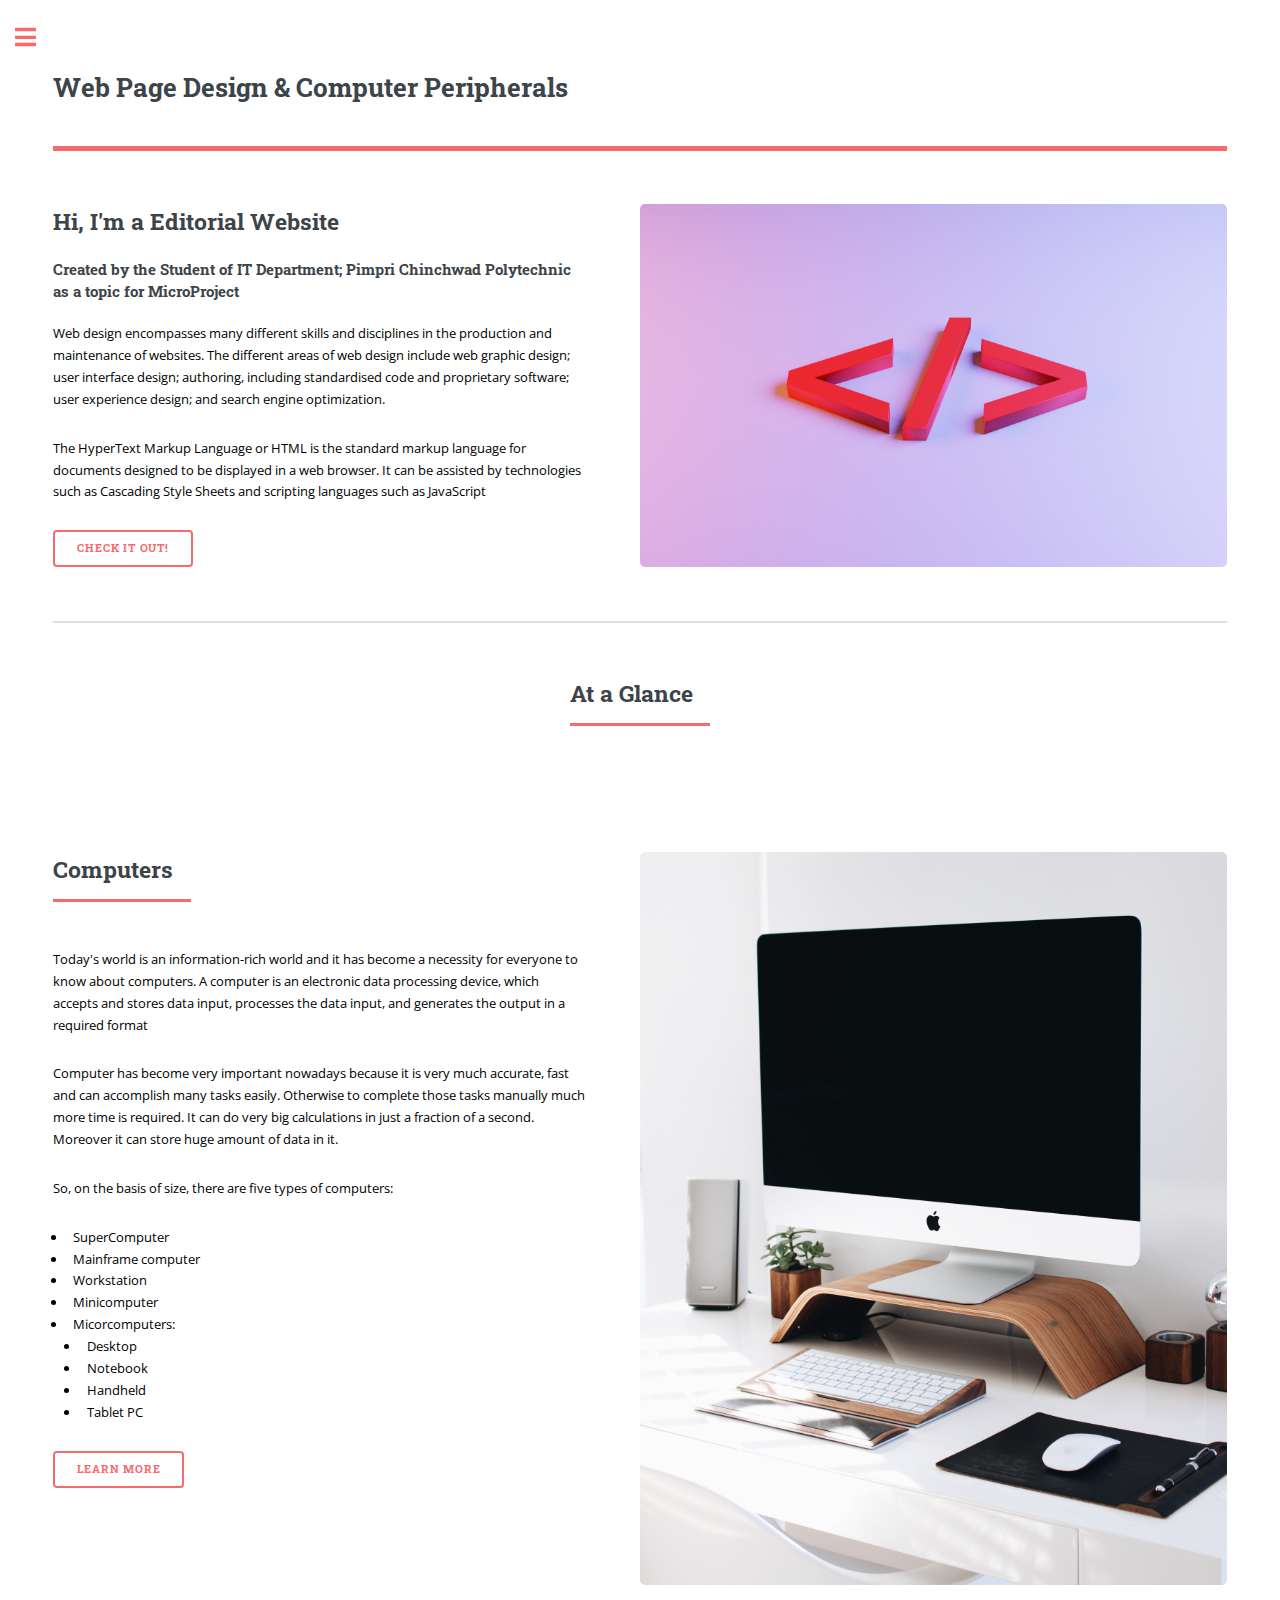
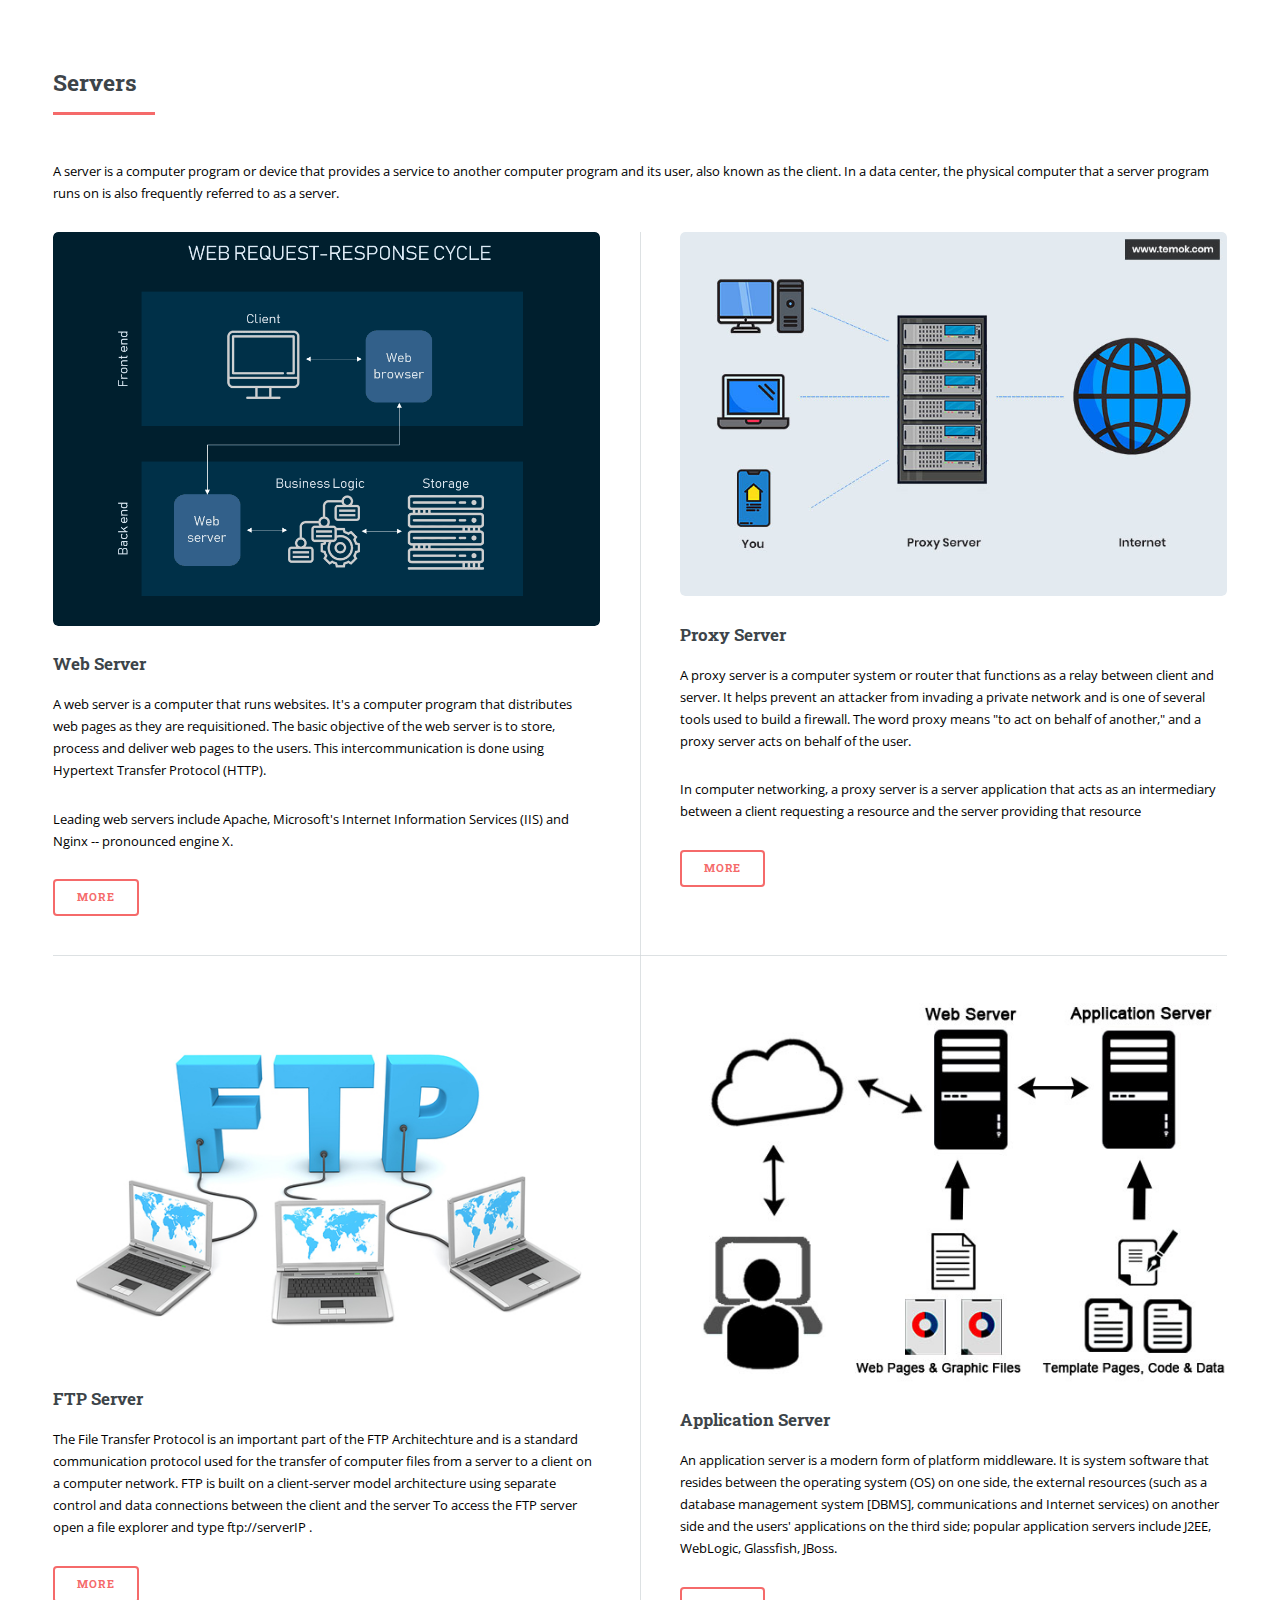
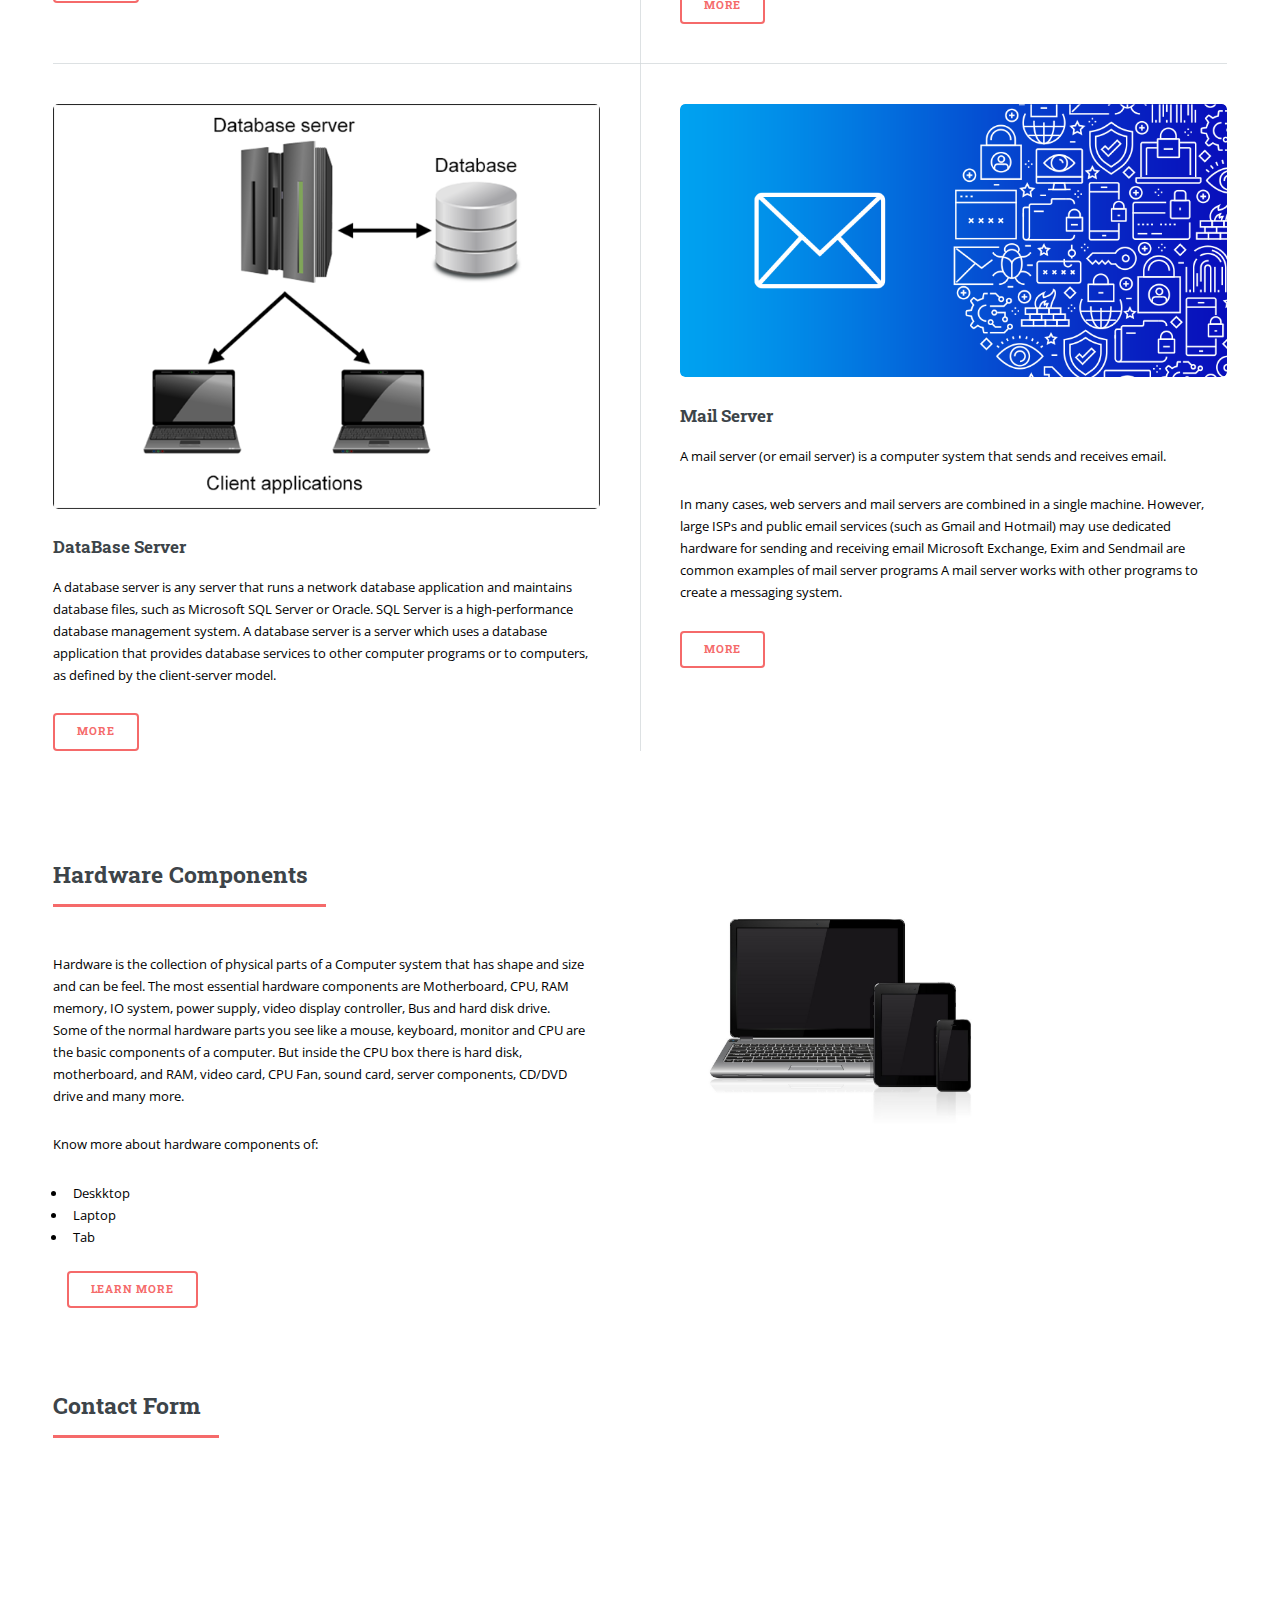
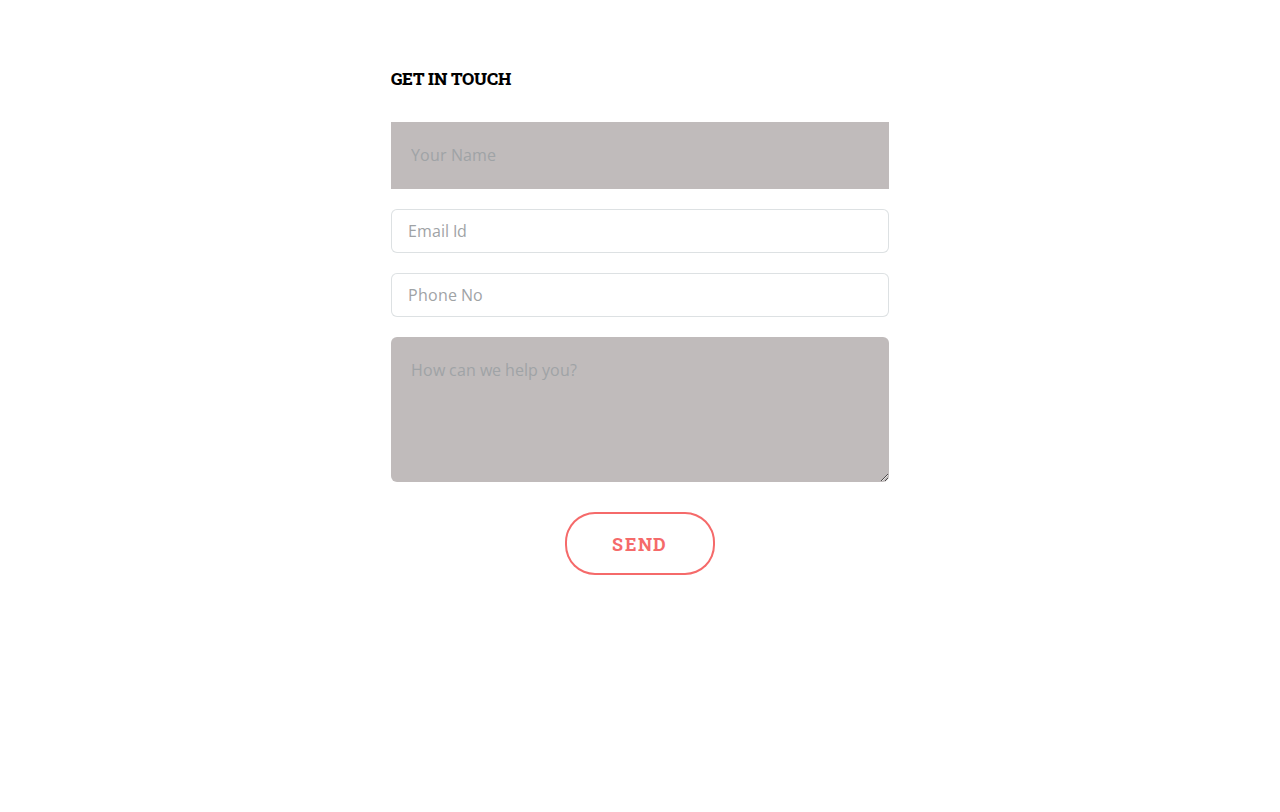
<file: index.html>
<!DOCTYPE HTML>
<html>
	<head>
		<title>Web Page Design</title>
		<meta charset="utf-8" />
		<meta name="viewport" content="width=device-width, initial-scale=1, user-scalable=no" />
		<link rel="stylesheet" href="assets/css/main.css" />
		<link rel="icon" type="image/x-icon" href="images/favicon.ico">
	</head>
	<body class="is-preload">

		<!-- Wrapper -->
			<div id="wrapper">

				<!-- Main -->
					<div id="main">
						<div class="inner">

							<!-- Header -->
								<header id="header">
									<a href="index.html" class="logo" ><strong ><h2> Web Page Design & Computer Peripherals</h2></strong> </a>
									<!---->
									
								</header>

							<!-- Banner -->
								<section id="banner">
									<div class="content">
										<header>
											<h2>Hi, I'm a Editorial Website</h2>
											<p><h4>Created by the Student of IT Department; Pimpri Chinchwad Polytechnic as a topic for MicroProject</h4></p>
										</header>
										<p style="color: black;">Web design encompasses many different skills and disciplines in the production and maintenance of websites. The different areas of web design include web graphic design; user interface design; authoring, including standardised code and proprietary software; user experience design; and search engine optimization.</p>
										<p style="color: black;">The HyperText Markup Language or HTML is the standard markup language for documents designed to be displayed in a web browser. It can be assisted by technologies such as Cascading Style Sheets and scripting languages such as JavaScript</p>
										<ul class="actions">
											<li><a href="index.html" class="button big">Check it out!</a></li>
										</ul>
									</div>
									<span class="image object">
										<img src="images/html.jpg" alt="" height="50%" width="50%">
									</span>
								</section>
								<!--Section-->
								<section class="centre">
										<header class="major" style="text-align: center;" id="ataglance">
										<h2>At a Glance</h2>
									</header>
							<!-- Section -->
								<section id="banner">
									<div class="content">
										<header class="major">
										<h2>Computers</h2>
									</header>
									
									<p style="color: black;">Today's world is an information-rich world and it has become a necessity for everyone to know about computers. A computer is an electronic data processing device, which accepts and stores data input, processes the data input, and generates the output in a required format</p>
									<p style="color: black;">Computer has become very important nowadays because it is very much accurate, fast and can accomplish many tasks easily. Otherwise to complete those tasks manually much more time is required. It can do very big calculations in just a fraction of a second. Moreover it can store huge amount of data in it.</p>
									<p style="color: black;">So, on the basis of size, there are five types of computers:</p>
									<ul style="color: black;">
										<li>SuperComputer</li>
										<li> Mainframe computer</li>
										<li>Workstation</li>
										<li>Minicomputer</li>	
										<li>Micorcomputers:</li>	
										<ul>
											<li>Desktop</li>
											<li>Notebook</li>
											<li>Handheld</li>
											<li>Tablet PC</li>
										</ul>
									</ul>
									<ul class="actions">
										<li><a href="index.html" class="button big">Learn More</a></li>
									</ul>
									</div>
									<span class="image object">
										<img src="images/pc.jpg" alt="" height="25%" width="25%">
									</span>
									
								</section>
								
							<!-- Section -->
								<section>
									<header class="major">
										<h2>Servers</h2>
									</header>
									<p style="color: black;">A server is a computer program or device that provides a service to another computer program and its user, also known as the client. In a data center, the physical computer that a server program runs on is also frequently referred to as a server.</p>
									<div class="posts">
										<article>
											<a href="servers.html" class="image"><img src="images/web_server.png" alt="" /></a>
											<h3>Web Server</h3>
											<p style="color: black;">A web server is a computer that runs websites. It's a computer program that distributes web pages as they are requisitioned. The basic objective of the web server is to store, process and deliver web pages to the users. This intercommunication is done using Hypertext Transfer Protocol (HTTP).</p>
											<p style="color: black;">Leading web servers include Apache, Microsoft's Internet Information Services (IIS) and Nginx -- pronounced engine X.</p>
											<ul class="actions">
												<li><a href="servers.html" class="button">More</a></li>
											</ul>
										</article>
										<article>
											<a href="servers.html" class="image"><img src="images/proxy_server.jpg" alt="" /></a>
											<h3>Proxy Server</h3>
											<p style="color: black;">A proxy server is a computer system or router that functions as a relay between client and server. It helps prevent an attacker from invading a private network and is one of several tools used to build a firewall. The word proxy means "to act on behalf of another," and a proxy server acts on behalf of the user. </p>
											<p style="color: black;">In computer networking, a proxy server is a server application that acts as an intermediary between a client requesting a resource and the server providing that resource</p>
											<ul class="actions">
												<li><a href="servers.html" class="button">More</a></li>
											</ul>
										</article>
										<article>
											<a href="servers.html" class="image"><img src="images/ftp-servers.jpg" alt="" /></a>
											<h3>FTP Server </h3>
											<p style="color: black;">The File Transfer Protocol is an important part of the FTP Architechture and is a standard communication protocol used for the transfer of computer files from a server to a client on a computer network. FTP is built on a client-server model architecture using separate control and data connections between the client and the server To access the FTP server open a file explorer and type ftp://serverIP .</p>
											<ul class="actions">
												<li><a href="servers.html" class="button">More</a></li>
											</ul>
										</article>
										<article>
											<a href="servers.html" class="image"><img src="images/Application-Server.jpg" alt="" /></a>
											<h3>Application Server</h3>
											<p style="color: black;">An application server is a modern form of platform middleware. It is system software that resides between the operating system (OS) on one side, the external resources (such as a database management system [DBMS], communications and Internet services) on another side and the users' applications on the third side; popular application servers include J2EE, WebLogic, Glassfish, JBoss.</p>
											<ul class="actions">
												<li><a href="servers.html" class="button">More</a></li>
											</ul>
										</article>
										<article>
											<a href="servers.html" class="image"><img src="images/database_server.png" alt="" /></a>
											<h3>DataBase Server</h3>
											<p style="color: black;">A database server is any server that runs a network database application and maintains database files, such as Microsoft SQL Server or Oracle. SQL Server is a high-performance database management system. A database server is a server which uses a database application that provides database services to other computer programs or to computers, as defined by the client-server model.</p>
											<ul class="actions">
												<li><a href="servers.html" class="button">More</a></li>
											</ul>
										</article>
										<article>
											<a href="servers.html" class="image"><img src="images/mail=server.png" alt="" /></a>
											<h3>Mail Server</h3>
											<p style="color: black;">A mail server (or email server) is a computer system that sends and receives email.</p> 
												<p style="color: black;">In many cases, web servers and mail servers are combined in a single machine. However, large ISPs and public email services (such as Gmail and Hotmail) may use dedicated hardware for sending and receiving email Microsoft Exchange, Exim and Sendmail are common examples of mail server programs A mail server works with other programs to create a messaging system.</p>
											<ul class="actions">
												<li><a href="servers.html" class="button">More</a></li>
											</ul>
										</article>
									</div>
								</section>
								<section id="banner">
									<div class="content">
									<header class="major">
										<h2>Hardware Components</h2>
									</header>
									
									<p style="color: black;">Hardware is the collection of physical parts of a Computer system that has shape and size and can be feel. The most essential hardware components are Motherboard, CPU, RAM memory, IO system, power supply, video display controller, Bus and hard disk drive. Some of the normal hardware parts you see like a mouse, keyboard, monitor and CPU are the basic components of a computer. But inside the CPU box there is hard disk, motherboard, and RAM, video card, CPU Fan, sound card, server components, CD/DVD drive and many more.</p>
									<p style="color: black;">Know more about hardware components of:</p>
									<ul style="color: black;">
										<li>Deskktop</li>
										<li>Laptop</li>
										<li>Tab</li>
										<br>
									<ul class="actions">
										<li><a href="hardware.html" class="button big">Learn More</a></li>
									</ul>
									</div>
									<span class="image object">
										<a href="hardware.html" class="image"><img src="images/dlt.jpg" alt="" /></a>
									</span>
									
								</section>
								<header class="major" id="contact">
									<h2>Contact Form</h2>
								</header>
								<div class="container">
									<form action="https://formsubmit.co/956a7c562989b9075f13302d968098ea" method="POST"><!--onsubmit="sendEmail(); reset(); return false;"-->
										<h3>GET IN TOUCH</h3>
										<input type="name" name="name"  id="name" placeholder="Your Name" required>
										<input type="email"  name="email"  id="email" placeholder="Email Id" required>
										<input type="text" name="text"   id="phone" placeholder="Phone No" required>
										<textarea id="message" name="message"   rows="4" placeholder="How can we help you?"></textarea>
										<button type="submit">Send</button>
									</form>
									
								</div>
								<!--javascript enabled to receive data on email
								<script src="https://smtpjs.com/v3/smtp.js"></script>
								<script>
									function sendEmail(){
										Email.send({
								Host : "smtp.gmail.com",
								Username : "chiragferwani@gmail.com",
								Password : "nmyfzsdswmitpjik",
								To : 'chiragferwani@gmail.com',
								From : document.getElementById("email").value,
								Subject : "New Contact Form Enquiery",
								Body : "Name: " + document.getElementById("name").value
								+ "<br> Email: " + document.getElementById("email").value
								+ "<br> Phone no: " + document.getElementById("phone").value
								+ "<br> Message: " + document.getElementById("message").value
								}).then(
								message => alert("Message Sent Successfully")
								);
									}
								</script>-->
						</div>
					</div>

				<!-- Sidebar -->
					<div id="sidebar">
						<div class="inner">

							

							<!-- Menu -->
								<nav id="menu">
									<header class="major">
										<h2>Menu</h2>
									</header>
									<ul>
										<li><a href="index.html">Home</a></li>
										<li><a href="computers.html">Computers</a></li>
										<li><a href="servers.html">Servers</a></li>
										<li>
											<span class="opener"><a href="hardware.html"> Hardware Components</a></span>
											<ul>
												<li><a href="hardware.html#desk and lap">Desktop</a></li>
											<li><a href="hardware.html#desk and lap">Laptop</a></li>
											<li><a href="hardware.html#tab">Tab</a></li>
											</ul>
										</li>
										<li><a href="#ataglance">At a glance</a></li>
										<li><a href="#contact">Contact Form</a></li>
									</ul>
								</nav>

							<!-- Section -->
								<section>
									<header class="major">
										<h2>Know More</h2>
									</header>
									<div class="mini-posts">
										<article>
											<a href="computers.html" class="image"><img src="images/computers.jpg" alt="" /></a>
											<header class="major">
												<h4>Computers</h4>
											</header>
											<p>Today's world is an information-rich world and it has become a necessity for everyone to know about computers. A computer is an electronic data processing device, which accepts and stores data input, processes the data input, and generates the output in a required format. To knoow more : </p>
											<p><a href="computers.html" > Click here</a></p>
										</article>
										<article>
											<a href="servers.html" class="image"><img src="images/servers.jpg" alt="" /></a>
											<header class="major">
												<h4>Servers</h4>
											</header>
											<p>A server is a computer program or device that provides a service to another computer program and its user, also known as the client. In a data center, the physical computer that a server program runs on is also frequently referred to as a server, To know more : .</p>
											<p><a href="servers.html">Click Here</a></p> 
										</article>
										<article>
											<a href="hardware.html" class="image"><img src="images/hardware.jpg" alt="" /></a>
											<p>Hardware is the most visible part of any information system: the equipment such as computers, scanners and printers that is used to capture data, transform it and present it to the user as output. Although we will focus mainly on the personal computer (PC) and the peripheral devices that are commonly used with it, the same principles apply to the complete range of computers To know more:</p>
											<p><a href="hardware.html">Click here</a></p>
										</article>
									</div>
									<ul class="actions">
										<li><a href="https://en.wikipedia.org/wiki/Computer_network" class="button">Computer Networking</a></li>
									</ul>
								</section>

							

							<!-- Footer -->
								<footer id="footer">
									<b><p class="copyright" style="color: black;">&copy; FYIFGroup1. All rights reserved. </p></b>
									<b><p style="color: black;"> Design: <a href="https://www.google.com/search?client=opera&q=chirag+ferwani&sourceid=opera&ie=UTF-8&oe=UTF-8" style="color: black;">Chirag Ferwani</a>.</p></b>
								</footer>

						</div>
					</div>

			</div>

		<!-- Scripts -->
			<script src="assets/js/jquery.min.js"></script>
			<script src="assets/js/browser.min.js"></script>
			<script src="assets/js/breakpoints.min.js"></script>
			<script src="assets/js/util.js"></script>
			<script src="assets/js/main.js"></script>

	</body>
</html>
</file>
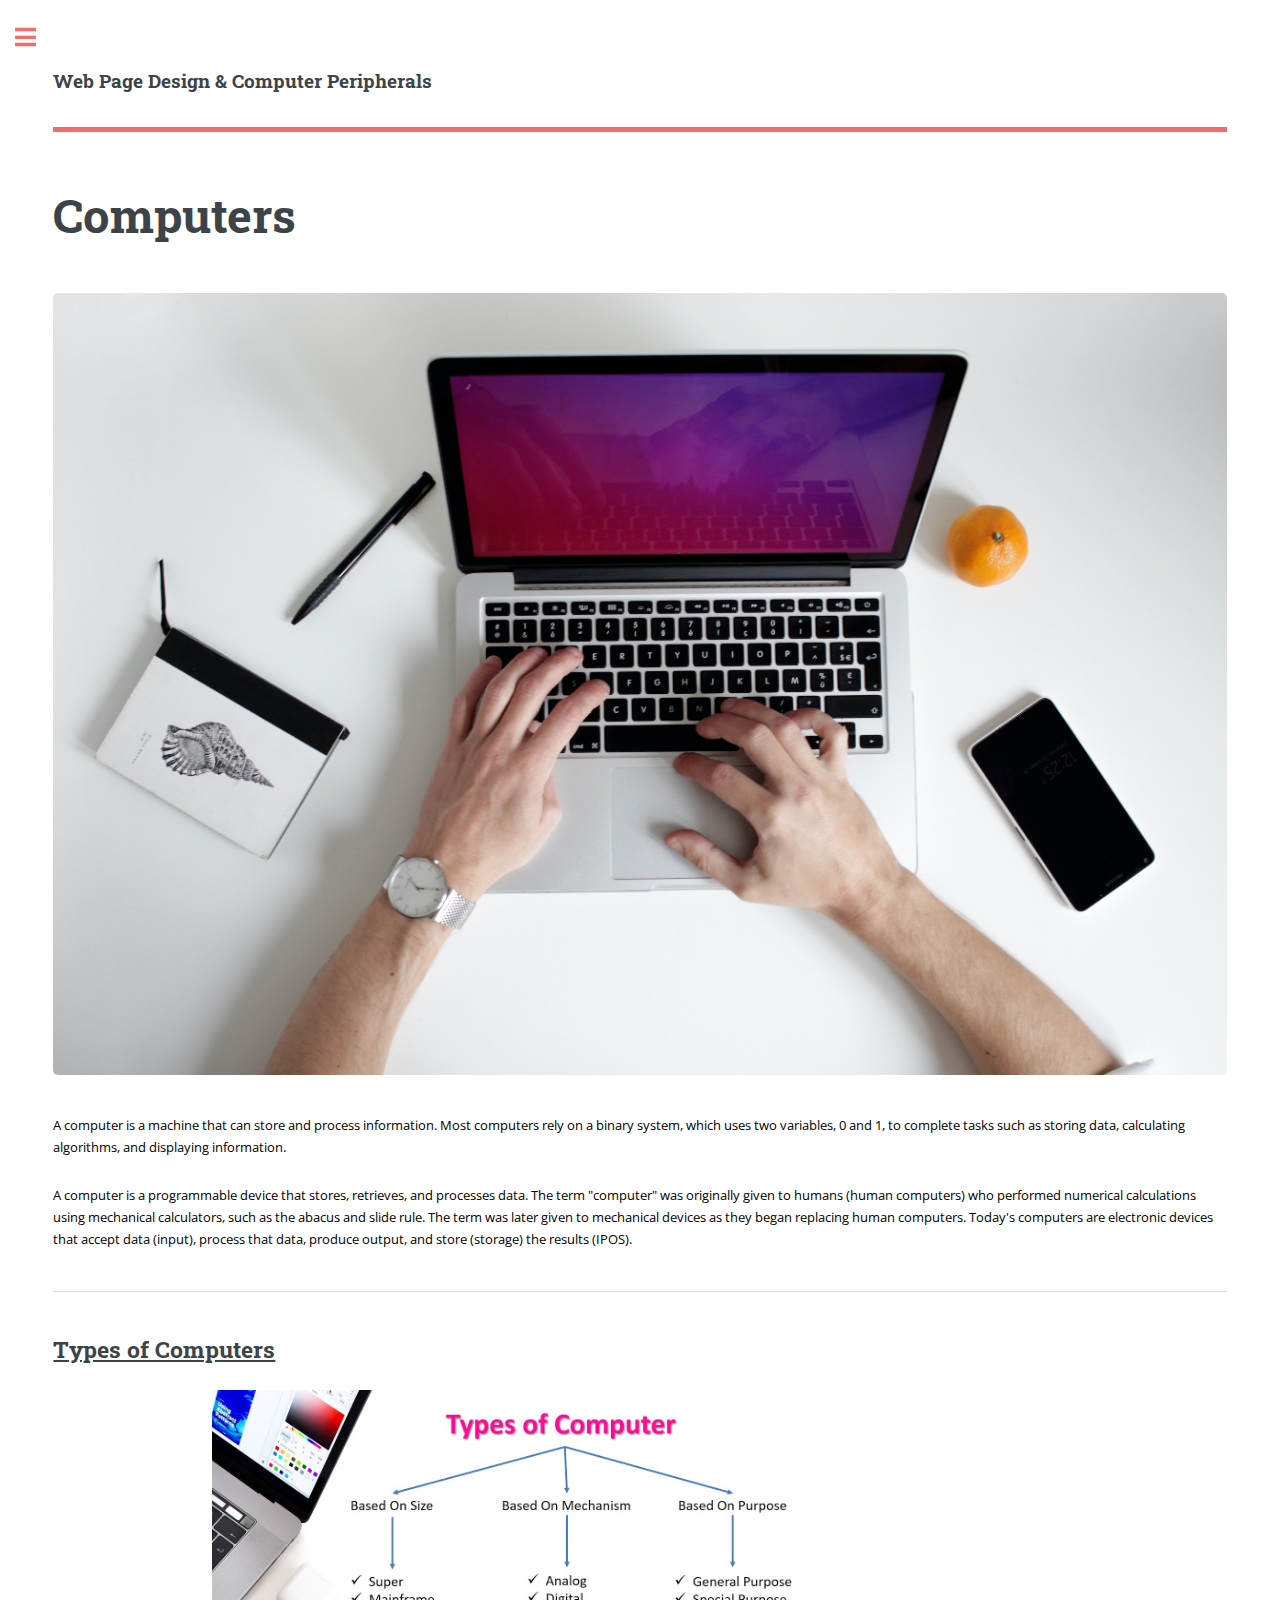
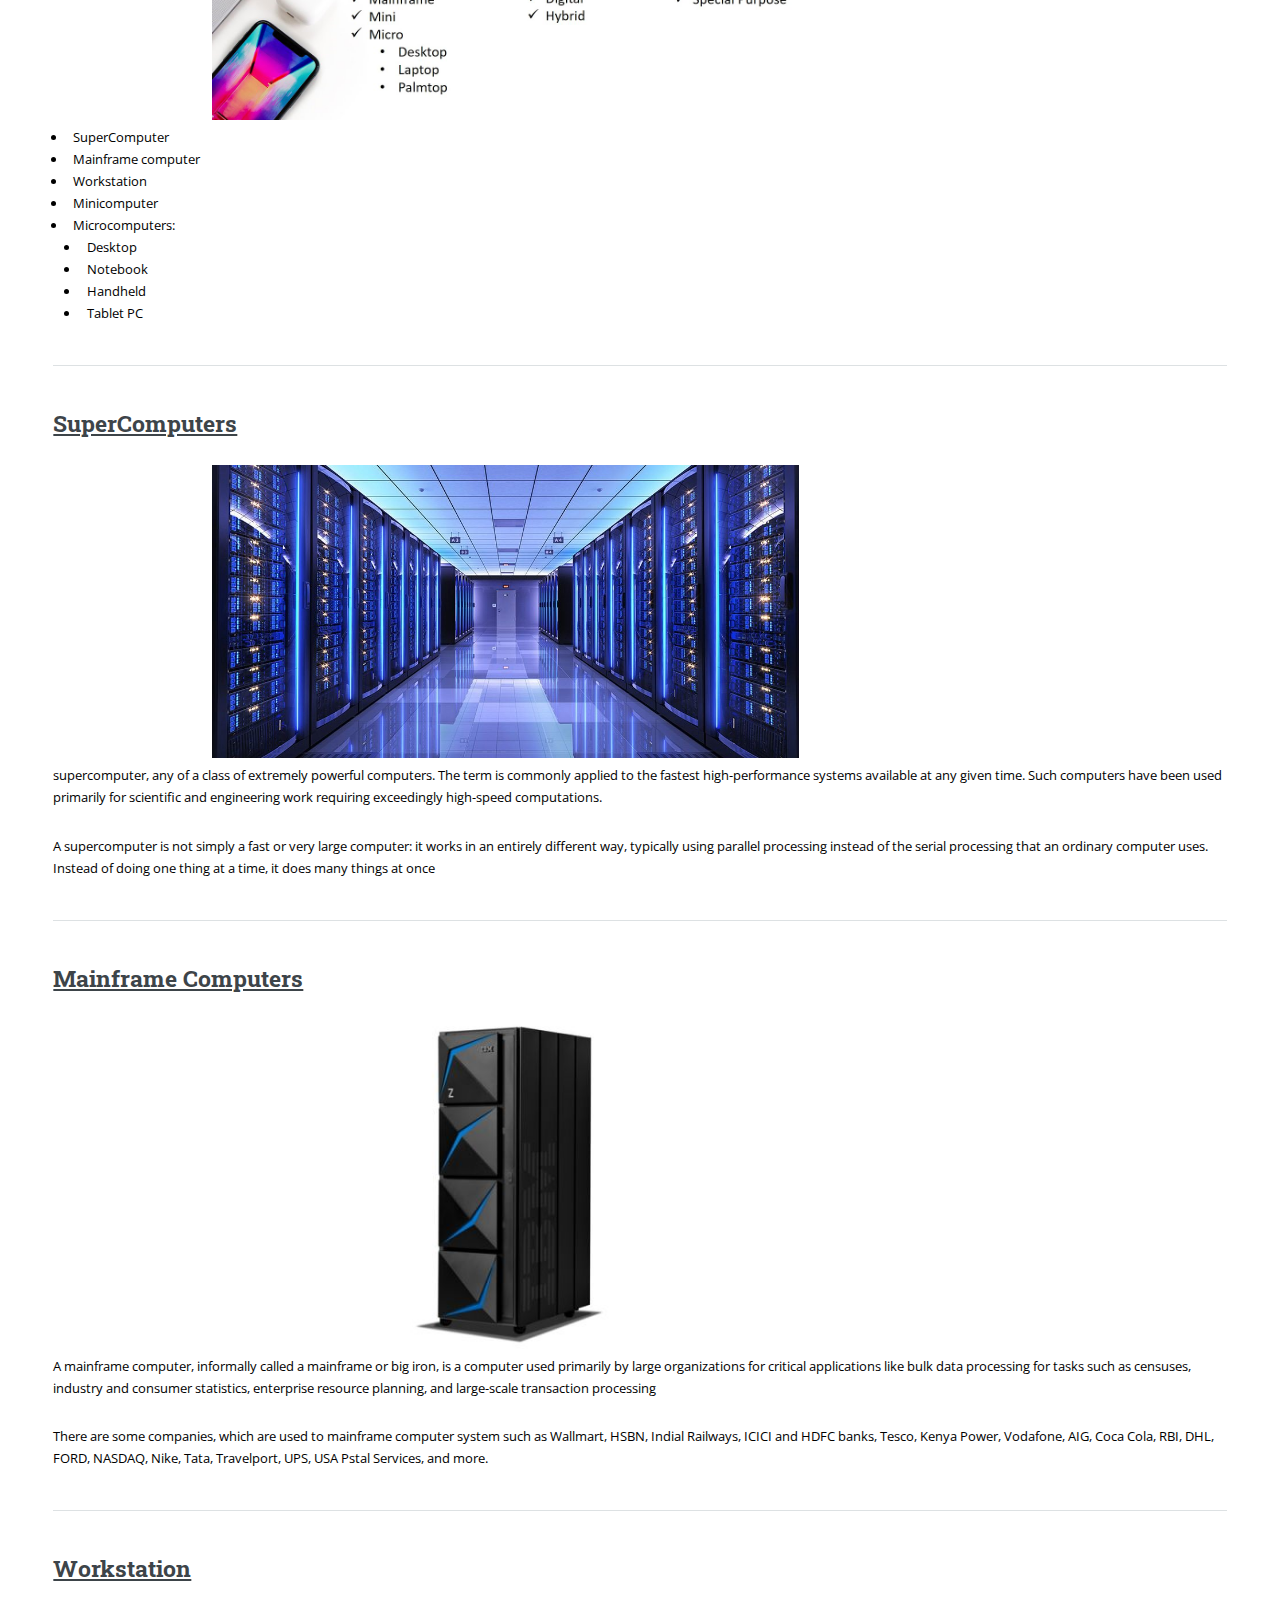
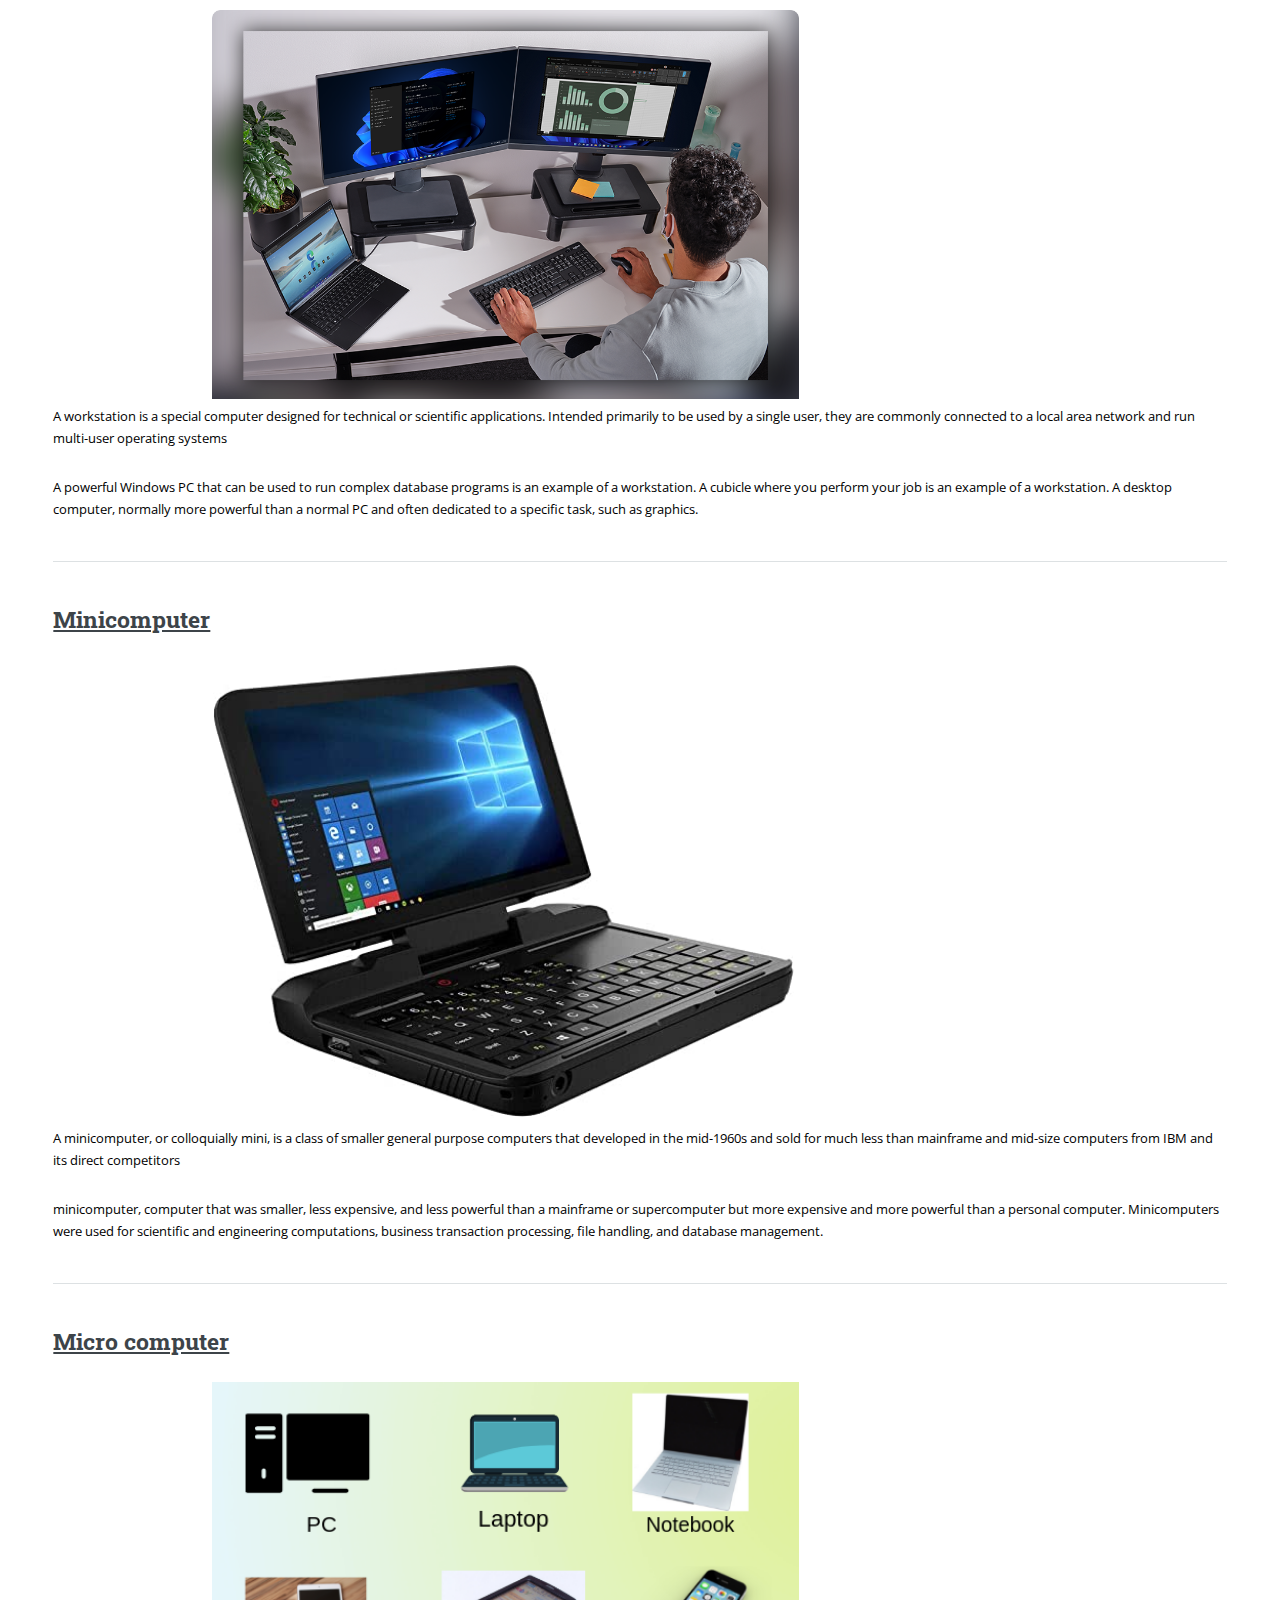
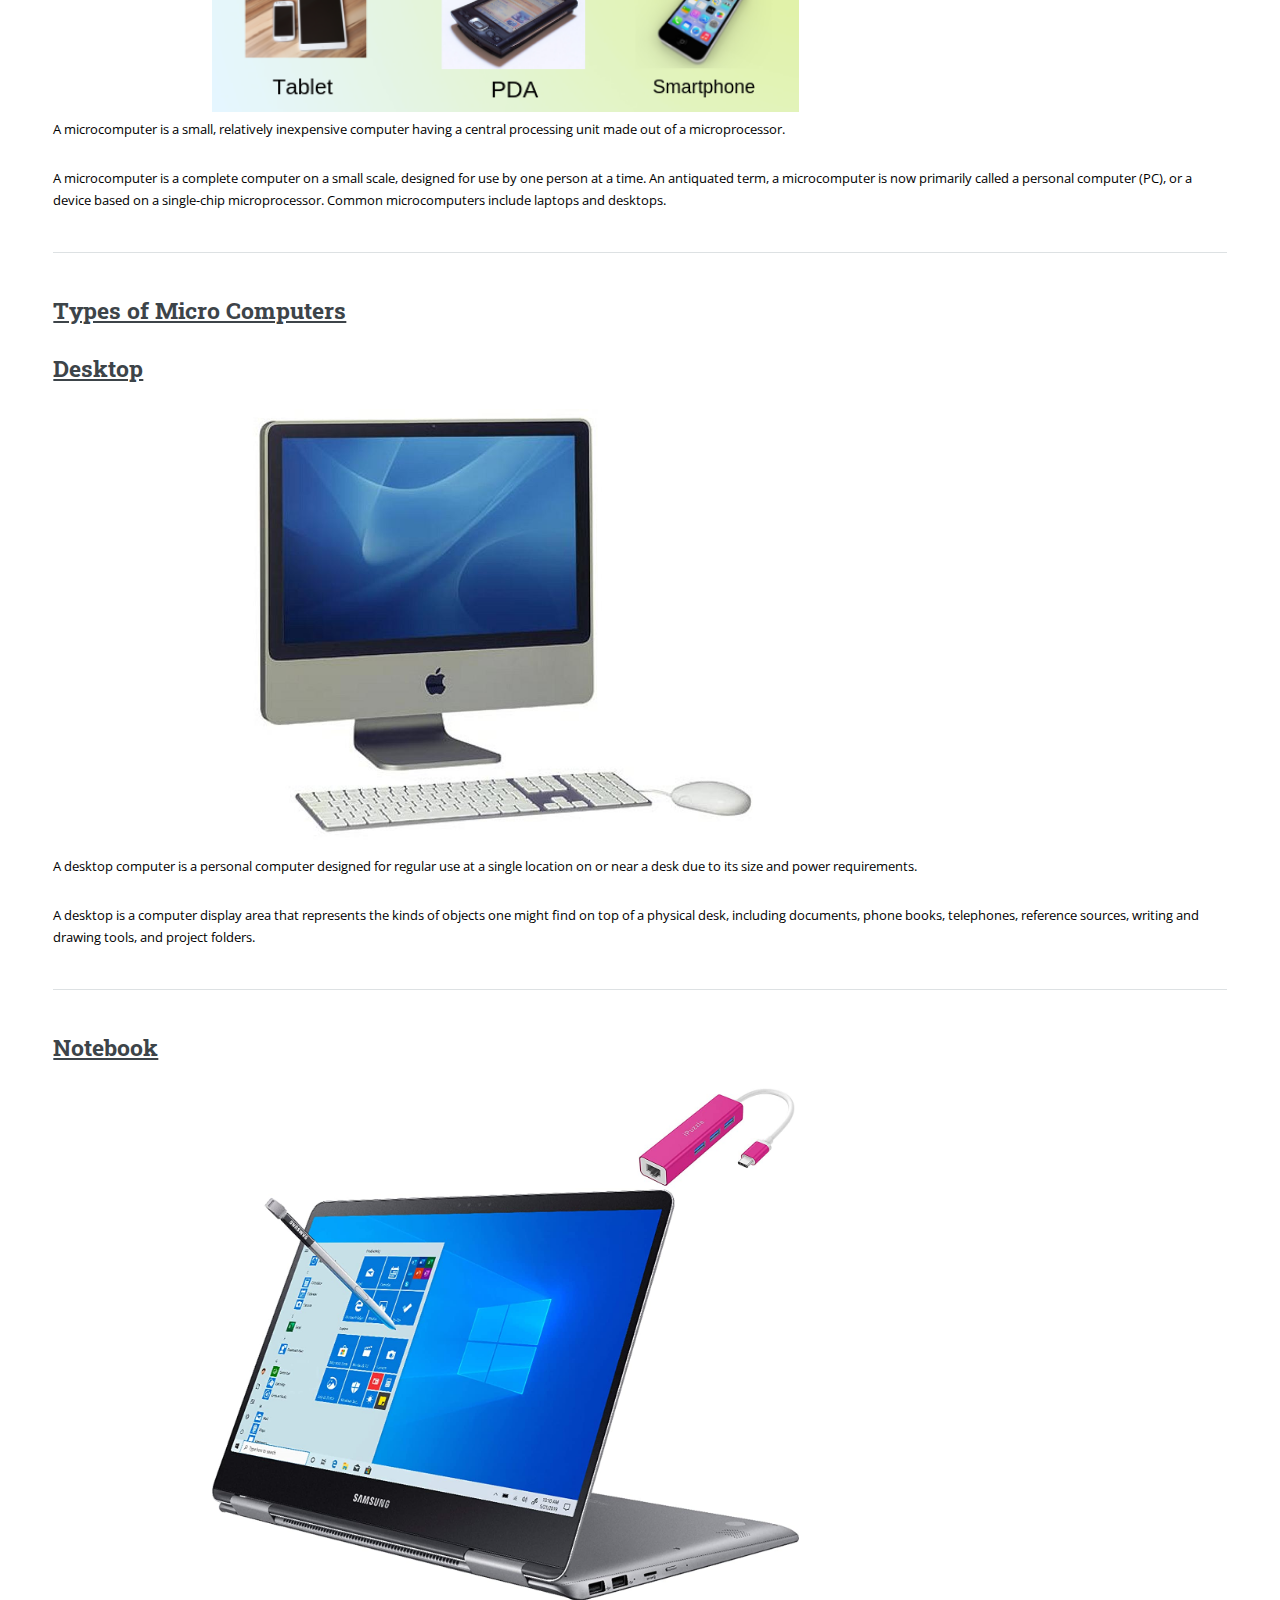
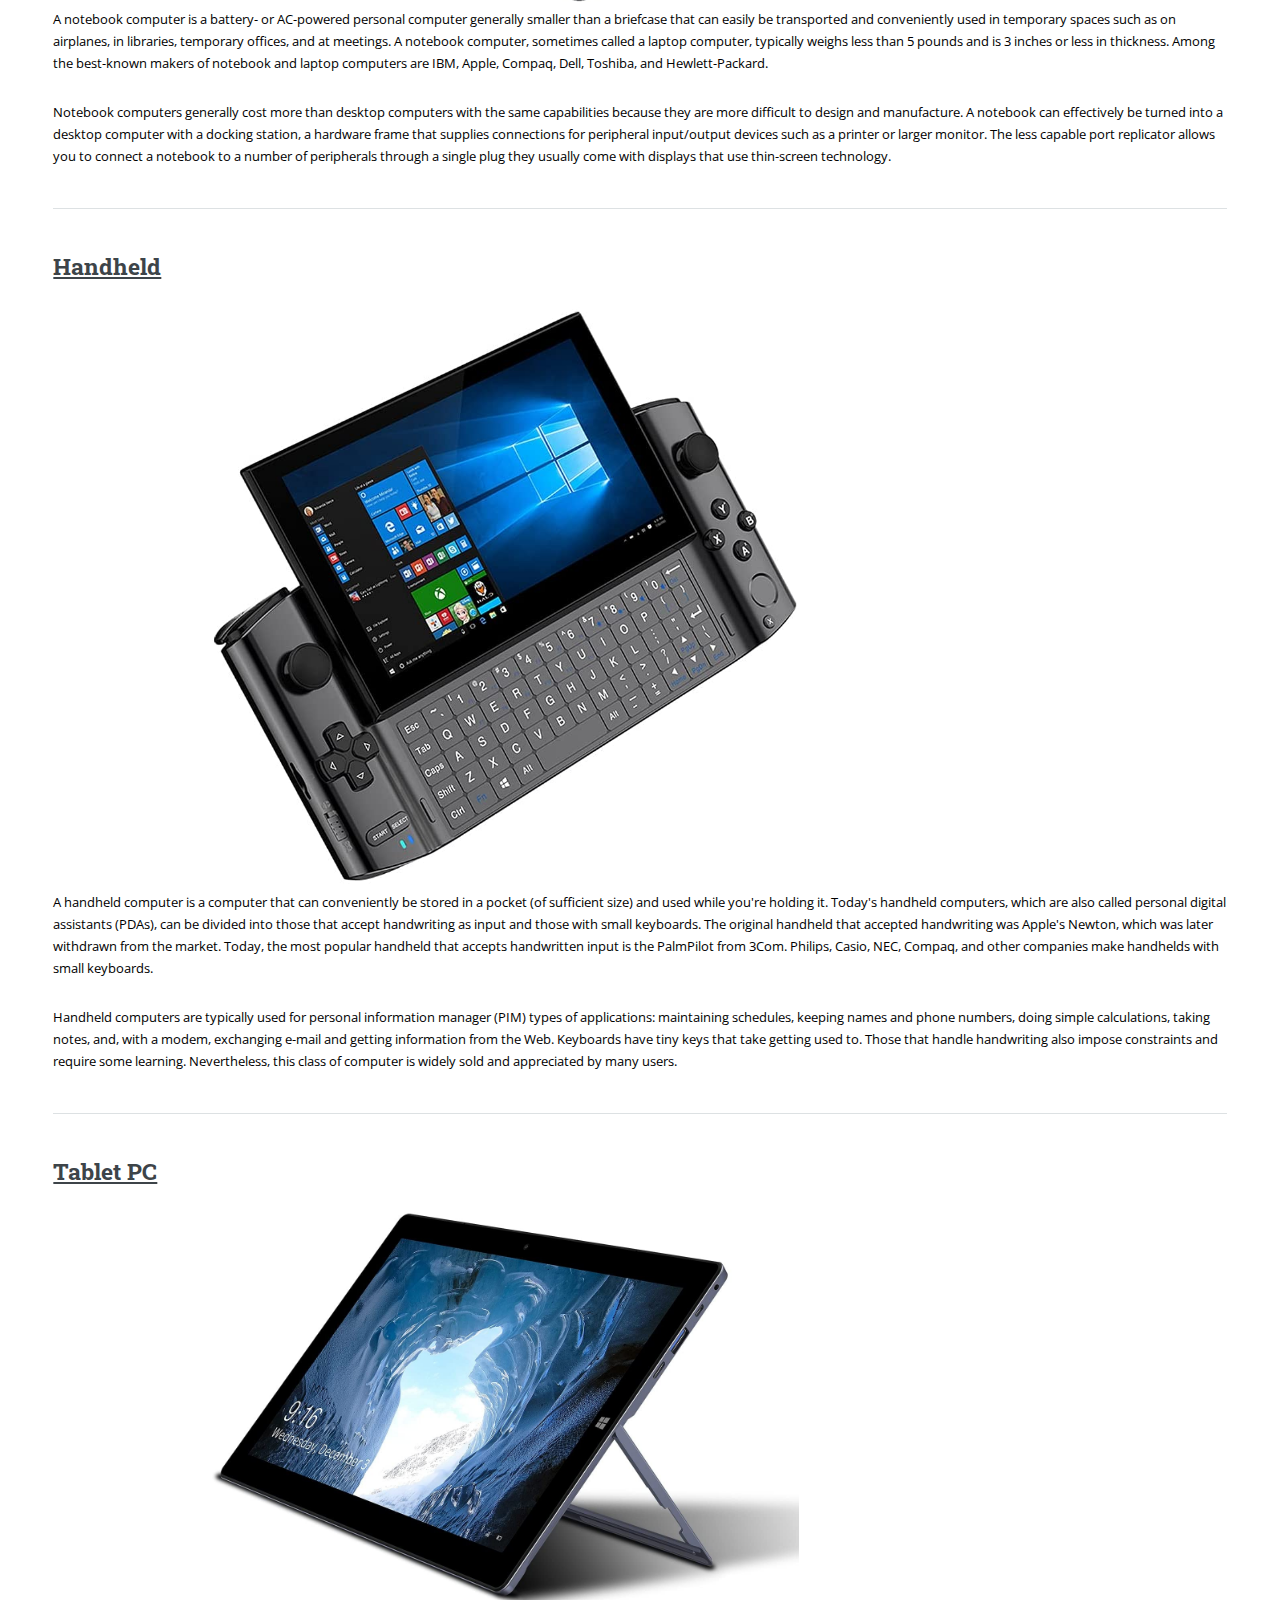
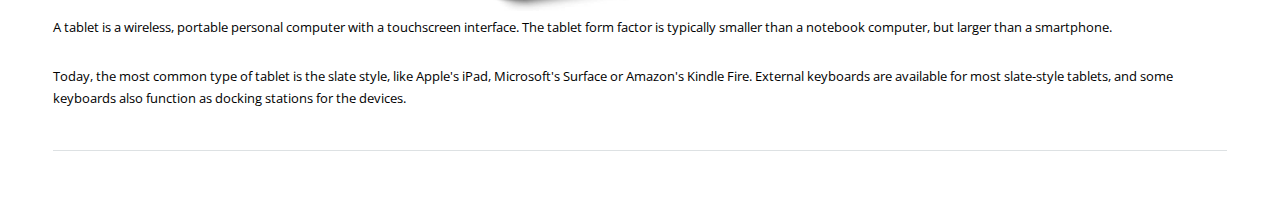
<file: computers.html>
<!DOCTYPE HTML>
<html>
	<head>
		<title>Web Page Design</title>
		<meta charset="utf-8" />
		<meta name="viewport" content="width=device-width, initial-scale=1, user-scalable=no" />
		<link rel="stylesheet" href="assets/css/main.css" />
	</head>
	<body class="is-preload">

		<!-- Wrapper -->
			<div id="wrapper">

				<!-- Main -->
					<div id="main">
						<div class="inner">

							<!-- Header -->
								<header id="header">
									<a href="index.html" class="logo" ><strong ><h3> Web Page Design & Computer Peripherals</h3></strong> </a>
									
								</header>

							<!-- Content -->
								<section>
									<header class="main">
										<h1>Computers</h1>
									</header>

									<span class="image main"><img src="images/computers.jpg" alt="" ></span>

									<p style="color: black;">A computer is a machine that can store and process information. Most computers rely on a binary system, which uses two variables, 0 and 1, to complete tasks such as storing data, calculating algorithms, and displaying information.</p>
									<p style="color: black;">A computer is a programmable device that stores, retrieves, and processes data. The term "computer" was originally given to humans (human computers) who performed numerical calculations using mechanical calculators, such as the abacus and slide rule. The term was later given to mechanical devices as they began replacing human computers. Today's computers are electronic devices that accept data (input), process that data, produce output, and store (storage) the results (IPOS).</p>

									<hr class="major" />

									<h2><u>Types of Computers</u></h2>
									&nbsp; &nbsp; &nbsp; &nbsp; &nbsp; &nbsp; &nbsp; &nbsp; &nbsp; &nbsp; &nbsp;  &nbsp; &nbsp; &nbsp; &nbsp; &nbsp; &nbsp; &nbsp; &nbsp; &nbsp; &nbsp; &nbsp; &nbsp; &nbsp; &nbsp; &nbsp; &nbsp;<img src="images/types_of_comp.jpg" class="centre" height="50%" width="50%">
									<ul style="color: black;">
										<li>SuperComputer</li>
										<li>Mainframe computer</li>
										<li>Workstation</li>
										<li>Minicomputer</li>	
										<li>Microcomputers:</li>	
										<ul style="color: black;">
											<li>Desktop</li>
											<li>Notebook</li>
											<li>Handheld</li>
											<li>Tablet PC</li>
										</ul>
									</ul>

									<hr class="major" />

									<h2><u>SuperComputers</u></h2>
									&nbsp; &nbsp; &nbsp; &nbsp; &nbsp; &nbsp; &nbsp; &nbsp; &nbsp; &nbsp; &nbsp;  &nbsp; &nbsp; &nbsp; &nbsp; &nbsp; &nbsp; &nbsp; &nbsp; &nbsp; &nbsp; &nbsp; &nbsp; &nbsp; &nbsp; &nbsp; &nbsp;<img src="images/supercomputers.jpeg" height="50%" width="50%">
									<p style="color: black;">supercomputer, any of a class of extremely powerful computers. The term is commonly applied to the fastest high-performance systems available at any given time. Such computers have been used primarily for scientific and engineering work requiring exceedingly high-speed computations.</p>
									<p style="color: black;">A supercomputer is not simply a fast or very large computer: it works in an entirely different way, typically using parallel processing instead of the serial processing that an ordinary computer uses. Instead of doing one thing at a time, it does many things at once</p>

									<hr class="major" />

									<h2><u>Mainframe Computers</u></h2>
									&nbsp; &nbsp; &nbsp; &nbsp; &nbsp; &nbsp; &nbsp; &nbsp; &nbsp; &nbsp; &nbsp;  &nbsp; &nbsp; &nbsp; &nbsp; &nbsp; &nbsp; &nbsp; &nbsp; &nbsp; &nbsp; &nbsp; &nbsp; &nbsp; &nbsp; &nbsp; &nbsp;<img src="images/mainframe.jpg" height="50%" width="50%">
									<p style="color: black;">A mainframe computer, informally called a mainframe or big iron, is a computer used primarily by large organizations for critical applications like bulk data processing for tasks such as censuses, industry and consumer statistics, enterprise resource planning, and large-scale transaction processing</p>
									<p style="color: black;">There are some companies, which are used to mainframe computer system such as Wallmart, HSBN, Indial Railways, ICICI and HDFC banks, Tesco, Kenya Power, Vodafone, AIG, Coca Cola, RBI, DHL, FORD, NASDAQ, Nike, Tata, Travelport, UPS, USA Pstal Services, and more.</p>
									
									<hr class="major" />

									<h2><u>Workstation</u></h2>
									&nbsp; &nbsp; &nbsp; &nbsp; &nbsp; &nbsp; &nbsp; &nbsp; &nbsp; &nbsp; &nbsp;  &nbsp; &nbsp; &nbsp; &nbsp; &nbsp; &nbsp; &nbsp; &nbsp; &nbsp; &nbsp; &nbsp; &nbsp; &nbsp; &nbsp; &nbsp; &nbsp;<img src="images/workstation.png" height="50%" width="50%">
									<p style="color: black;">A workstation is a special computer designed for technical or scientific applications. Intended primarily to be used by a single user, they are commonly connected to a local area network and run multi-user operating systems</p>
									<p style="color: black;">A powerful Windows PC that can be used to run complex database programs is an example of a workstation. A cubicle where you perform your job is an example of a workstation. A desktop computer, normally more powerful than a normal PC and often dedicated to a specific task, such as graphics.</p>

									<hr class="major" />
									
									<h2><u>Minicomputer</u></h2>
									&nbsp; &nbsp; &nbsp; &nbsp; &nbsp; &nbsp; &nbsp; &nbsp; &nbsp; &nbsp; &nbsp;  &nbsp; &nbsp; &nbsp; &nbsp; &nbsp; &nbsp; &nbsp; &nbsp; &nbsp; &nbsp; &nbsp; &nbsp; &nbsp; &nbsp; &nbsp; &nbsp;<img src="images/minicomputer.jpg" height="50%" width="50%">
									<p style="color: black;">A minicomputer, or colloquially mini, is a class of smaller general purpose computers that developed in the mid-1960s and sold for much less than mainframe and mid-size computers from IBM and its direct competitors</p>
									<p style="color: black;">minicomputer, computer that was smaller, less expensive, and less powerful than a mainframe or supercomputer but more expensive and more powerful than a personal computer. Minicomputers were used for scientific and engineering computations, business transaction processing, file handling, and database management.</p>

									<hr class="major" />
									
									<h2><u>Micro computer</u></h2>
									&nbsp; &nbsp; &nbsp; &nbsp; &nbsp; &nbsp; &nbsp; &nbsp; &nbsp; &nbsp; &nbsp;  &nbsp; &nbsp; &nbsp; &nbsp; &nbsp; &nbsp; &nbsp; &nbsp; &nbsp; &nbsp; &nbsp; &nbsp; &nbsp; &nbsp; &nbsp; &nbsp;<img src="images/microcomputer.png" height="50%" width="50%">
									<p style="color: black;">A microcomputer is a small, relatively inexpensive computer having a central processing unit made out of a microprocessor.</p>
									<p style="color: black;">A microcomputer is a complete computer on a small scale, designed for use by one person at a time. An antiquated term, a microcomputer is now primarily called a personal computer (PC), or a device based on a single-chip microprocessor. Common microcomputers include laptops and desktops.</p>
									
									<hr class="major" />
									
									<h2><u>Types of Micro Computers</u></h2>
									<h2><u>Desktop</u></h2>
									&nbsp; &nbsp; &nbsp; &nbsp; &nbsp; &nbsp; &nbsp; &nbsp; &nbsp; &nbsp; &nbsp;  &nbsp; &nbsp; &nbsp; &nbsp; &nbsp; &nbsp; &nbsp; &nbsp; &nbsp; &nbsp; &nbsp; &nbsp; &nbsp; &nbsp; &nbsp; &nbsp;<img src="images/desktop.jpg" height="50%" width="50%">
									<p style="color: black;">A desktop computer is a personal computer designed for regular use at a single location on or near a desk due to its size and power requirements.</p>
									<p style="color: black;">A desktop is a computer display area that represents the kinds of objects one might find on top of a physical desk, including documents, phone books, telephones, reference sources, writing and drawing tools, and project folders.</p>

									<hr class="major" />
									
									<h2><u>Notebook</u></h2>
									&nbsp; &nbsp; &nbsp; &nbsp; &nbsp; &nbsp; &nbsp; &nbsp; &nbsp; &nbsp; &nbsp;  &nbsp; &nbsp; &nbsp; &nbsp; &nbsp; &nbsp; &nbsp; &nbsp; &nbsp; &nbsp; &nbsp; &nbsp; &nbsp; &nbsp; &nbsp; &nbsp;<img src="images/notebook.jpg" height="50%" width="50%">
									<p style="color: black;">A notebook computer is a battery- or AC-powered personal computer generally smaller than a briefcase that can easily be transported and conveniently used in temporary spaces such as on airplanes, in libraries, temporary offices, and at meetings. A notebook computer, sometimes called a laptop computer, typically weighs less than 5 pounds and is 3 inches or less in thickness. Among the best-known makers of notebook and laptop computers are IBM, Apple, Compaq, Dell, Toshiba, and Hewlett-Packard.</p>
									<p style="color: black;">Notebook computers generally cost more than desktop computers with the same capabilities because they are more difficult to design and manufacture. A notebook can effectively be turned into a desktop computer with a docking station, a hardware frame that supplies connections for peripheral input/output devices such as a printer or larger monitor. The less capable port replicator allows you to connect a notebook to a number of peripherals through a single plug they usually come with displays that use thin-screen technology.</p>

									<hr class="major" />
									
									<h2><u>Handheld</u></h2>
									&nbsp; &nbsp; &nbsp; &nbsp; &nbsp; &nbsp; &nbsp; &nbsp; &nbsp; &nbsp; &nbsp;  &nbsp; &nbsp; &nbsp; &nbsp; &nbsp; &nbsp; &nbsp; &nbsp; &nbsp; &nbsp; &nbsp; &nbsp; &nbsp; &nbsp; &nbsp; &nbsp;<img src="images/handheld.jpg" height="50%" width="50%">
									<p style="color: black;">A handheld computer is a computer that can conveniently be stored in a pocket (of sufficient size) and used while you're holding it. Today's handheld computers, which are also called personal digital assistants (PDAs), can be divided into those that accept handwriting as input and those with small keyboards. The original handheld that accepted handwriting was Apple's Newton, which was later withdrawn from the market. Today, the most popular handheld that accepts handwritten input is the PalmPilot from 3Com. Philips, Casio, NEC, Compaq, and other companies make handhelds with small keyboards.</p>
									<p style="color: black;">Handheld computers are typically used for personal information manager (PIM) types of applications: maintaining schedules, keeping names and phone numbers, doing simple calculations, taking notes, and, with a modem, exchanging e-mail and getting information from the Web. Keyboards have tiny keys that take getting used to. Those that handle handwriting also impose constraints and require some learning. Nevertheless, this class of computer is widely sold and appreciated by many users.</p>

									<hr class="major" />
									
									<h2><u>Tablet PC</u></h2>
									&nbsp; &nbsp; &nbsp; &nbsp; &nbsp; &nbsp; &nbsp; &nbsp; &nbsp; &nbsp; &nbsp;  &nbsp; &nbsp; &nbsp; &nbsp; &nbsp; &nbsp; &nbsp; &nbsp; &nbsp; &nbsp; &nbsp; &nbsp; &nbsp; &nbsp; &nbsp; &nbsp;<img src="images/tablet_pc.jpg" height="50%" width="50%">
									<p style="color: black;">A tablet is a wireless, portable personal computer with a touchscreen interface. The tablet form factor is typically smaller than a notebook computer, but larger than a smartphone.</p>
									<p style="color: black">Today, the most common type of tablet is the slate style, like Apple's iPad, Microsoft's Surface or Amazon's Kindle Fire. External keyboards are available for most slate-style tablets, and some keyboards also function as docking stations for the devices.</p>

									<hr class="major" />
								
								</section>

						</div>
					</div>

				<!-- Sidebar -->
				<div id="sidebar">
					<div class="inner">

						

						<!-- Menu -->
							<nav id="menu">
								<header class="major">
									<h2>Menu</h2>
								</header>
								<ul>
									<li><a href="index.html">Home</a></li>
									<li><a href="computers.html">Computers</a></li>
									<li><a href="servers.html">Servers</a></li>
									<li>
										<span class="opener">Hardware Components</span>
										<ul>
											<li><a href="hardware.html#desk and lap">Desktop</a></li>
											<li><a href="hardware.html#desk and lap">Laptop</a></li>
											<li><a href="hardware.html#tab">Tab</a></li>
										</ul>
									</li>
									<li><a href="index.html#ataglance">At a glance</a></li>
									<li><a href="index.html#contact">Contact Form</a></li>
								</ul>
							</nav>

						<!-- Section -->
							<section>
								<header class="major">
									<h2>Know More</h2>
								</header>
								<div class="mini-posts">
									<article>
										<a href="computers.html" class="image"><img src="images/computers.jpg" alt="" /></a>
										<header class="major">
											<h4>Computers</h4>
										</header>
										<p>Today's world is an information-rich world and it has become a necessity for everyone to know about computers. A computer is an electronic data processing device, which accepts and stores data input, processes the data input, and generates the output in a required format. To knoow more : </p>
										<p><a href="computers.html" > Click here</a></p>
									</article>
									<article>
										<a href="servers.html" class="image"><img src="images/servers.jpg" alt="" /></a>
										<header class="major">
											<h4>Servers</h4>
										</header>
										<p>A server is a computer program or device that provides a service to another computer program and its user, also known as the client. In a data center, the physical computer that a server program runs on is also frequently referred to as a server, To know more : .</p>
										<p><a href="servers.html">Click Here</a></p> 
									</article>
									<article>
										<a href="hardware.html" class="image"><img src="images/hardware.jpg" alt="" /></a>
										<p>Hardware is the most visible part of any information system: the equipment such as computers, scanners and printers that is used to capture data, transform it and present it to the user as output. Although we will focus mainly on the personal computer (PC) and the peripheral devices that are commonly used with it, the same principles apply to the complete range of computers To know more:</p>
										<p><a href="hardware.html">Click here</a></p>
									</article>
								</div>
								<ul class="actions">
									<li><a href="https://en.wikipedia.org/wiki/Computer_network" class="button">Computer Networking</a></li>
								</ul>
							</section>

						

							<!-- Footer -->
							<footer id="footer">
								<b><p class="copyright" style="color: black;">&copy; FYIFGroup1. All rights reserved. </p></b>
								<b><p style="color: black;"> Design: <a href="https://www.google.com/search?client=opera&q=chirag+ferwani&sourceid=opera&ie=UTF-8&oe=UTF-8" style="color: black;">Chirag Ferwani</a>.</p></b>
							</footer>

					</div>
				</div>

		</div>

		<!-- Scripts -->
			<script src="assets/js/jquery.min.js"></script>
			<script src="assets/js/browser.min.js"></script>
			<script src="assets/js/breakpoints.min.js"></script>
			<script src="assets/js/util.js"></script>
			<script src="assets/js/main.js"></script>

	</body>
</html>
</file>
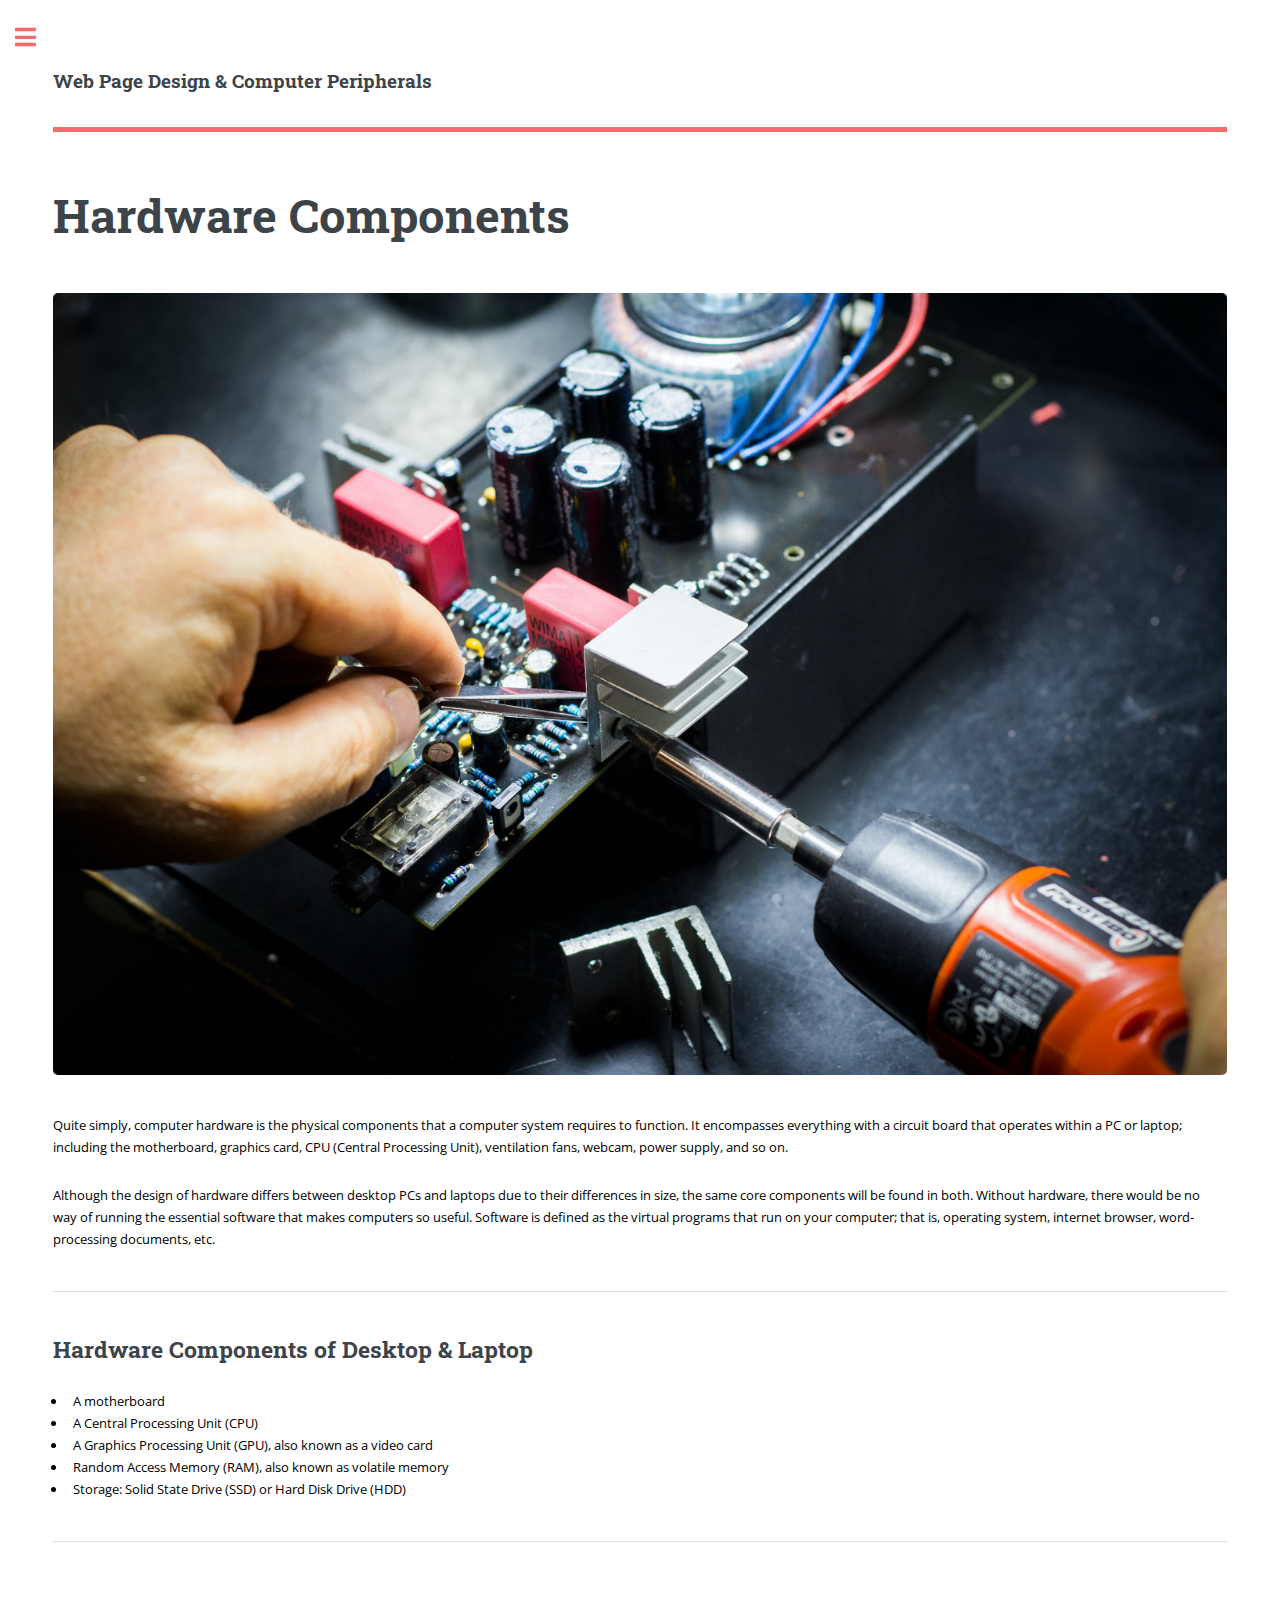
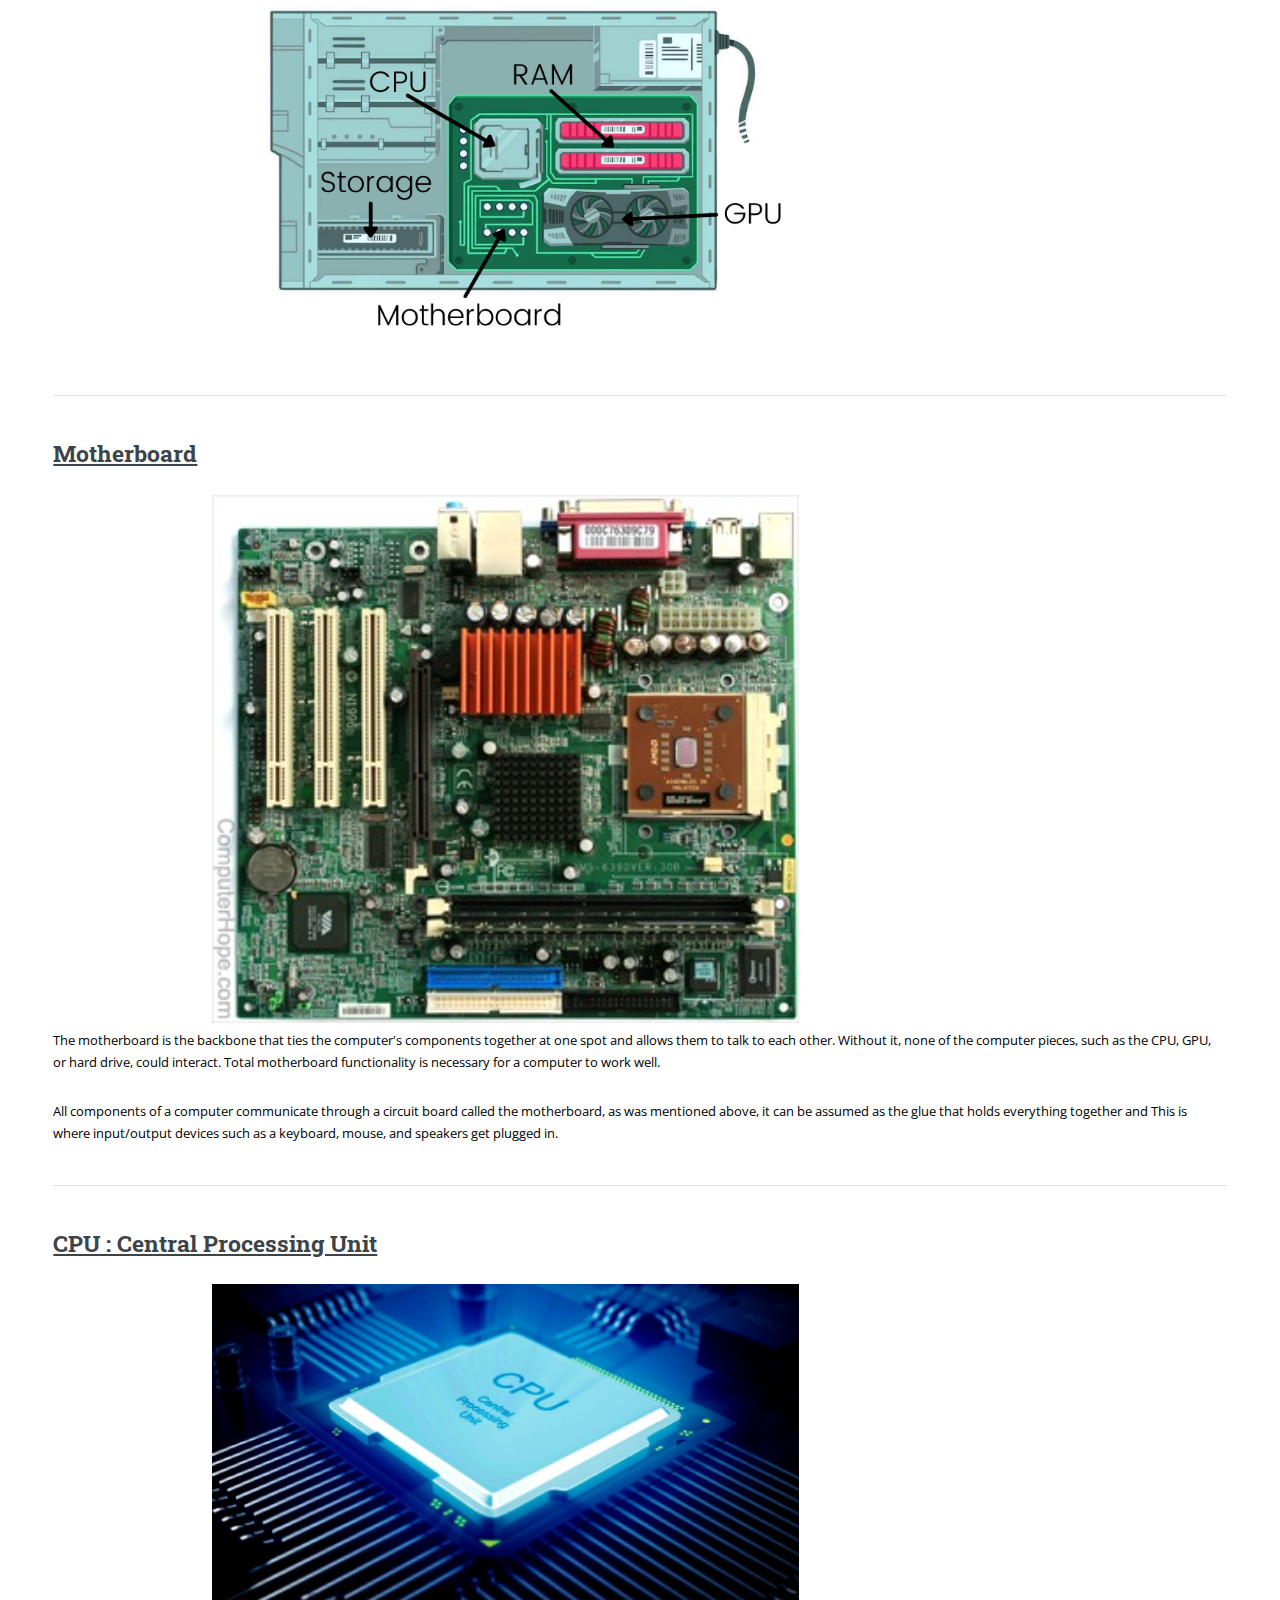
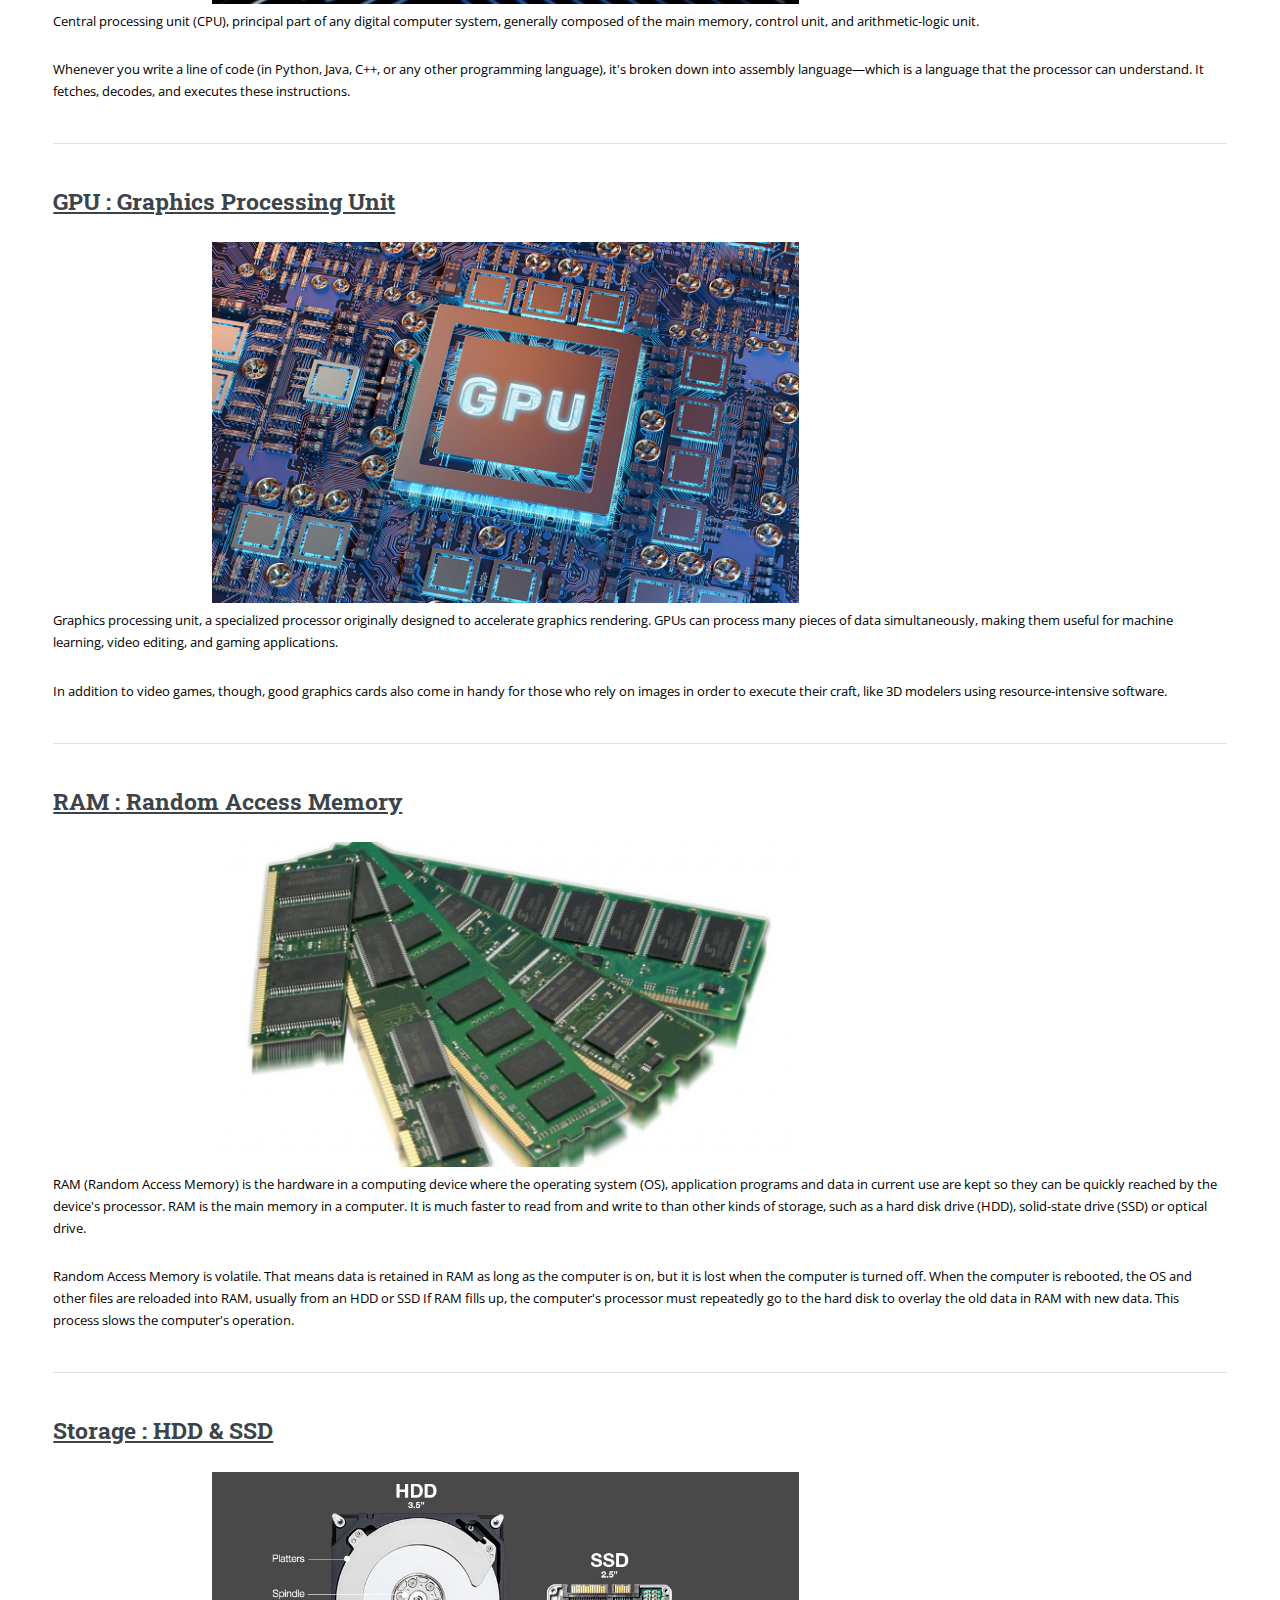
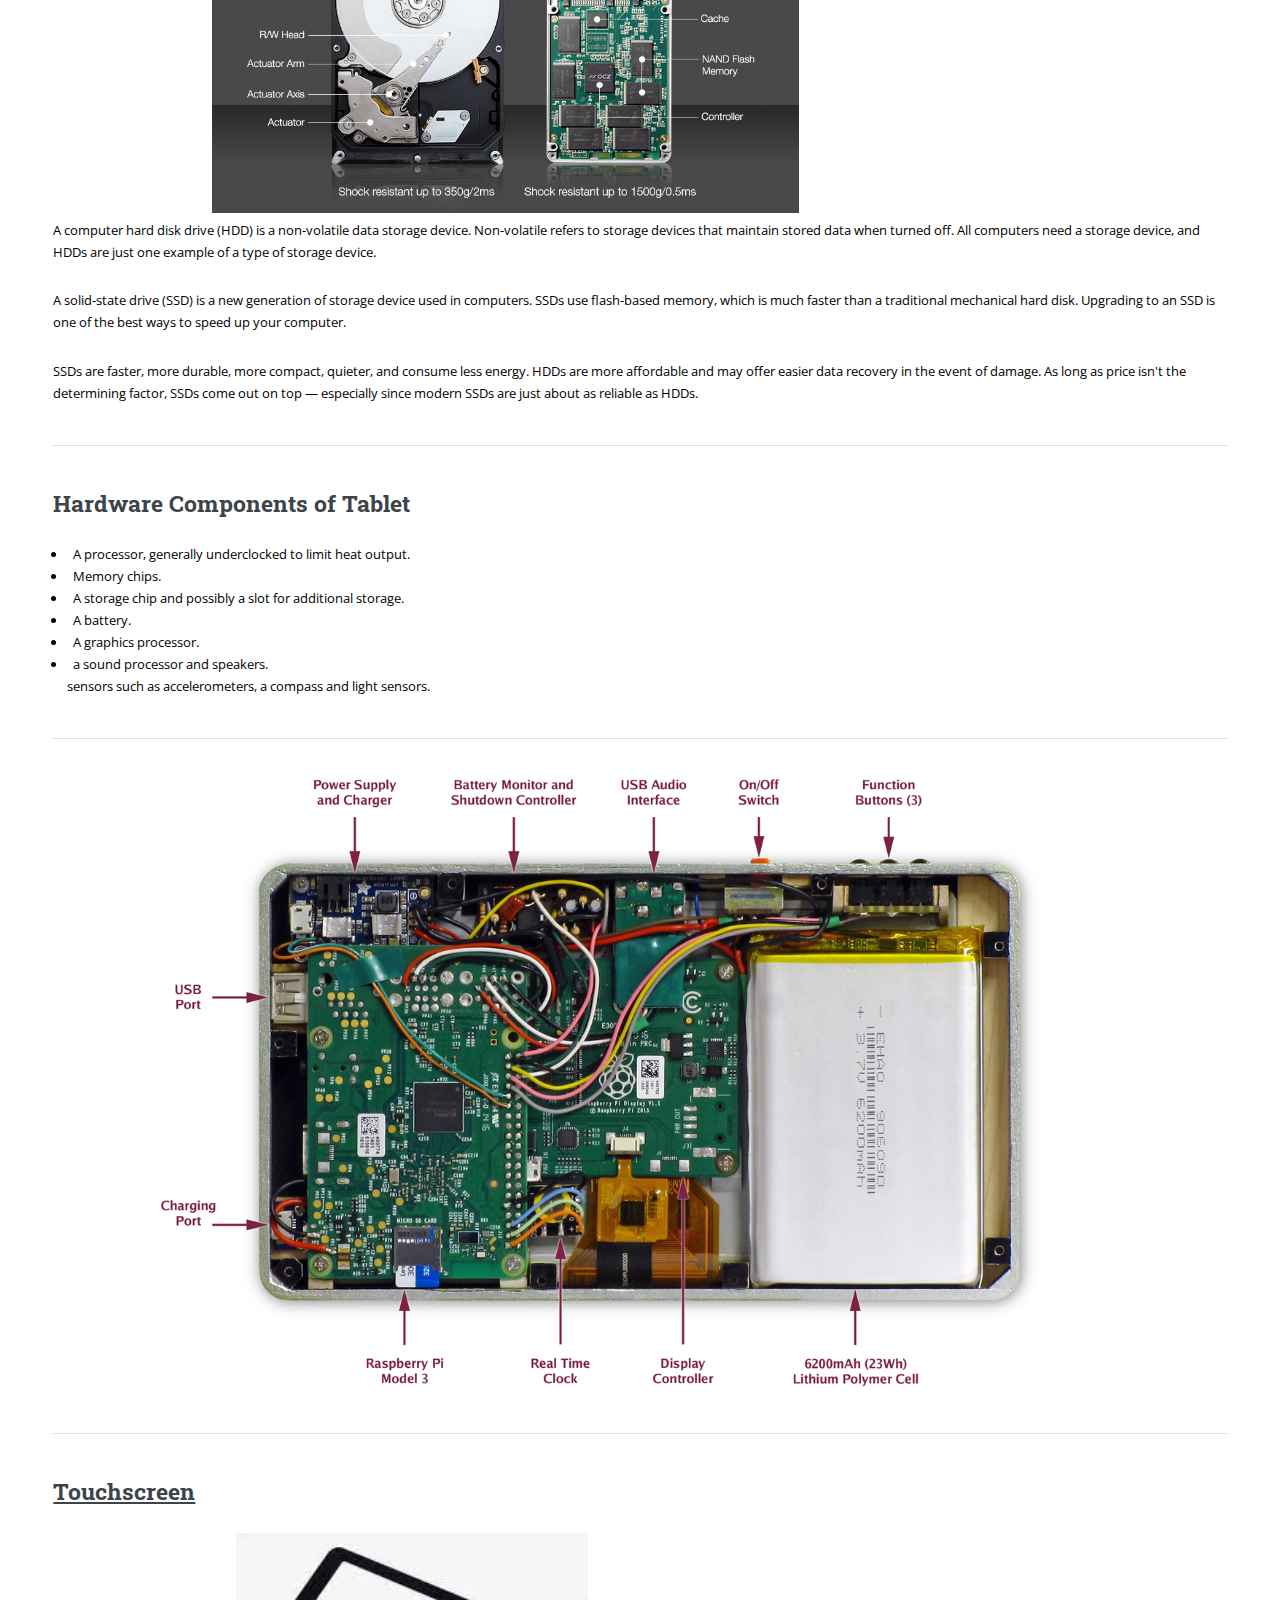
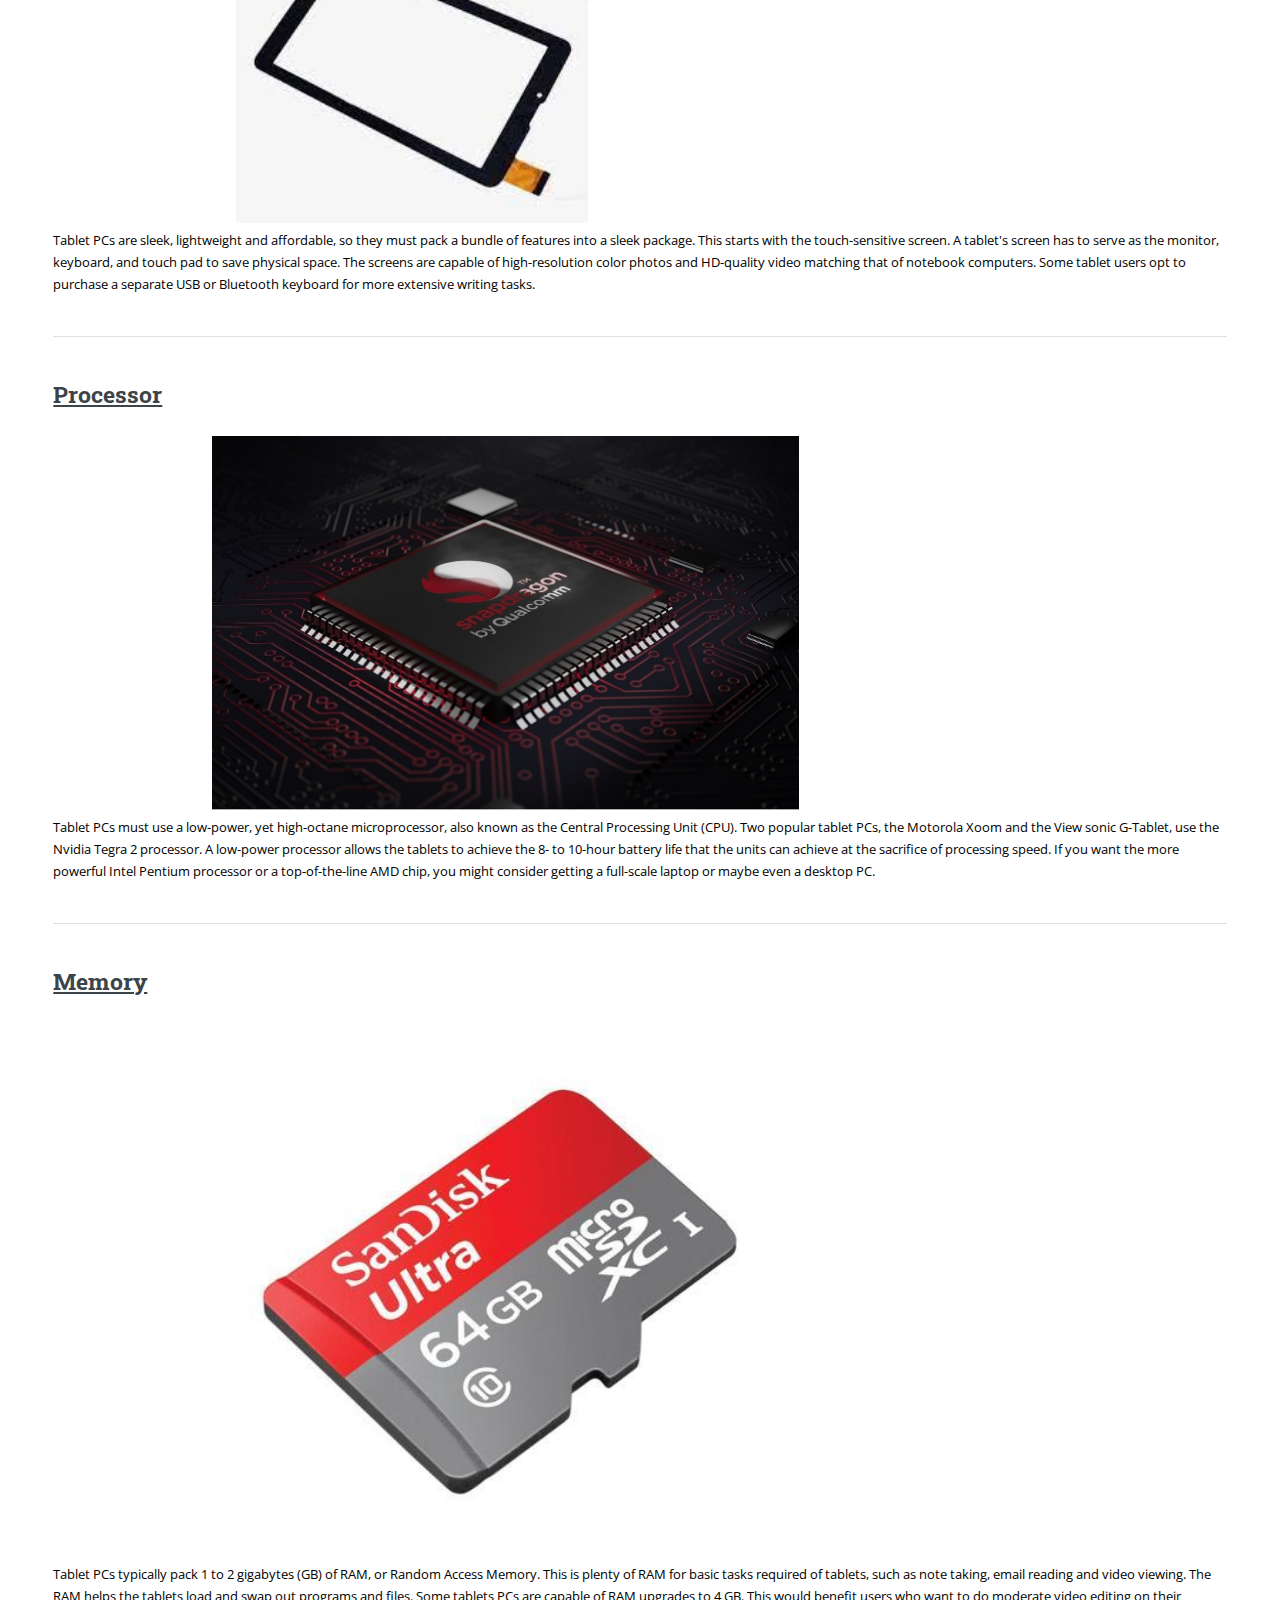
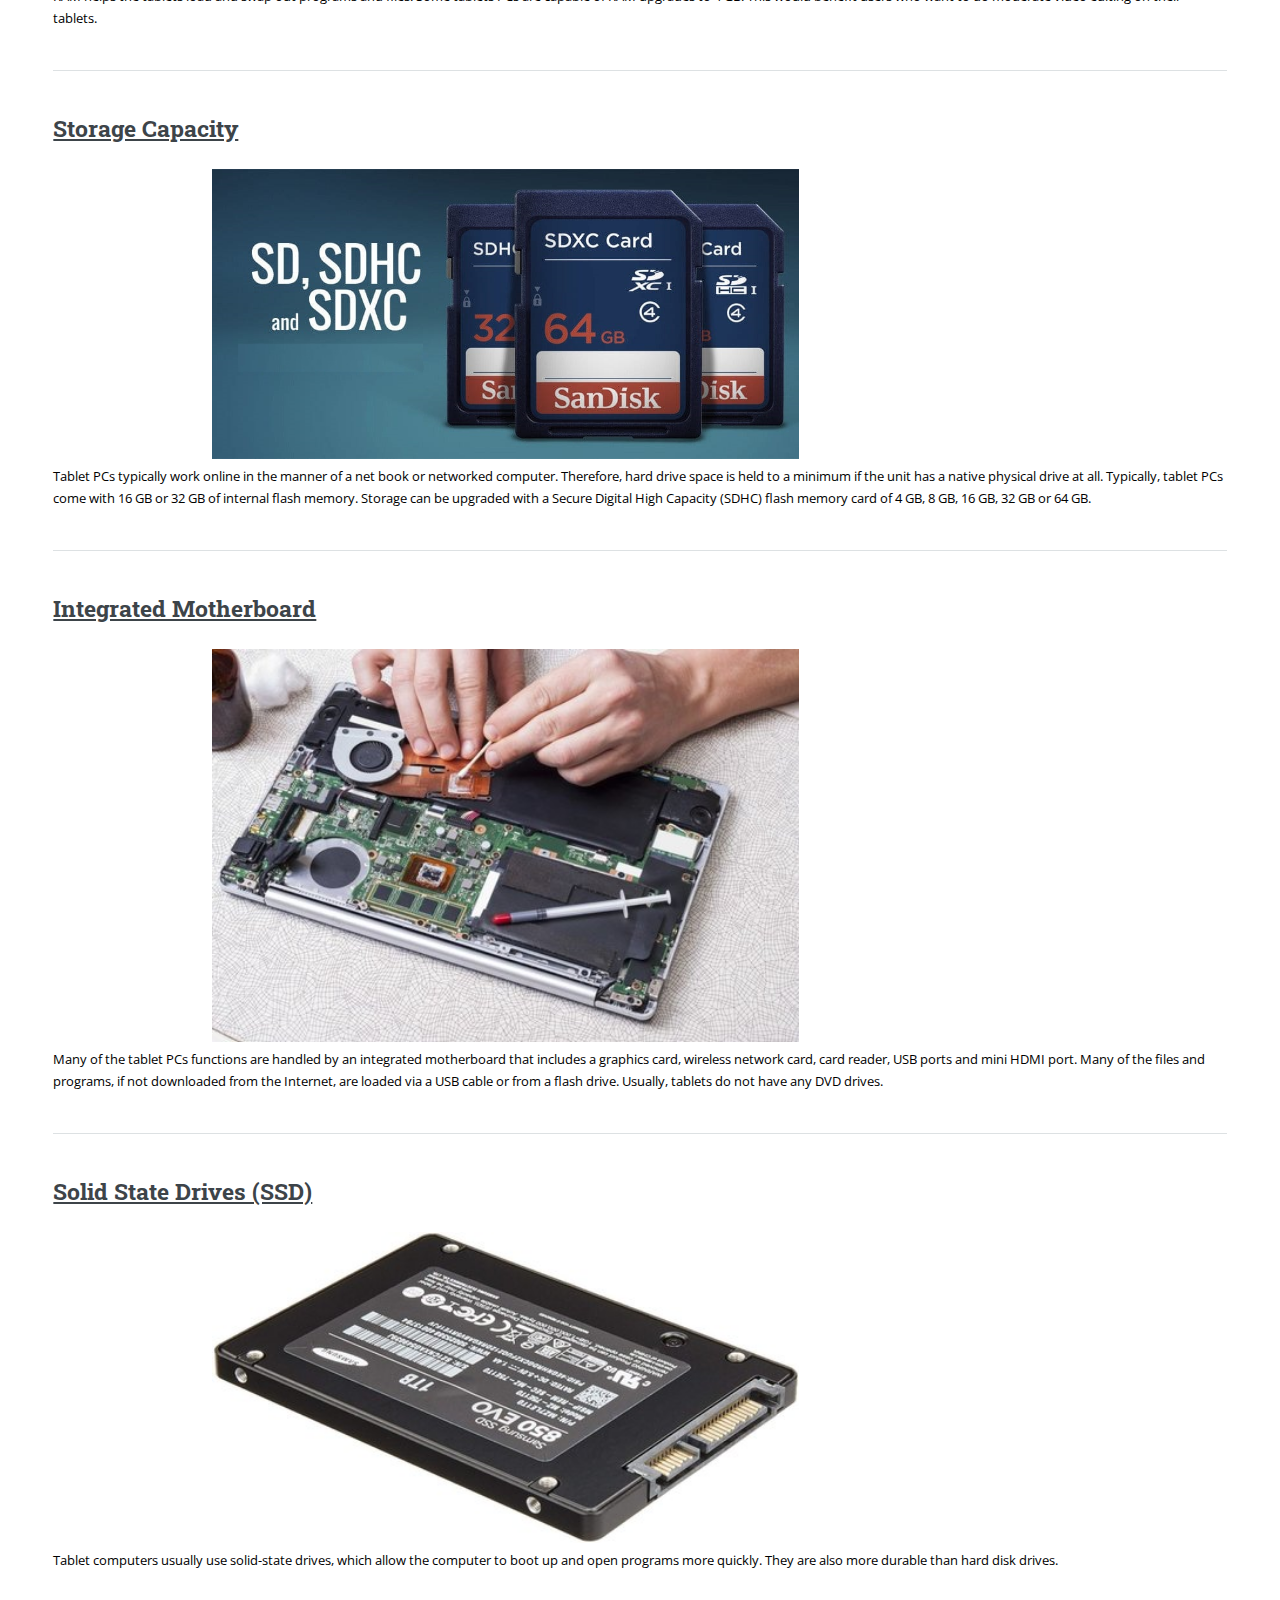
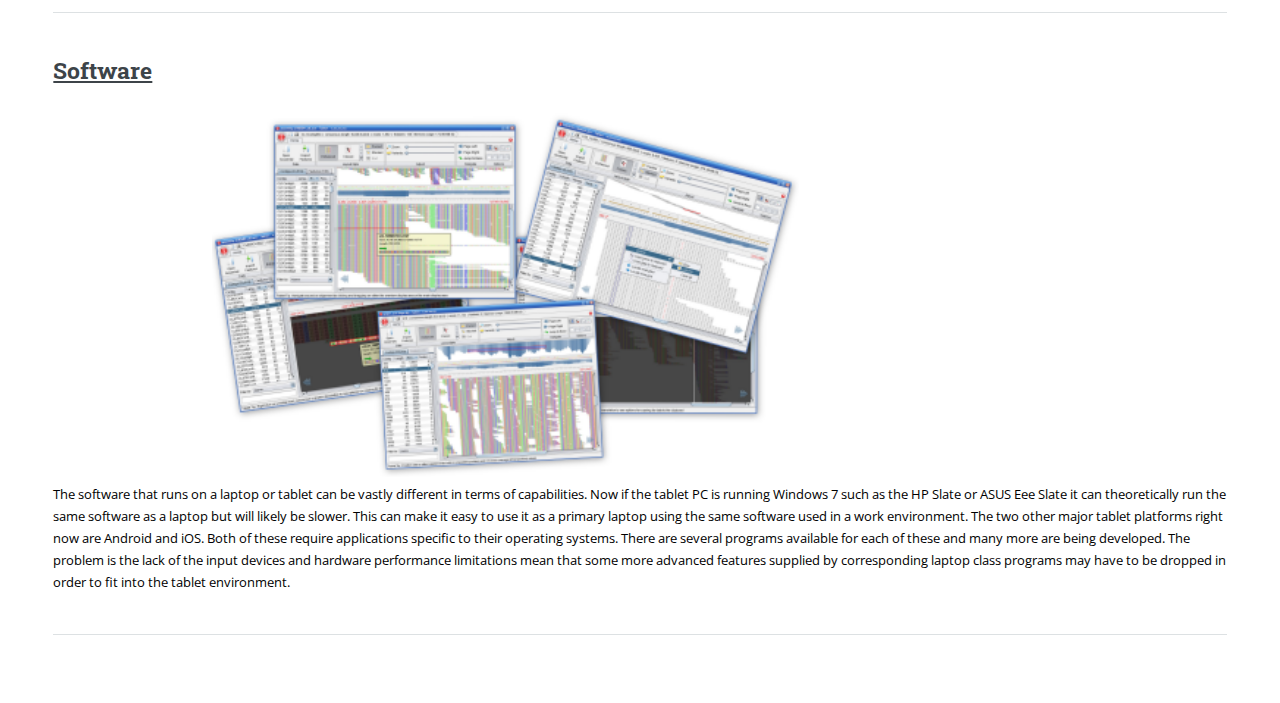
<file: hardware.html>
<!DOCTYPE HTML>
<html>
	<head>
		<title>Web Page Design</title>
		<meta charset="utf-8" />
		<meta name="viewport" content="width=device-width, initial-scale=1, user-scalable=no" />
		<link rel="stylesheet" href="assets/css/main.css" />
		<link rel="icon" type="image/x-icon" href="images/favicon.ico">
	</head>
	<body class="is-preload">

		<!-- Wrapper -->
			<div id="wrapper">

				<!-- Main -->
					<div id="main">
						<div class="inner">

							<!-- Header -->
								<header id="header">
									<a href="index.html" class="logo" ><strong ><h3> Web Page Design & Computer Peripherals</h3></strong> </a>
									
								</header>

							<!-- Content -->
								<section>
									<header class="main">
										<h1>Hardware Components</h1>
									</header>

									<span class="image main"><img src="images/hardware.jpg" alt="" ></span>

									<p style="color: black;">Quite simply, computer hardware is the physical components that a computer system requires to function. It encompasses everything with a circuit board that operates within a PC or laptop; including the motherboard, graphics card, CPU (Central Processing Unit), ventilation fans, webcam, power supply, and so on. </p>
                                    <p style="color: black;">Although the design of hardware differs between desktop PCs and laptops due to their differences in size, the same core components will be found in both. Without hardware, there would be no way of running the essential software that makes computers so useful. Software is defined as the virtual programs that run on your computer; that is, operating system, internet browser, word-processing documents, etc.</p>
									

									<hr class="major" />

									<h2 id="desk and lap">Hardware Components of Desktop & Laptop</h2>
									<ul style="color: black;">
										<li>A motherboard</li>
										<li>A Central Processing Unit (CPU)</li>
										<li>A Graphics Processing Unit (GPU), also known as a video card</li>
										<li>Random Access Memory (RAM), also known as volatile memory</li>
										<li>Storage: Solid State Drive (SSD) or Hard Disk Drive (HDD)</li>
									</ul>

									<hr class="major" />
									&nbsp; &nbsp; &nbsp; &nbsp; &nbsp; &nbsp; &nbsp; &nbsp; &nbsp; &nbsp; &nbsp;  &nbsp; &nbsp; &nbsp; &nbsp; &nbsp; &nbsp; &nbsp; &nbsp; &nbsp; &nbsp; &nbsp; &nbsp; &nbsp; &nbsp; &nbsp; &nbsp;<img src="images/computer-parts-diagram.png" height="50%" width="50%">
									
									
									<hr class="major" />

									<h2><u>Motherboard</u></h2>
									&nbsp; &nbsp; &nbsp; &nbsp; &nbsp; &nbsp; &nbsp; &nbsp; &nbsp; &nbsp; &nbsp;  &nbsp; &nbsp; &nbsp; &nbsp; &nbsp; &nbsp; &nbsp; &nbsp; &nbsp; &nbsp; &nbsp; &nbsp; &nbsp; &nbsp; &nbsp; &nbsp;<img src="images/motherboard.jpg" height="50%" width="50%">
									<p style="color: black;">The motherboard is the backbone that ties the computer's components together at one spot and allows them to talk to each other. Without it, none of the computer pieces, such as the CPU, GPU, or hard drive, could interact. Total motherboard functionality is necessary for a computer to work well.</p>
									<p style="color: black;">All components of a computer communicate through a circuit board called the motherboard, as was mentioned above, it can be assumed as the glue that holds everything together and This is where input/output devices such as a keyboard, mouse, and speakers get plugged in.</p>

									<hr class="major" />

									<h2><u>CPU : Central Processing Unit</u></h2>
									&nbsp; &nbsp; &nbsp; &nbsp; &nbsp; &nbsp; &nbsp; &nbsp; &nbsp; &nbsp; &nbsp;  &nbsp; &nbsp; &nbsp; &nbsp; &nbsp; &nbsp; &nbsp; &nbsp; &nbsp; &nbsp; &nbsp; &nbsp; &nbsp; &nbsp; &nbsp; &nbsp;<img src="images/cpu.png" height="50%" width="50%">
									<p style="color: black;">Central processing unit (CPU), principal part of any digital computer system, generally composed of the main memory, control unit, and arithmetic-logic unit.</p>
									<p style="color: black;">Whenever you write a line of code (in Python, Java, C++, or any other programming language), it's broken down into assembly language—which is a language that the processor can understand. It fetches, decodes, and executes these instructions.</p>
									
									<hr class="major" />

									<h2><u>GPU : Graphics Processing Unit</u></h2>
									&nbsp; &nbsp; &nbsp; &nbsp; &nbsp; &nbsp; &nbsp; &nbsp; &nbsp; &nbsp; &nbsp;  &nbsp; &nbsp; &nbsp; &nbsp; &nbsp; &nbsp; &nbsp; &nbsp; &nbsp; &nbsp; &nbsp; &nbsp; &nbsp; &nbsp; &nbsp; &nbsp;<img src="images/gpu.jpg" height="50%" width="50%">
									<p style="color: black;">Graphics processing unit, a specialized processor originally designed to accelerate graphics rendering. GPUs can process many pieces of data simultaneously, making them useful for machine learning, video editing, and gaming applications.</p>
									<p style="color: black;">In addition to video games, though, good graphics cards also come in handy for those who rely on images in order to execute their craft, like 3D modelers using resource-intensive software.</p>

									<hr class="major" />

									<h2><u>RAM : Random Access Memory</u></h2>
									&nbsp; &nbsp; &nbsp; &nbsp; &nbsp; &nbsp; &nbsp; &nbsp; &nbsp; &nbsp; &nbsp;  &nbsp; &nbsp; &nbsp; &nbsp; &nbsp; &nbsp; &nbsp; &nbsp; &nbsp; &nbsp; &nbsp; &nbsp; &nbsp; &nbsp; &nbsp; &nbsp;<img src="images/RAM.jpg" height="50%" width="50%">
									<p style="color: black;">RAM (Random Access Memory) is the hardware in a computing device where the operating system (OS), application programs and data in current use are kept so they can be quickly reached by the device's processor. RAM is the main memory in a computer. It is much faster to read from and write to than other kinds of storage, such as a hard disk drive (HDD), solid-state drive (SSD) or optical drive.</p>
									<p style="color: black;">Random Access Memory is volatile. That means data is retained in RAM as long as the computer is on, but it is lost when the computer is turned off. When the computer is rebooted, the OS and other files are reloaded into RAM, usually from an HDD or SSD If RAM fills up, the computer's processor must repeatedly go to the hard disk to overlay the old data in RAM with new data. This process slows the computer's operation.</p>

									<hr class="major" />

									<h2><u>Storage : HDD & SSD</u></h2>
									&nbsp; &nbsp; &nbsp; &nbsp; &nbsp; &nbsp; &nbsp; &nbsp; &nbsp; &nbsp; &nbsp;  &nbsp; &nbsp; &nbsp; &nbsp; &nbsp; &nbsp; &nbsp; &nbsp; &nbsp; &nbsp; &nbsp; &nbsp; &nbsp; &nbsp; &nbsp; &nbsp;<img src="images/storage.png" height="50%" width="50%">
									<p style="color: black;">A computer hard disk drive (HDD) is a non-volatile data storage device. Non-volatile refers to storage devices that maintain stored data when turned off. All computers need a storage device, and HDDs are just one example of a type of storage device.</p>
									<p style="color: black;">A solid-state drive (SSD) is a new generation of storage device used in computers. SSDs use flash-based memory, which is much faster than a traditional mechanical hard disk. Upgrading to an SSD is one of the best ways to speed up your computer.</p>
									<p style="color: black;">SSDs are faster, more durable, more compact, quieter, and consume less energy. HDDs are more affordable and may offer easier data recovery in the event of damage. As long as price isn't the determining factor, SSDs come out on top — especially since modern SSDs are just about as reliable as HDDs.</p>
									
									<hr class="major" />

									<h2 id="tab">Hardware Components of Tablet</h2>
									<ul style="color: black;">
										<li>A processor, generally underclocked to limit heat output.</li>
										<li>Memory chips.</li>
										<li>A storage chip and possibly a slot for additional storage.</li>
										<li>A battery.</li>
										<li>A graphics processor.</li>
										<li>a sound processor and speakers.</li>
										sensors such as accelerometers, a compass and light sensors.</li>
									</ul>
									
									<hr class="major" />

									&nbsp; &nbsp; &nbsp; &nbsp; &nbsp; &nbsp; &nbsp; &nbsp; &nbsp; &nbsp; &nbsp;  &nbsp; &nbsp; &nbsp; &nbsp; &nbsp; &nbsp; &nbsp; <img src="images/tablet.png" height="75%" width="75%">

									<hr class="major" />

									<h2><u>Touchscreen</u></h2>
									&nbsp; &nbsp; &nbsp; &nbsp; &nbsp; &nbsp; &nbsp; &nbsp; &nbsp; &nbsp; &nbsp;  &nbsp; &nbsp; &nbsp; &nbsp; &nbsp; &nbsp; &nbsp; &nbsp; &nbsp; &nbsp; &nbsp; &nbsp; &nbsp; &nbsp; &nbsp; &nbsp; &nbsp; &nbsp; &nbsp; &nbsp;<img src="images/touchscr.jpg" height="30%" width="30%">
									<p style="color: black;">Tablet PCs are sleek, lightweight and affordable, so they must pack a bundle of features into a sleek package. This starts with the touch-sensitive screen. A tablet's screen has to serve as the monitor, keyboard, and touch pad to save physical space. The screens are capable of high-resolution color photos and HD-quality video matching that of notebook computers. Some tablet users opt to purchase a separate USB or Bluetooth keyboard for more extensive writing tasks.</p>

									<hr class="major" />

									<h2><u>Processor</u></h2>
									&nbsp; &nbsp; &nbsp; &nbsp; &nbsp; &nbsp; &nbsp; &nbsp; &nbsp; &nbsp; &nbsp;  &nbsp; &nbsp; &nbsp; &nbsp; &nbsp; &nbsp; &nbsp; &nbsp; &nbsp; &nbsp; &nbsp; &nbsp; &nbsp; &nbsp; &nbsp; &nbsp;<img src="images/processor.jpg" height="50%" width="50%">
									<p style="color: black;">Tablet PCs must use a low-power, yet high-octane microprocessor, also known as the Central Processing Unit (CPU). Two popular tablet PCs, the Motorola Xoom and the View sonic G-Tablet, use the Nvidia Tegra 2 processor. A low-power processor allows the tablets to achieve the 8- to 10-hour battery life that the units can achieve at the sacrifice of processing speed. If you want the more powerful Intel Pentium processor or a top-of-the-line AMD chip, you might consider getting a full-scale laptop or maybe even a desktop PC.</p>

									<hr class="major" />

									<h2><u>Memory</u></h2>
									&nbsp; &nbsp; &nbsp; &nbsp; &nbsp; &nbsp; &nbsp; &nbsp; &nbsp; &nbsp; &nbsp;  &nbsp; &nbsp; &nbsp; &nbsp; &nbsp; &nbsp; &nbsp; &nbsp; &nbsp; &nbsp; &nbsp; &nbsp; &nbsp; &nbsp; &nbsp; &nbsp;<img src="images/memory.jpg" height="50%" width="50%">
									<p style="color: black;">Tablet PCs typically pack 1 to 2 gigabytes (GB) of RAM, or Random Access Memory. This is plenty of RAM for basic tasks required of tablets, such as note taking, email reading and video viewing. The RAM helps the tablets load and swap out programs and files. Some tablets PCs are capable of RAM upgrades to 4 GB. This would benefit users who want to do moderate video editing on their tablets.</p>

									<hr class="major" />

									<h2><u>Storage Capacity</u></h2>
									&nbsp; &nbsp; &nbsp; &nbsp; &nbsp; &nbsp; &nbsp; &nbsp; &nbsp; &nbsp; &nbsp;  &nbsp; &nbsp; &nbsp; &nbsp; &nbsp; &nbsp; &nbsp; &nbsp; &nbsp; &nbsp; &nbsp; &nbsp; &nbsp; &nbsp; &nbsp; &nbsp;<img src="images/sdhc.jpg" height="50%" width="50%">
									<p style="color: black;">Tablet PCs typically work online in the manner of a net book or networked computer. Therefore, hard drive space is held to a minimum if the unit has a native physical drive at all. Typically, tablet PCs come with 16 GB or 32 GB of internal flash memory. Storage can be upgraded with a Secure Digital High Capacity (SDHC) flash memory card of 4 GB, 8 GB, 16 GB, 32 GB or 64 GB.</p>

									<hr class="major" />

									<h2><u>Integrated Motherboard</u></h2>
									&nbsp; &nbsp; &nbsp; &nbsp; &nbsp; &nbsp; &nbsp; &nbsp; &nbsp; &nbsp; &nbsp;  &nbsp; &nbsp; &nbsp; &nbsp; &nbsp; &nbsp; &nbsp; &nbsp; &nbsp; &nbsp; &nbsp; &nbsp; &nbsp; &nbsp; &nbsp; &nbsp;<img src="images/integrated_motherboard.jpg" height="50%" width="50%">
									<p style="color: black;">Many of the tablet PCs functions are handled by an integrated motherboard that includes a graphics card, wireless network card, card reader, USB ports and mini HDMI port. Many of the files and programs, if not downloaded from the Internet, are loaded via a USB cable or from a flash drive. Usually, tablets do not have any DVD drives.</p>

									<hr class="major" />

									<h2><u>Solid State Drives (SSD)</u></h2>
									&nbsp; &nbsp; &nbsp; &nbsp; &nbsp; &nbsp; &nbsp; &nbsp; &nbsp; &nbsp; &nbsp;  &nbsp; &nbsp; &nbsp; &nbsp; &nbsp; &nbsp; &nbsp; &nbsp; &nbsp; &nbsp; &nbsp; &nbsp; &nbsp; &nbsp; &nbsp; &nbsp;<img src="images/ssd.jpg" height="50%" width="50%">
									<p style="color: black;">Tablet computers usually use solid-state drives, which allow the computer to boot up and open programs more quickly. They are also more durable than hard disk drives.</p>

									<hr class="major" />

									<h2><u>Software</u></h2>
									&nbsp; &nbsp; &nbsp; &nbsp; &nbsp; &nbsp; &nbsp; &nbsp; &nbsp; &nbsp; &nbsp;  &nbsp; &nbsp; &nbsp; &nbsp; &nbsp; &nbsp; &nbsp; &nbsp; &nbsp; &nbsp; &nbsp; &nbsp; &nbsp; &nbsp; &nbsp; &nbsp;<img src="images/software.png" height="50%" width="50%">
									<p style="color: black;">The software that runs on a laptop or tablet can be vastly different in terms of capabilities. Now if the tablet PC is running Windows 7 such as the HP Slate or ASUS Eee Slate it can theoretically run the same software as a laptop but will likely be slower. This can make it easy to use it as a primary laptop using the same software used in a work environment. The two other major tablet platforms right now are Android and iOS. Both of these require applications specific to their operating systems. There are several programs available for each of these and many more are being developed. The problem is the lack of the input devices and hardware performance limitations mean that some more advanced features supplied by corresponding laptop class programs may have to be dropped in order to fit into the tablet environment.</p>

									<hr class="major" />


								</section>

						</div>
					</div>

				<!-- Sidebar -->
				<div id="sidebar">
					<div class="inner">

						

						<!-- Menu -->
							<nav id="menu">
								<header class="major">
									<h2>Menu</h2>
								</header>
								<ul>
									<li><a href="index.html">Home</a></li>
									<li><a href="computers.html">Computers</a></li>
									<li><a href="servers.html">Servers</a></li>
									<li>
										<span class="opener">Hardware Components</span>
										<ul>
											<li><a href="hardware.html#desk and lap">Desktop</a></li>
											<li><a href="hardware.html#desk and lap">Laptop</a></li>
											<li><a href="hardware.html#tab">Tab</a></li>
										</ul>
									</li>
									<li><a href="index.html#ataglance">At a glance</a></li>
									<li><a href="index.html#contact">Contact Form</a></li>
								</ul>
							</nav>

						<!-- Section -->
							<section>
								<header class="major">
									<h2>Know More</h2>
								</header>
								<div class="mini-posts">
									<article>
										<a href="computers.html" class="image"><img src="images/computers.jpg" alt="" /></a>
										<header class="major">
											<h4>Computers</h4>
										</header>
										<p>Today's world is an information-rich world and it has become a necessity for everyone to know about computers. A computer is an electronic data processing device, which accepts and stores data input, processes the data input, and generates the output in a required format. To knoow more : </p>
										<p><a href="computers.html" > Click here</a></p>
									</article>
									<article>
										<a href="servers.html" class="image"><img src="images/servers.jpg" alt="" /></a>
										<header class="major">
											<h4>Servers</h4>
										</header>
										<p>A server is a computer program or device that provides a service to another computer program and its user, also known as the client. In a data center, the physical computer that a server program runs on is also frequently referred to as a server, To know more : .</p>
										<p><a href="servers.html">Click Here</a></p> 
									</article>
									<article>
										<a href="hardware.html" class="image"><img src="images/hardware.jpg" alt="" /></a>
										<p>Hardware is the most visible part of any information system: the equipment such as computers, scanners and printers that is used to capture data, transform it and present it to the user as output. Although we will focus mainly on the personal computer (PC) and the peripheral devices that are commonly used with it, the same principles apply to the complete range of computers To know more:</p>
										<p><a href="hardware.html">Click here</a></p>
									</article>
								</div>
								<ul class="actions">
									<li><a href="https://en.wikipedia.org/wiki/Computer_network" class="button">Computer Networking</a></li>
								</ul>
							</section>


						

							<!-- Footer -->
							<footer id="footer">
								<b><p class="copyright" style="color: black;">&copy; FYIFGroup1. All rights reserved. </p></b>
								<b><p style="color: black;"> Design: <a href="https://www.google.com/search?client=opera&q=chirag+ferwani&sourceid=opera&ie=UTF-8&oe=UTF-8" style="color: black;">Chirag Ferwani</a>.</p></b>
							</footer>

					</div>
				</div>

		</div>

		<!-- Scripts -->
			<script src="assets/js/jquery.min.js"></script>
			<script src="assets/js/browser.min.js"></script>
			<script src="assets/js/breakpoints.min.js"></script>
			<script src="assets/js/util.js"></script>
			<script src="assets/js/main.js"></script>

	</body>
</html>
</file>
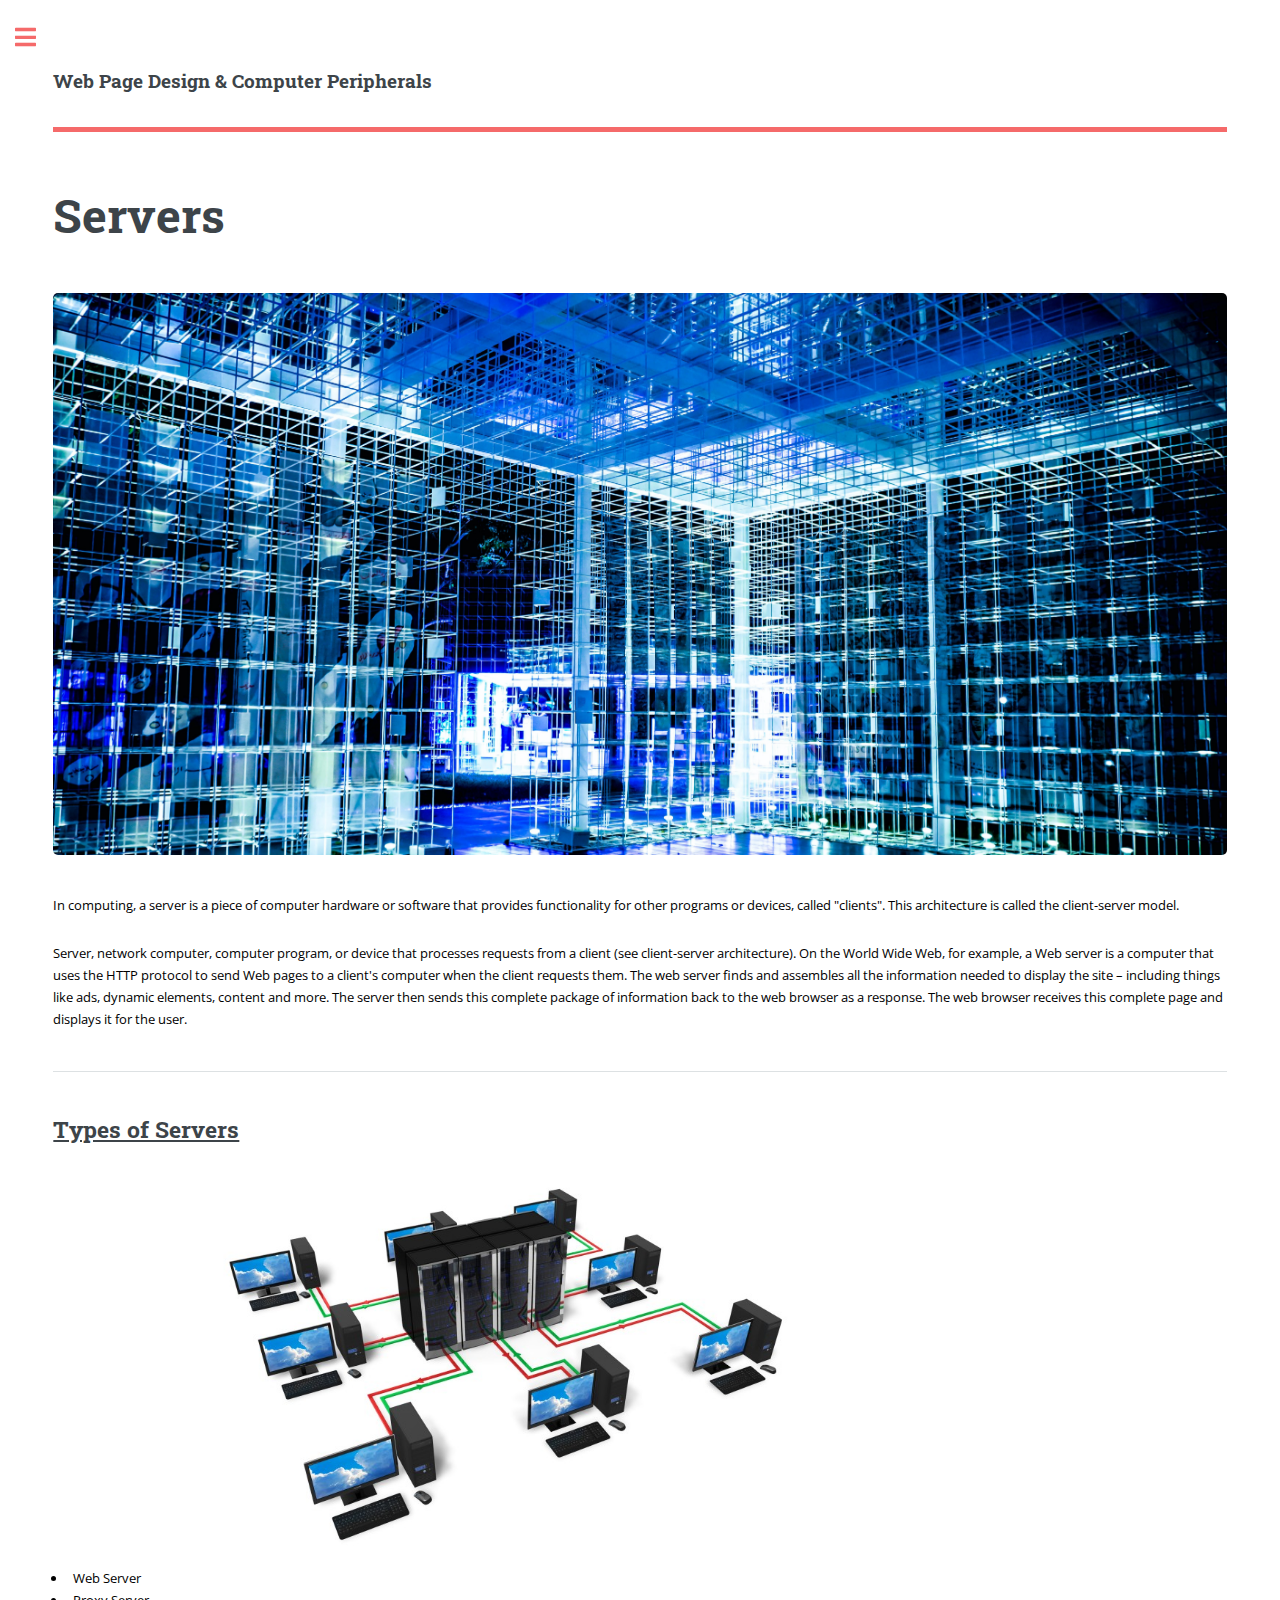
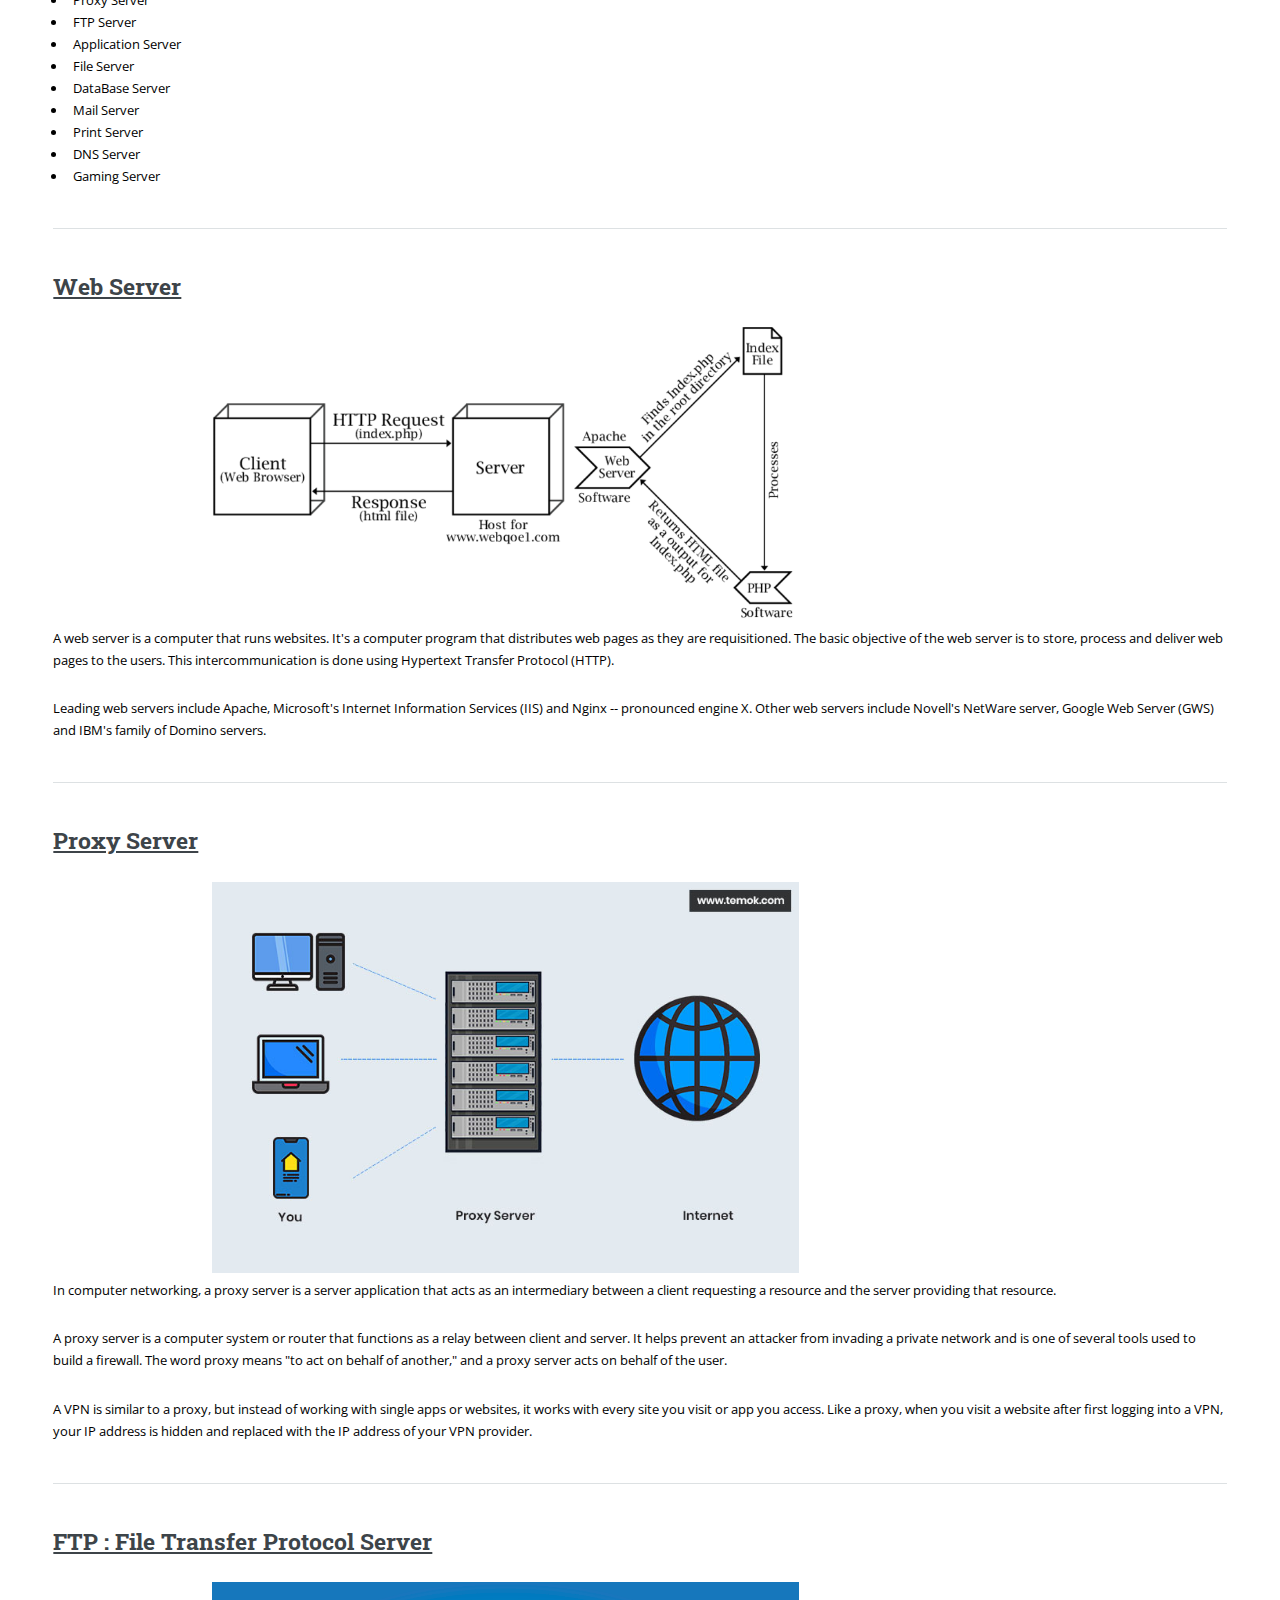
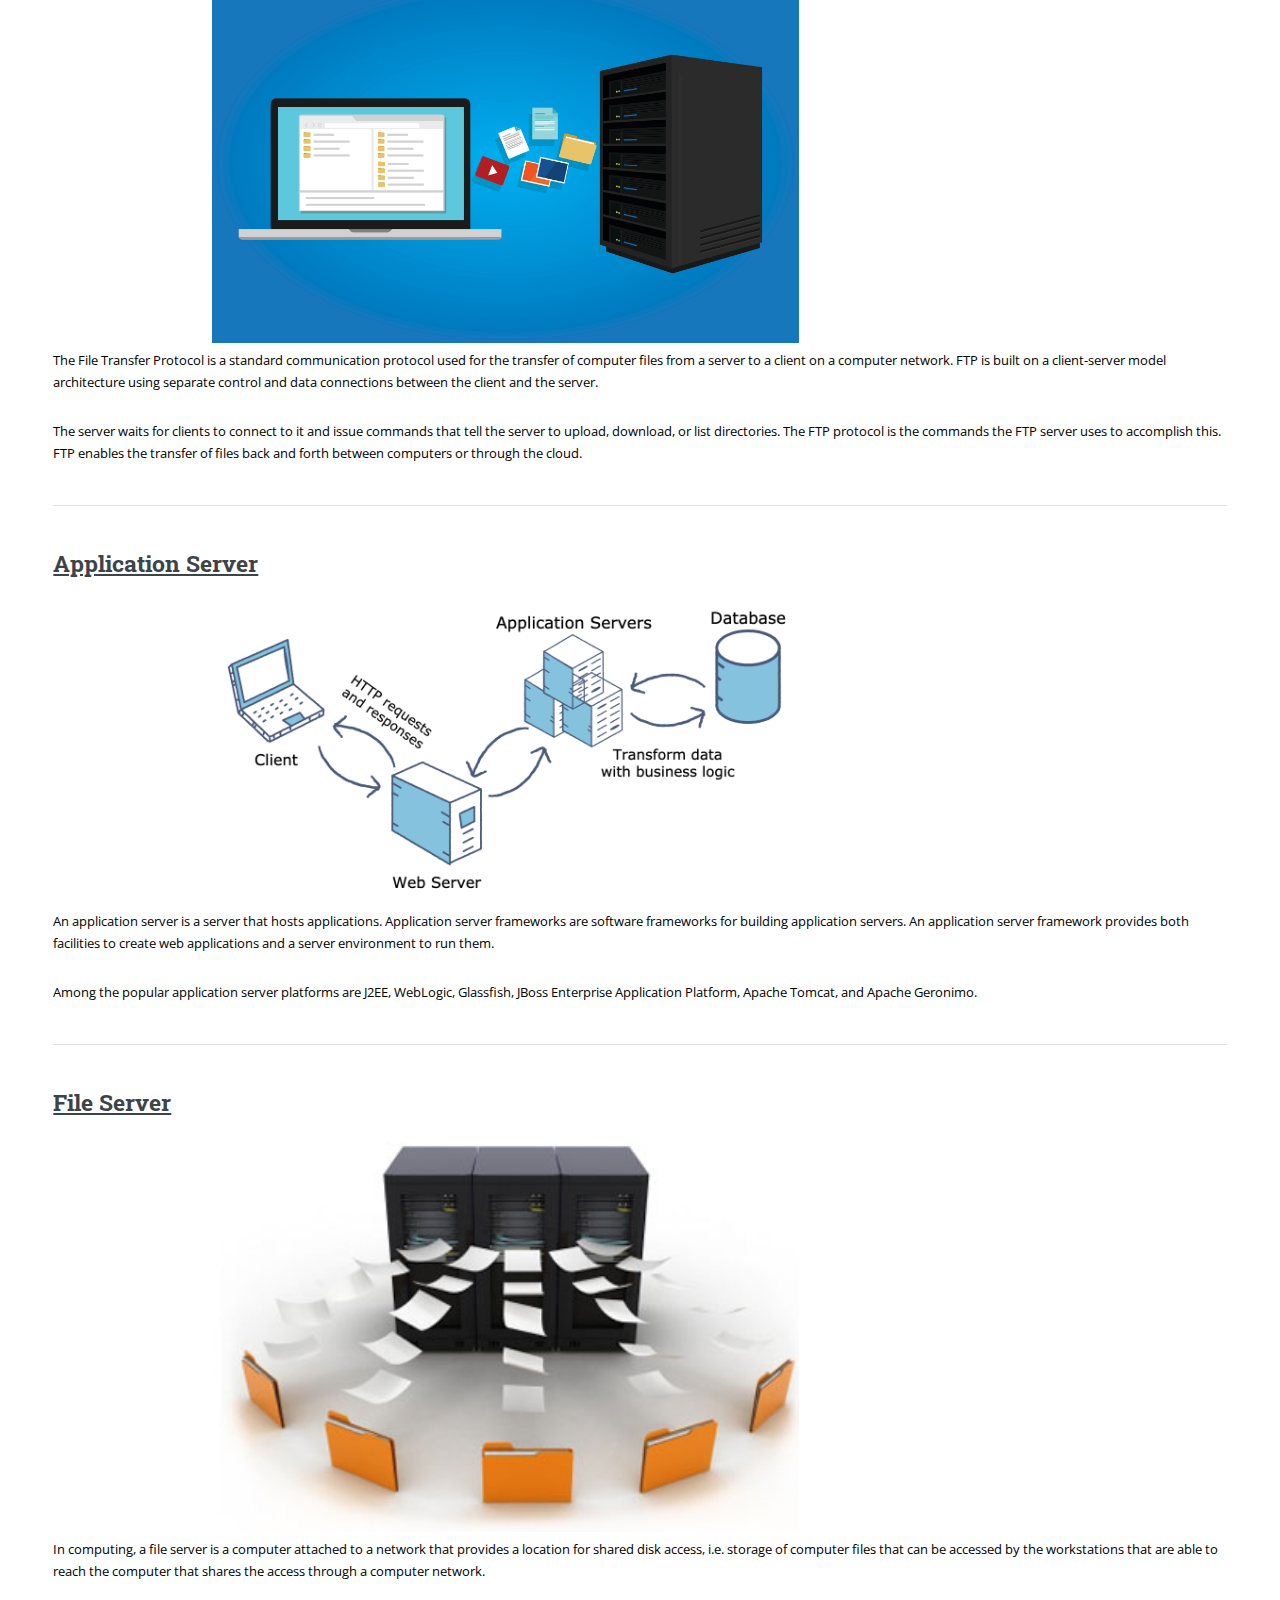
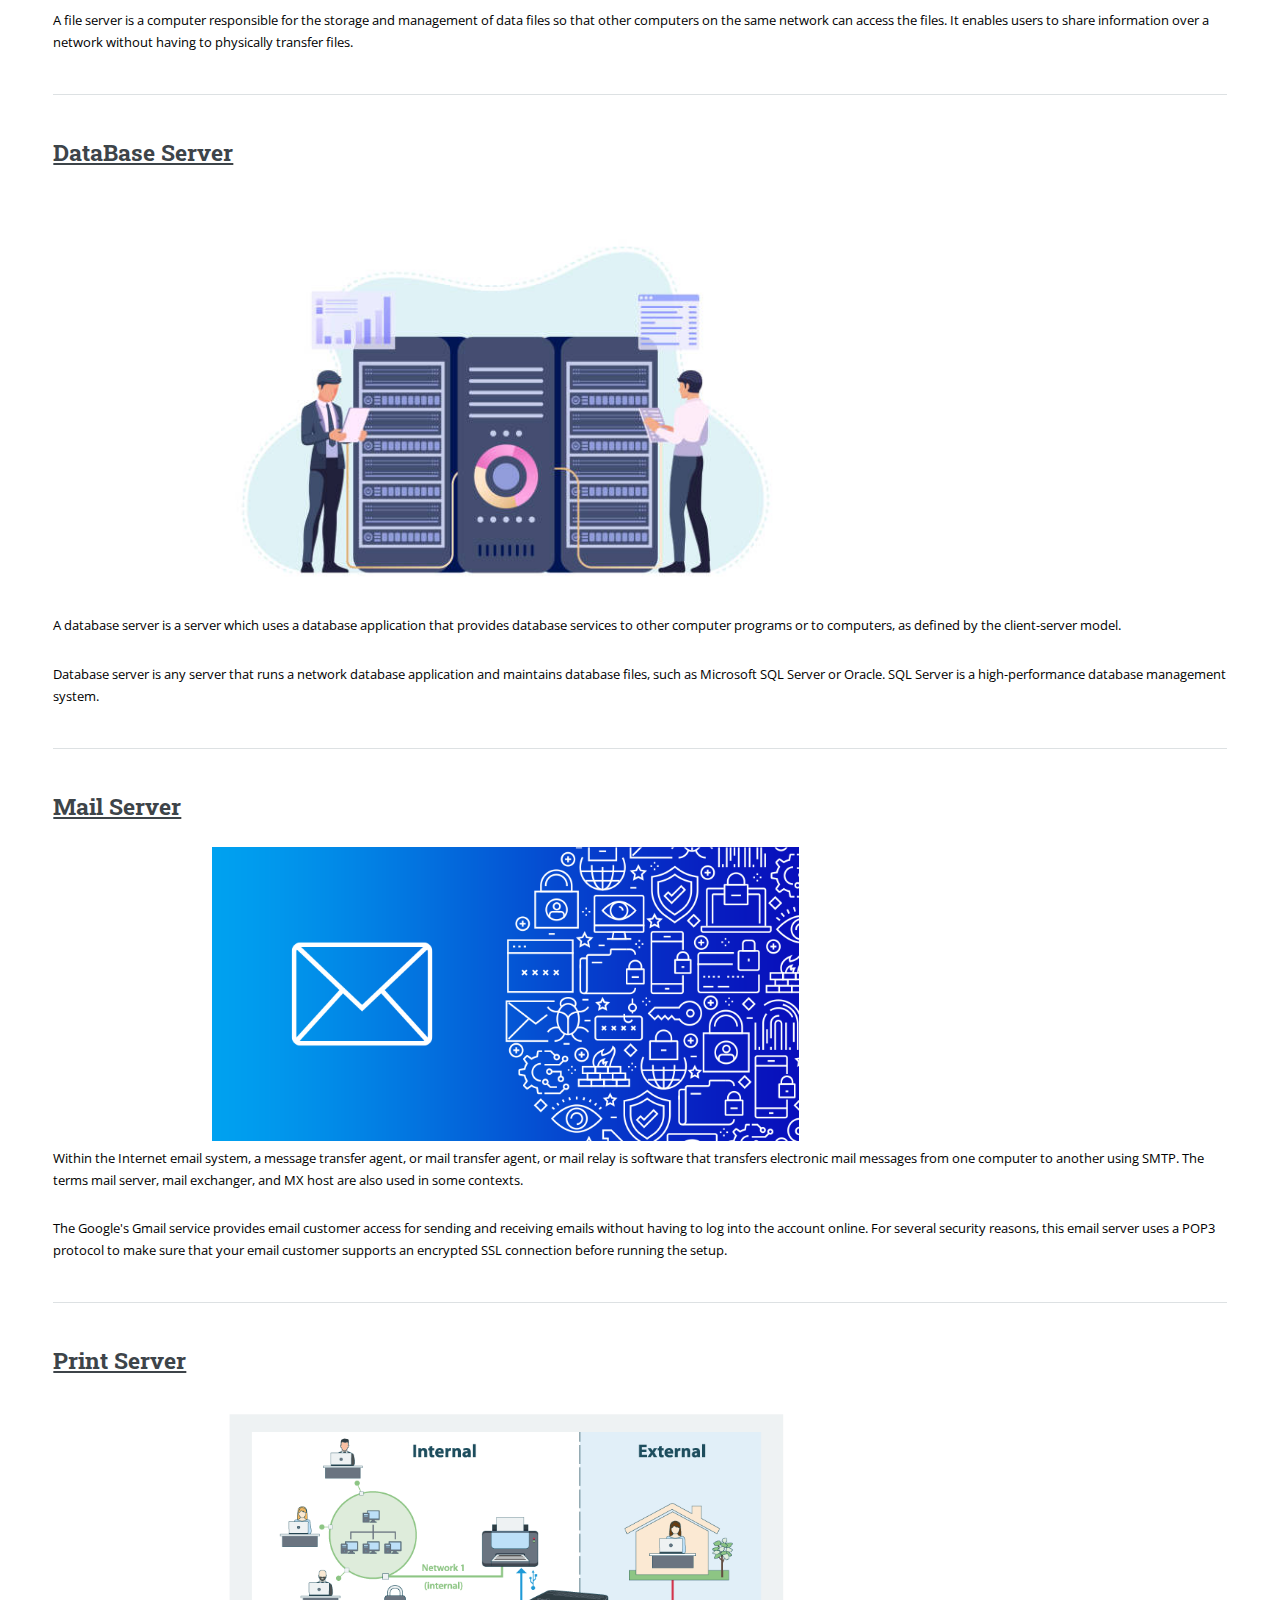
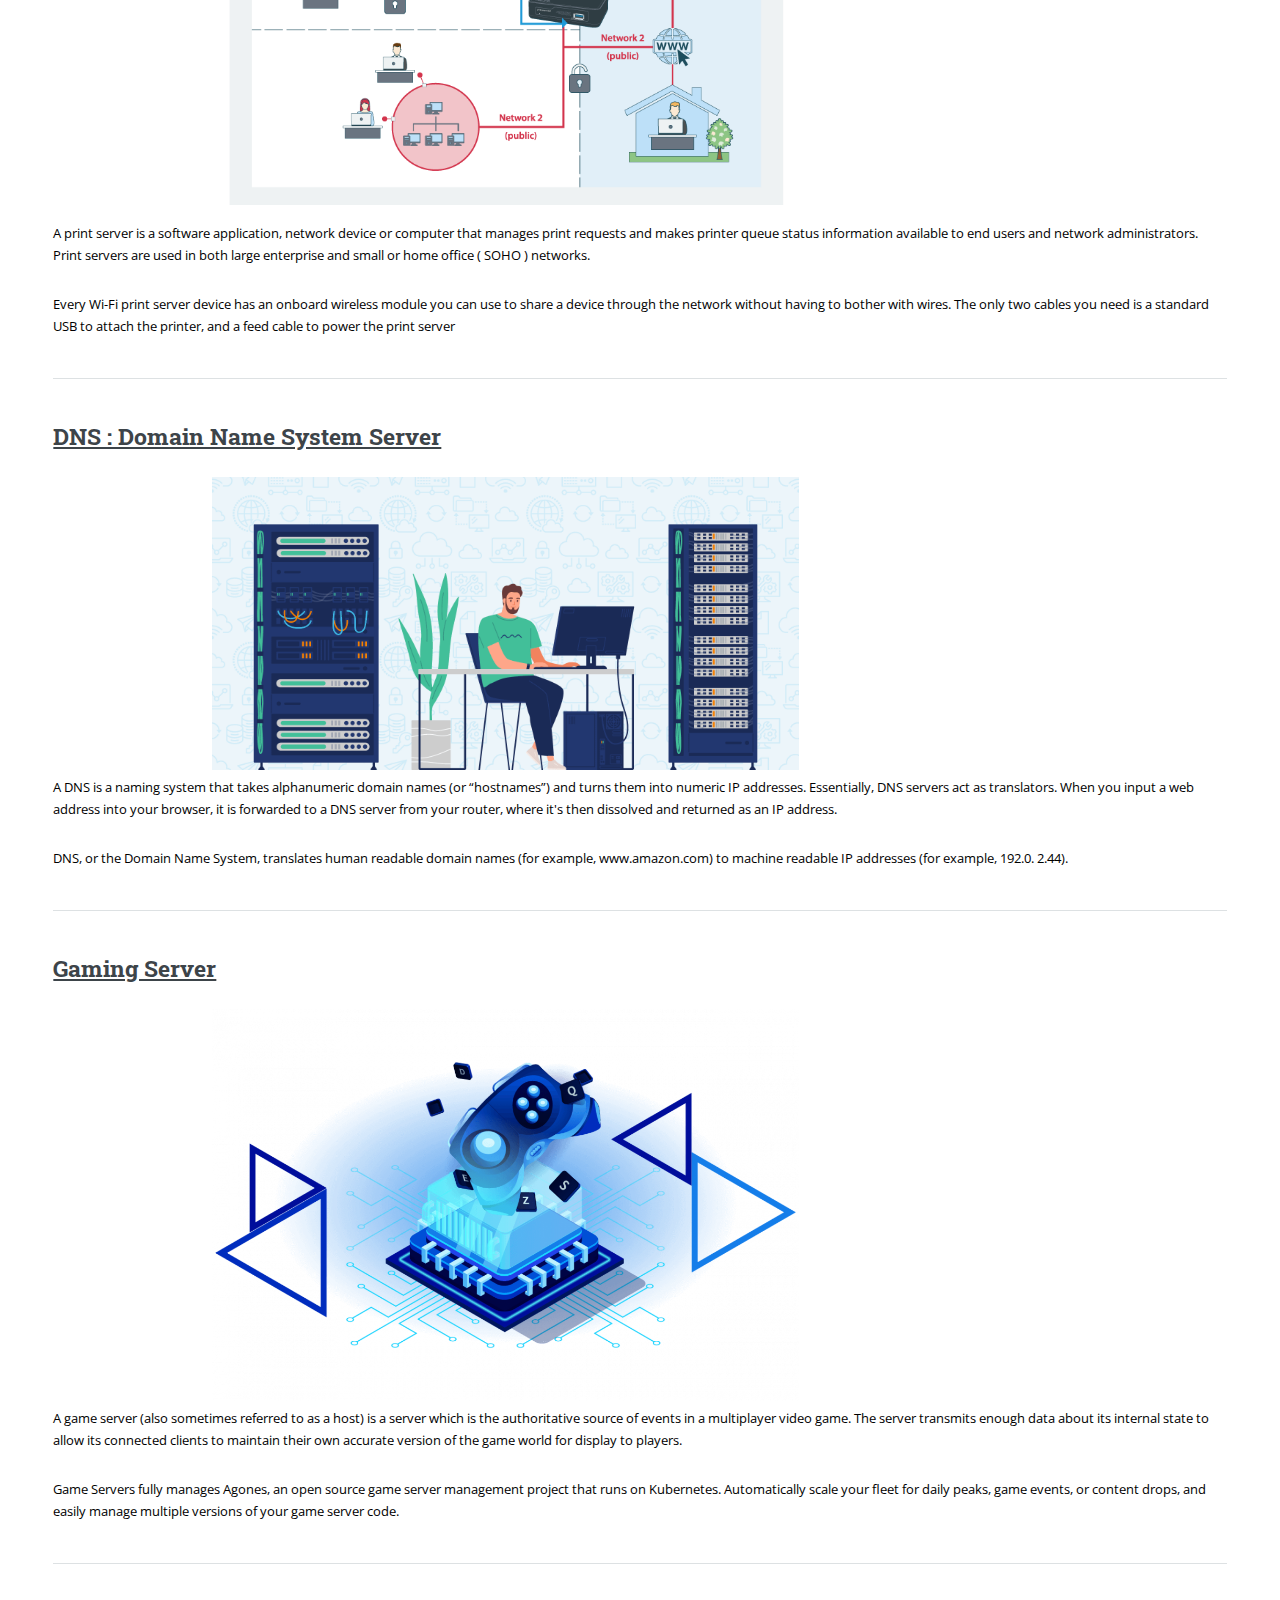
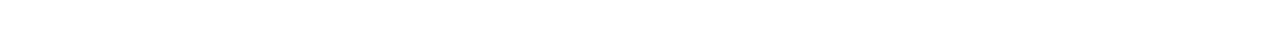
<file: servers.html>
<!DOCTYPE HTML>
<html>
	<head>
		<title>Web Page Design</title>
		<meta charset="utf-8" />
		<meta name="viewport" content="width=device-width, initial-scale=1, user-scalable=no" />
		<link rel="stylesheet" href="assets/css/main.css" />
	</head>
	<body class="is-preload">

		<!-- Wrapper -->
			<div id="wrapper">

				<!-- Main -->
					<div id="main">
						<div class="inner">

							<!-- Header -->
								<header id="header">
									<a href="index.html" class="logo" ><strong ><h3> Web Page Design & Computer Peripherals</h3></strong> </a>
									
								</header>

							<!-- Content -->
								<section>
									<header class="main">
										<h1>Servers</h1>
									</header>

									<span class="image main"><img src="images/servers.jpg" alt="" ></span>

									<p style="color: black;">In computing, a server is a piece of computer hardware or software that provides functionality for other programs or devices, called "clients". This architecture is called the client-server model.</p>
									<p style="color: black;">Server, network computer, computer program, or device that processes requests from a client (see client-server architecture). On the World Wide Web, for example, a Web server is a computer that uses the HTTP protocol to send Web pages to a client's computer when the client requests them. The web server finds and assembles all the information needed to display the site – including things like ads, dynamic elements, content and more. The server then sends this complete package of information back to the web browser as a response. The web browser receives this complete page and displays it for the user.</p>

									<hr class="major" />

									<h2><u>Types of Servers</u></h2>
									&nbsp; &nbsp; &nbsp; &nbsp; &nbsp; &nbsp; &nbsp; &nbsp; &nbsp; &nbsp; &nbsp;  &nbsp; &nbsp; &nbsp; &nbsp; &nbsp; &nbsp; &nbsp; &nbsp; &nbsp; &nbsp; &nbsp; &nbsp; &nbsp; &nbsp; &nbsp; &nbsp;<img src="images/server_types.jpg" class="centre" height="50%" width="50%">
									<ul style="color: black;">
										<li>Web Server</li>
										<li>Proxy Server</li>
										<li>FTP Server</li>
										<li>Application Server</li>	
										<li>File Server</li>	
										<li>DataBase Server</li>
										<li>Mail Server</li>
										<li>Print Server</li>
										<li>DNS Server</li>
										<li>Gaming Server</li>
									</ul>

									<hr class="major" />

									<h2><u>Web Server</u></h2>
									&nbsp; &nbsp; &nbsp; &nbsp; &nbsp; &nbsp; &nbsp; &nbsp; &nbsp; &nbsp; &nbsp;  &nbsp; &nbsp; &nbsp; &nbsp; &nbsp; &nbsp; &nbsp; &nbsp; &nbsp; &nbsp; &nbsp; &nbsp; &nbsp; &nbsp; &nbsp; &nbsp;<img src="images/web-server.png" height="50%" width="50%">
									<p style="color: black;">A web server is a computer that runs websites. It's a computer program that distributes web pages as they are requisitioned. The basic objective of the web server is to store, process and deliver web pages to the users. This intercommunication is done using Hypertext Transfer Protocol (HTTP).</p>
									<p style="color: black;">Leading web servers include Apache, Microsoft's Internet Information Services (IIS) and Nginx -- pronounced engine X. Other web servers include Novell's NetWare server, Google Web Server (GWS) and IBM's family of Domino servers.</p>

									<hr class="major" />

									<h2><u>Proxy Server</u></h2>
									&nbsp; &nbsp; &nbsp; &nbsp; &nbsp; &nbsp; &nbsp; &nbsp; &nbsp; &nbsp; &nbsp;  &nbsp; &nbsp; &nbsp; &nbsp; &nbsp; &nbsp; &nbsp; &nbsp; &nbsp; &nbsp; &nbsp; &nbsp; &nbsp; &nbsp; &nbsp; &nbsp;<img src="images/proxy_server.jpg" height="50%" width="50%">
									<p style="color: black;">In computer networking, a proxy server is a server application that acts as an intermediary between a client requesting a resource and the server providing that resource.</p>
									<p style="color: black;">A proxy server is a computer system or router that functions as a relay between client and server. It helps prevent an attacker from invading a private network and is one of several tools used to build a firewall. The word proxy means "to act on behalf of another," and a proxy server acts on behalf of the user.</p>
									<p style="color: black;">A VPN is similar to a proxy, but instead of working with single apps or websites, it works with every site you visit or app you access. Like a proxy, when you visit a website after first logging into a VPN, your IP address is hidden and replaced with the IP address of your VPN provider.</p>
									
									<hr class="major" />

									<h2><u>FTP : File Transfer Protocol Server</u></h2>
									&nbsp; &nbsp; &nbsp; &nbsp; &nbsp; &nbsp; &nbsp; &nbsp; &nbsp; &nbsp; &nbsp;  &nbsp; &nbsp; &nbsp; &nbsp; &nbsp; &nbsp; &nbsp; &nbsp; &nbsp; &nbsp; &nbsp; &nbsp; &nbsp; &nbsp; &nbsp; &nbsp;<img src="images/ftp_server.jpg" height="50%" width="50%">
									<p style="color: black;">The File Transfer Protocol is a standard communication protocol used for the transfer of computer files from a server to a client on a computer network. FTP is built on a client-server model architecture using separate control and data connections between the client and the server.</p>
									<p style="color: black;">The server waits for clients to connect to it and issue commands that tell the server to upload, download, or list directories. The FTP protocol is the commands the FTP server uses to accomplish this. FTP enables the transfer of files back and forth between computers or through the cloud.</p>

									<hr class="major" />

									<h2><u>Application Server</u></h2>
									&nbsp; &nbsp; &nbsp; &nbsp; &nbsp; &nbsp; &nbsp; &nbsp; &nbsp; &nbsp; &nbsp;  &nbsp; &nbsp; &nbsp; &nbsp; &nbsp; &nbsp; &nbsp; &nbsp; &nbsp; &nbsp; &nbsp; &nbsp; &nbsp; &nbsp; &nbsp; &nbsp;<img src="images/appserver.png" height="50%" width="50%">
									<p style="color: black;">An application server is a server that hosts applications. Application server frameworks are software frameworks for building application servers. An application server framework provides both facilities to create web applications and a server environment to run them.</p>
									<p style="color: black;">Among the popular application server platforms are J2EE, WebLogic, Glassfish, JBoss Enterprise Application Platform, Apache Tomcat, and Apache Geronimo.</p>

									<hr class="major" />
									
									<h2><u>File Server</u></h2>
									&nbsp; &nbsp; &nbsp; &nbsp; &nbsp; &nbsp; &nbsp; &nbsp; &nbsp; &nbsp; &nbsp;  &nbsp; &nbsp; &nbsp; &nbsp; &nbsp; &nbsp; &nbsp; &nbsp; &nbsp; &nbsp; &nbsp; &nbsp; &nbsp; &nbsp; &nbsp; &nbsp;<img src="images/file-server.jpg" height="50%" width="50%">
									<p style="color: black;">In computing, a file server is a computer attached to a network that provides a location for shared disk access, i.e. storage of computer files that can be accessed by the workstations that are able to reach the computer that shares the access through a computer network.</p>
									<p style="color: black;">A file server is a computer responsible for the storage and management of data files so that other computers on the same network can access the files. It enables users to share information over a network without having to physically transfer files.</p>
									
									<hr class="major" />
									
									<h2><u>DataBase Server</u></h2>
									&nbsp; &nbsp; &nbsp; &nbsp; &nbsp; &nbsp; &nbsp; &nbsp; &nbsp; &nbsp; &nbsp;  &nbsp; &nbsp; &nbsp; &nbsp; &nbsp; &nbsp; &nbsp; &nbsp; &nbsp; &nbsp; &nbsp; &nbsp; &nbsp; &nbsp; &nbsp; &nbsp;<img src="images/database=server.jpg" height="50%" width="50%">
									<p style="color: black;">A database server is a server which uses a database application that provides database services to other computer programs or to computers, as defined by the client-server model.</p>
									<p style="color: black;">Database server is any server that runs a network database application and maintains database files, such as Microsoft SQL Server or Oracle. SQL Server is a high-performance database management system.</p>

									<hr class="major" />
									
									<h2><u>Mail Server</u></h2>
									&nbsp; &nbsp; &nbsp; &nbsp; &nbsp; &nbsp; &nbsp; &nbsp; &nbsp; &nbsp; &nbsp;  &nbsp; &nbsp; &nbsp; &nbsp; &nbsp; &nbsp; &nbsp; &nbsp; &nbsp; &nbsp; &nbsp; &nbsp; &nbsp; &nbsp; &nbsp; &nbsp;<img src="images/mail=server.png" height="50%" width="50%">
									<p style="color: black;">Within the Internet email system, a message transfer agent, or mail transfer agent, or mail relay is software that transfers electronic mail messages from one computer to another using SMTP. The terms mail server, mail exchanger, and MX host are also used in some contexts.</p>
									<p style="color: black;">The Google's Gmail service provides email customer access for sending and receiving emails without having to log into the account online. For several security reasons, this email server uses a POP3 protocol to make sure that your email customer supports an encrypted SSL connection before running the setup.</p>

									<hr class="major" />
									
									<h2><u>Print Server</u></h2>
									&nbsp; &nbsp; &nbsp; &nbsp; &nbsp; &nbsp; &nbsp; &nbsp; &nbsp; &nbsp; &nbsp;  &nbsp; &nbsp; &nbsp; &nbsp; &nbsp; &nbsp; &nbsp; &nbsp; &nbsp; &nbsp; &nbsp; &nbsp; &nbsp; &nbsp; &nbsp; &nbsp;<img src="images/print-server.png" height="50%" width="50%">
									<p style="color: black;">A print server is a software application, network device or computer that manages print requests and makes printer queue status information available to end users and network administrators. Print servers are used in both large enterprise and small or home office ( SOHO ) networks.</p>
									<p style="color: black;">Every Wi-Fi print server device has an onboard wireless module you can use to share a device through the network without having to bother with wires. The only two cables you need is a standard USB to attach the printer, and a feed cable to power the print server</p>

									<hr class="major" />
									
									<h2><u>DNS : Domain Name System Server</u></h2>
									&nbsp; &nbsp; &nbsp; &nbsp; &nbsp; &nbsp; &nbsp; &nbsp; &nbsp; &nbsp; &nbsp;  &nbsp; &nbsp; &nbsp; &nbsp; &nbsp; &nbsp; &nbsp; &nbsp; &nbsp; &nbsp; &nbsp; &nbsp; &nbsp; &nbsp; &nbsp; &nbsp;<img src="images/dns_server.png" height="50%" width="50%">
									<p style="color: black;">A DNS is a naming system that takes alphanumeric domain names (or “hostnames”) and turns them into numeric IP addresses. Essentially, DNS servers act as translators. When you input a web address into your browser, it is forwarded to a DNS server from your router, where it's then dissolved and returned as an IP address.</p>
									<p style="color: black">DNS, or the Domain Name System, translates human readable domain names (for example, www.amazon.com) to machine readable IP addresses (for example, 192.0. 2.44).</p>

									<hr class="major" />
									
									<h2><u>Gaming Server</u></h2>
									&nbsp; &nbsp; &nbsp; &nbsp; &nbsp; &nbsp; &nbsp; &nbsp; &nbsp; &nbsp; &nbsp;  &nbsp; &nbsp; &nbsp; &nbsp; &nbsp; &nbsp; &nbsp; &nbsp; &nbsp; &nbsp; &nbsp; &nbsp; &nbsp; &nbsp; &nbsp; &nbsp;<img src="images/gaming_server.png" height="50%" width="50%">
									<p style="color: black;">A game server (also sometimes referred to as a host) is a server which is the authoritative source of events in a multiplayer video game. The server transmits enough data about its internal state to allow its connected clients to maintain their own accurate version of the game world for display to players.</p>
									<p style="color: black">Game Servers fully manages Agones, an open source game server management project that runs on Kubernetes. Automatically scale your fleet for daily peaks, game events, or content drops, and easily manage multiple versions of your game server code.</p>

									<hr class="major" />
								
								</section>


						</div>
					</div>

				<!-- Sidebar -->
				<div id="sidebar">
					<div class="inner">

						

						<!-- Menu -->
							<nav id="menu">
								<header class="major">
									<h2>Menu</h2>
								</header>
								<ul>
									<li><a href="index.html">Home</a></li>
									<li><a href="computers.html">Computers</a></li>
									<li><a href="servers.html">Servers</a></li>
									<li>
										<span class="opener">Hardware Components</span>
										<ul>
											<li><a href="hardware.html#desk and lap">Desktop</a></li>
											<li><a href="hardware.html#desk and lap">Laptop</a></li>
											<li><a href="hardware.html#tab">Tab</a></li>
										</ul>
									</li>
									<li><a href="index.html#ataglace">At a glance</a></li>
									<li><a href="index.html#contact">Contact Form</a></li>
								</ul>
							</nav>

						<!-- Section -->
							<section>
								<header class="major">
									<h2>Know More</h2>
								</header>
								<div class="mini-posts">
									<article>
										<a href="computers.html" class="image"><img src="images/computers.jpg" alt="" /></a>
										<header class="major">
											<h4>Computers</h4>
										</header>
										<p style="color: black;">Today's world is an information-rich world and it has become a necessity for everyone to know about computers. A computer is an electronic data processing device, which accepts and stores data input, processes the data input, and generates the output in a required format. To knoow more : </p>
										<p><a href="computers.html" > Click here</a></p>
									</article>
									<article>
										<a href="servers.html" class="image"><img src="images/servers.jpg" alt="" /></a>
										<header class="major">
											<h4>Servers</h4>
										</header>
										<p style="color: black;">A server is a computer program or device that provides a service to another computer program and its user, also known as the client. In a data center, the physical computer that a server program runs on is also frequently referred to as a server, To know more : .</p>
										<p><a href="servers.html">Click Here</a></p> 
									</article>
									<article>
										<a href="hardware.html" class="image"><img src="images/hardware.jpg" alt="" /></a>
										<p style="color: black;">Hardware is the most visible part of any information system: the equipment such as computers, scanners and printers that is used to capture data, transform it and present it to the user as output. Although we will focus mainly on the personal computer (PC) and the peripheral devices that are commonly used with it, the same principles apply to the complete range of computers To know more:</p>
										<p><a href="hardware.html">Click here</a></p>
									</article>
								</div>
								<ul class="actions">
									<li><a href="https://en.wikipedia.org/wiki/Computer_network" class="button">Computer Networking</a></li>
								</ul>
							</section>

						

							<!-- Footer -->
							<footer id="footer">
								<b><p class="copyright" style="color: black;">&copy; FYIFGroup1. All rights reserved. </p></b>
								<b><p style="color: black;"> Design: <a href="https://www.google.com/search?client=opera&q=chirag+ferwani&sourceid=opera&ie=UTF-8&oe=UTF-8" style="color: black;">Chirag Ferwani</a>.</p></b>
							</footer>

					</div>
				</div>

		</div>
		<!-- Scripts -->
			<script src="assets/js/jquery.min.js"></script>
			<script src="assets/js/browser.min.js"></script>
			<script src="assets/js/breakpoints.min.js"></script>
			<script src="assets/js/util.js"></script>
			<script src="assets/js/main.js"></script>

	</body>
</html>
</file>
<file: assets/css/main.css>
@import url(fontawesome-all.min.css);
@import url("https://fonts.googleapis.com/css?family=Open+Sans:400,600,400italic,600italic|Roboto+Slab:400,700");
/*
	Editorial by HTML5 UP
	html5up.net | @ajlkn
	Free for personal and commercial use under the CCA 3.0 license (html5up.net/license)
*/
html, body, div, span, applet, object,
iframe, h1, h2, h3, h4, h5, h6, p, blockquote,
pre, a, abbr, acronym, address, big, cite,
code, del, dfn, em, img, ins, kbd, q, s, samp,
small, strike, strong, sub, sup, tt, var, b,
u, i, center, dl, dt, dd, ol, ul, li, fieldset,
form, label, legend, table, caption, tbody,
tfoot, thead, tr, th, td, article, aside,
canvas, details, embed, figure, figcaption,
footer, header, hgroup, menu, nav, output, ruby,
section, summary, time, mark, audio, video {
  margin: 0;
  padding: 0;
  border: 0;
  font-size: 100%;
  font: inherit;
  vertical-align: baseline; }

article, aside, details, figcaption, figure,
footer, header, hgroup, menu, nav, section {
  display: block; }

body {
  line-height: 1; }

ol, ul {
  list-style: none; }

blockquote, q {
  quotes: none; }
  blockquote:before, blockquote:after, q:before, q:after {
    content: '';
    content: none; }

table {
  border-collapse: collapse;
  border-spacing: 0; }

body {
  -webkit-text-size-adjust: none; }

mark {
  background-color: transparent;
  color: inherit; }

input::-moz-focus-inner {
  border: 0;
  padding: 0; }

input, select, textarea {
  -moz-appearance: none;
  -webkit-appearance: none;
  -ms-appearance: none;
  appearance: none; }

/* Basic */
@-ms-viewport {
  width: device-width; }

body {
  -ms-overflow-style: scrollbar; }

@media screen and (max-width: 480px) {
  html, body {
    min-width: 320px; } }

html {
  box-sizing: border-box; }

*, *:before, *:after {
  box-sizing: inherit; }

body {
  background: #ffffff; }
  body.is-preload *, body.is-preload *:before, body.is-preload *:after, body.is-resizing *, body.is-resizing *:before, body.is-resizing *:after {
    -moz-animation: none !important;
    -webkit-animation: none !important;
    -ms-animation: none !important;
    animation: none !important;
    -moz-transition: none !important;
    -webkit-transition: none !important;
    -ms-transition: none !important;
    transition: none !important; }

/* Type */
body, input, select, textarea {
  color: #7f888f;
  font-family: "Open Sans", sans-serif;
  font-size: 13pt;
  font-weight: 400;
  line-height: 1.65; }
  @media screen and (max-width: 1680px) {
    body, input, select, textarea {
      font-size: 11pt; } }
  @media screen and (max-width: 1280px) {
    body, input, select, textarea {
      font-size: 10pt; } }
  @media screen and (max-width: 360px) {
    body, input, select, textarea {
      font-size: 9pt; } }

a {
  -moz-transition: color 0.2s ease-in-out, border-bottom-color 0.2s ease-in-out;
  -webkit-transition: color 0.2s ease-in-out, border-bottom-color 0.2s ease-in-out;
  -ms-transition: color 0.2s ease-in-out, border-bottom-color 0.2s ease-in-out;
  transition: color 0.2s ease-in-out, border-bottom-color 0.2s ease-in-out;
  border-bottom: dotted 1px;
  color: #f56a6a;
  text-decoration: none; }
  a:hover {
    border-bottom-color: #f56a6a;
    color: #f56a6a !important; }
    a:hover strong {
      color: inherit; }

strong, b {
  color: #3d4449;
  font-weight: 600; }

em, i {
  font-style: italic; }

p {
  margin: 0 0 2em 0; }

h1, h2, h3, h4, h5, h6 {
  color: #3d4449;
  font-family: "Roboto Slab", serif;
  font-weight: 700;
  line-height: 1.5;
  margin: 0 0 1em 0; }
  h1 a, h2 a, h3 a, h4 a, h5 a, h6 a {
    color: inherit;
    text-decoration: none;
    border-bottom: 0; }

h1 {
  font-size: 4em;
  margin: 0 0 0.5em 0;
  line-height: 1.3; }

h2 {
  font-size: 1.75em; }

h3 {
  font-size: 1.25em; }

h4 {
  font-size: 1.1em; }

h5 {
  font-size: 0.9em; }

h6 {
  font-size: 0.7em; }

@media screen and (max-width: 1680px) {
  h1 {
    font-size: 3.5em; } }

@media screen and (max-width: 980px) {
  h1 {
    font-size: 3.25em; } }

@media screen and (max-width: 736px) {
  h1 {
    font-size: 2em;
    line-height: 1.4; }
  h2 {
    font-size: 1.5em; } }

sub {
  font-size: 0.8em;
  position: relative;
  top: 0.5em; }

sup {
  font-size: 0.8em;
  position: relative;
  top: -0.5em; }

blockquote {
  border-left: solid 3px rgba(210, 215, 217, 0.75);
  font-style: italic;
  margin: 0 0 2em 0;
  padding: 0.5em 0 0.5em 2em; }

code {
  background: rgba(230, 235, 237, 0.25);
  border-radius: 0.375em;
  border: solid 1px rgba(210, 215, 217, 0.75);
  font-family: "Courier New", monospace;
  font-size: 0.9em;
  margin: 0 0.25em;
  padding: 0.25em 0.65em; }

pre {
  -webkit-overflow-scrolling: touch;
  font-family: "Courier New", monospace;
  font-size: 0.9em;
  margin: 0 0 2em 0; }
  pre code {
    display: block;
    line-height: 1.75;
    padding: 1em 1.5em;
    overflow-x: auto; }

hr {
  border: 0;
  border-bottom: solid 1px rgba(210, 215, 217, 0.75);
  margin: 2em 0; }
  hr.major {
    margin: 3em 0; }

.align-left {
  text-align: left; }

.align-center {
  text-align: center; }

.align-right {
  text-align: right; }

/* Row */
.row {
  display: flex;
  flex-wrap: wrap;
  box-sizing: border-box;
  align-items: stretch; }
  .row > * {
    box-sizing: border-box; }
  .row.gtr-uniform > * > :last-child {
    margin-bottom: 0; }
  .row.aln-left {
    justify-content: flex-start; }
  .row.aln-center {
    justify-content: center; }
  .row.aln-right {
    justify-content: flex-end; }
  .row.aln-top {
    align-items: flex-start; }
  .row.aln-middle {
    align-items: center; }
  .row.aln-bottom {
    align-items: flex-end; }
  .row > .imp {
    order: -1; }
  .row > .col-1 {
    width: 8.33333%; }
  .row > .off-1 {
    margin-left: 8.33333%; }
  .row > .col-2 {
    width: 16.66667%; }
  .row > .off-2 {
    margin-left: 16.66667%; }
  .row > .col-3 {
    width: 25%; }
  .row > .off-3 {
    margin-left: 25%; }
  .row > .col-4 {
    width: 33.33333%; }
  .row > .off-4 {
    margin-left: 33.33333%; }
  .row > .col-5 {
    width: 41.66667%; }
  .row > .off-5 {
    margin-left: 41.66667%; }
  .row > .col-6 {
    width: 50%; }
  .row > .off-6 {
    margin-left: 50%; }
  .row > .col-7 {
    width: 58.33333%; }
  .row > .off-7 {
    margin-left: 58.33333%; }
  .row > .col-8 {
    width: 66.66667%; }
  .row > .off-8 {
    margin-left: 66.66667%; }
  .row > .col-9 {
    width: 75%; }
  .row > .off-9 {
    margin-left: 75%; }
  .row > .col-10 {
    width: 83.33333%; }
  .row > .off-10 {
    margin-left: 83.33333%; }
  .row > .col-11 {
    width: 91.66667%; }
  .row > .off-11 {
    margin-left: 91.66667%; }
  .row > .col-12 {
    width: 100%; }
  .row > .off-12 {
    margin-left: 100%; }
  .row.gtr-0 {
    margin-top: 0;
    margin-left: 0em; }
    .row.gtr-0 > * {
      padding: 0 0 0 0em; }
    .row.gtr-0.gtr-uniform {
      margin-top: 0em; }
      .row.gtr-0.gtr-uniform > * {
        padding-top: 0em; }
  .row.gtr-25 {
    margin-top: 0;
    margin-left: -0.375em; }
    .row.gtr-25 > * {
      padding: 0 0 0 0.375em; }
    .row.gtr-25.gtr-uniform {
      margin-top: -0.375em; }
      .row.gtr-25.gtr-uniform > * {
        padding-top: 0.375em; }
  .row.gtr-50 {
    margin-top: 0;
    margin-left: -0.75em; }
    .row.gtr-50 > * {
      padding: 0 0 0 0.75em; }
    .row.gtr-50.gtr-uniform {
      margin-top: -0.75em; }
      .row.gtr-50.gtr-uniform > * {
        padding-top: 0.75em; }
  .row {
    margin-top: 0;
    margin-left: -1.5em; }
    .row > * {
      padding: 0 0 0 1.5em; }
    .row.gtr-uniform {
      margin-top: -1.5em; }
      .row.gtr-uniform > * {
        padding-top: 1.5em; }
  .row.gtr-150 {
    margin-top: 0;
    margin-left: -2.25em; }
    .row.gtr-150 > * {
      padding: 0 0 0 2.25em; }
    .row.gtr-150.gtr-uniform {
      margin-top: -2.25em; }
      .row.gtr-150.gtr-uniform > * {
        padding-top: 2.25em; }
  .row.gtr-200 {
    margin-top: 0;
    margin-left: -3em; }
    .row.gtr-200 > * {
      padding: 0 0 0 3em; }
    .row.gtr-200.gtr-uniform {
      margin-top: -3em; }
      .row.gtr-200.gtr-uniform > * {
        padding-top: 3em; }
  @media screen and (max-width: 1680px) {
    .row {
      display: flex;
      flex-wrap: wrap;
      box-sizing: border-box;
      align-items: stretch; }
      .row > * {
        box-sizing: border-box; }
      .row.gtr-uniform > * > :last-child {
        margin-bottom: 0; }
      .row.aln-left {
        justify-content: flex-start; }
      .row.aln-center {
        justify-content: center; }
      .row.aln-right {
        justify-content: flex-end; }
      .row.aln-top {
        align-items: flex-start; }
      .row.aln-middle {
        align-items: center; }
      .row.aln-bottom {
        align-items: flex-end; }
      .row > .imp-xlarge {
        order: -1; }
      .row > .col-1-xlarge {
        width: 8.33333%; }
      .row > .off-1-xlarge {
        margin-left: 8.33333%; }
      .row > .col-2-xlarge {
        width: 16.66667%; }
      .row > .off-2-xlarge {
        margin-left: 16.66667%; }
      .row > .col-3-xlarge {
        width: 25%; }
      .row > .off-3-xlarge {
        margin-left: 25%; }
      .row > .col-4-xlarge {
        width: 33.33333%; }
      .row > .off-4-xlarge {
        margin-left: 33.33333%; }
      .row > .col-5-xlarge {
        width: 41.66667%; }
      .row > .off-5-xlarge {
        margin-left: 41.66667%; }
      .row > .col-6-xlarge {
        width: 50%; }
      .row > .off-6-xlarge {
        margin-left: 50%; }
      .row > .col-7-xlarge {
        width: 58.33333%; }
      .row > .off-7-xlarge {
        margin-left: 58.33333%; }
      .row > .col-8-xlarge {
        width: 66.66667%; }
      .row > .off-8-xlarge {
        margin-left: 66.66667%; }
      .row > .col-9-xlarge {
        width: 75%; }
      .row > .off-9-xlarge {
        margin-left: 75%; }
      .row > .col-10-xlarge {
        width: 83.33333%; }
      .row > .off-10-xlarge {
        margin-left: 83.33333%; }
      .row > .col-11-xlarge {
        width: 91.66667%; }
      .row > .off-11-xlarge {
        margin-left: 91.66667%; }
      .row > .col-12-xlarge {
        width: 100%; }
      .row > .off-12-xlarge {
        margin-left: 100%; }
      .row.gtr-0 {
        margin-top: 0;
        margin-left: 0em; }
        .row.gtr-0 > * {
          padding: 0 0 0 0em; }
        .row.gtr-0.gtr-uniform {
          margin-top: 0em; }
          .row.gtr-0.gtr-uniform > * {
            padding-top: 0em; }
      .row.gtr-25 {
        margin-top: 0;
        margin-left: -0.375em; }
        .row.gtr-25 > * {
          padding: 0 0 0 0.375em; }
        .row.gtr-25.gtr-uniform {
          margin-top: -0.375em; }
          .row.gtr-25.gtr-uniform > * {
            padding-top: 0.375em; }
      .row.gtr-50 {
        margin-top: 0;
        margin-left: -0.75em; }
        .row.gtr-50 > * {
          padding: 0 0 0 0.75em; }
        .row.gtr-50.gtr-uniform {
          margin-top: -0.75em; }
          .row.gtr-50.gtr-uniform > * {
            padding-top: 0.75em; }
      .row {
        margin-top: 0;
        margin-left: -1.5em; }
        .row > * {
          padding: 0 0 0 1.5em; }
        .row.gtr-uniform {
          margin-top: -1.5em; }
          .row.gtr-uniform > * {
            padding-top: 1.5em; }
      .row.gtr-150 {
        margin-top: 0;
        margin-left: -2.25em; }
        .row.gtr-150 > * {
          padding: 0 0 0 2.25em; }
        .row.gtr-150.gtr-uniform {
          margin-top: -2.25em; }
          .row.gtr-150.gtr-uniform > * {
            padding-top: 2.25em; }
      .row.gtr-200 {
        margin-top: 0;
        margin-left: -3em; }
        .row.gtr-200 > * {
          padding: 0 0 0 3em; }
        .row.gtr-200.gtr-uniform {
          margin-top: -3em; }
          .row.gtr-200.gtr-uniform > * {
            padding-top: 3em; } }
  @media screen and (max-width: 1280px) {
    .row {
      display: flex;
      flex-wrap: wrap;
      box-sizing: border-box;
      align-items: stretch; }
      .row > * {
        box-sizing: border-box; }
      .row.gtr-uniform > * > :last-child {
        margin-bottom: 0; }
      .row.aln-left {
        justify-content: flex-start; }
      .row.aln-center {
        justify-content: center; }
      .row.aln-right {
        justify-content: flex-end; }
      .row.aln-top {
        align-items: flex-start; }
      .row.aln-middle {
        align-items: center; }
      .row.aln-bottom {
        align-items: flex-end; }
      .row > .imp-large {
        order: -1; }
      .row > .col-1-large {
        width: 8.33333%; }
      .row > .off-1-large {
        margin-left: 8.33333%; }
      .row > .col-2-large {
        width: 16.66667%; }
      .row > .off-2-large {
        margin-left: 16.66667%; }
      .row > .col-3-large {
        width: 25%; }
      .row > .off-3-large {
        margin-left: 25%; }
      .row > .col-4-large {
        width: 33.33333%; }
      .row > .off-4-large {
        margin-left: 33.33333%; }
      .row > .col-5-large {
        width: 41.66667%; }
      .row > .off-5-large {
        margin-left: 41.66667%; }
      .row > .col-6-large {
        width: 50%; }
      .row > .off-6-large {
        margin-left: 50%; }
      .row > .col-7-large {
        width: 58.33333%; }
      .row > .off-7-large {
        margin-left: 58.33333%; }
      .row > .col-8-large {
        width: 66.66667%; }
      .row > .off-8-large {
        margin-left: 66.66667%; }
      .row > .col-9-large {
        width: 75%; }
      .row > .off-9-large {
        margin-left: 75%; }
      .row > .col-10-large {
        width: 83.33333%; }
      .row > .off-10-large {
        margin-left: 83.33333%; }
      .row > .col-11-large {
        width: 91.66667%; }
      .row > .off-11-large {
        margin-left: 91.66667%; }
      .row > .col-12-large {
        width: 100%; }
      .row > .off-12-large {
        margin-left: 100%; }
      .row.gtr-0 {
        margin-top: 0;
        margin-left: 0em; }
        .row.gtr-0 > * {
          padding: 0 0 0 0em; }
        .row.gtr-0.gtr-uniform {
          margin-top: 0em; }
          .row.gtr-0.gtr-uniform > * {
            padding-top: 0em; }
      .row.gtr-25 {
        margin-top: 0;
        margin-left: -0.375em; }
        .row.gtr-25 > * {
          padding: 0 0 0 0.375em; }
        .row.gtr-25.gtr-uniform {
          margin-top: -0.375em; }
          .row.gtr-25.gtr-uniform > * {
            padding-top: 0.375em; }
      .row.gtr-50 {
        margin-top: 0;
        margin-left: -0.75em; }
        .row.gtr-50 > * {
          padding: 0 0 0 0.75em; }
        .row.gtr-50.gtr-uniform {
          margin-top: -0.75em; }
          .row.gtr-50.gtr-uniform > * {
            padding-top: 0.75em; }
      .row {
        margin-top: 0;
        margin-left: -1.5em; }
        .row > * {
          padding: 0 0 0 1.5em; }
        .row.gtr-uniform {
          margin-top: -1.5em; }
          .row.gtr-uniform > * {
            padding-top: 1.5em; }
      .row.gtr-150 {
        margin-top: 0;
        margin-left: -2.25em; }
        .row.gtr-150 > * {
          padding: 0 0 0 2.25em; }
        .row.gtr-150.gtr-uniform {
          margin-top: -2.25em; }
          .row.gtr-150.gtr-uniform > * {
            padding-top: 2.25em; }
      .row.gtr-200 {
        margin-top: 0;
        margin-left: -3em; }
        .row.gtr-200 > * {
          padding: 0 0 0 3em; }
        .row.gtr-200.gtr-uniform {
          margin-top: -3em; }
          .row.gtr-200.gtr-uniform > * {
            padding-top: 3em; } }
  @media screen and (max-width: 980px) {
    .row {
      display: flex;
      flex-wrap: wrap;
      box-sizing: border-box;
      align-items: stretch; }
      .row > * {
        box-sizing: border-box; }
      .row.gtr-uniform > * > :last-child {
        margin-bottom: 0; }
      .row.aln-left {
        justify-content: flex-start; }
      .row.aln-center {
        justify-content: center; }
      .row.aln-right {
        justify-content: flex-end; }
      .row.aln-top {
        align-items: flex-start; }
      .row.aln-middle {
        align-items: center; }
      .row.aln-bottom {
        align-items: flex-end; }
      .row > .imp-medium {
        order: -1; }
      .row > .col-1-medium {
        width: 8.33333%; }
      .row > .off-1-medium {
        margin-left: 8.33333%; }
      .row > .col-2-medium {
        width: 16.66667%; }
      .row > .off-2-medium {
        margin-left: 16.66667%; }
      .row > .col-3-medium {
        width: 25%; }
      .row > .off-3-medium {
        margin-left: 25%; }
      .row > .col-4-medium {
        width: 33.33333%; }
      .row > .off-4-medium {
        margin-left: 33.33333%; }
      .row > .col-5-medium {
        width: 41.66667%; }
      .row > .off-5-medium {
        margin-left: 41.66667%; }
      .row > .col-6-medium {
        width: 50%; }
      .row > .off-6-medium {
        margin-left: 50%; }
      .row > .col-7-medium {
        width: 58.33333%; }
      .row > .off-7-medium {
        margin-left: 58.33333%; }
      .row > .col-8-medium {
        width: 66.66667%; }
      .row > .off-8-medium {
        margin-left: 66.66667%; }
      .row > .col-9-medium {
        width: 75%; }
      .row > .off-9-medium {
        margin-left: 75%; }
      .row > .col-10-medium {
        width: 83.33333%; }
      .row > .off-10-medium {
        margin-left: 83.33333%; }
      .row > .col-11-medium {
        width: 91.66667%; }
      .row > .off-11-medium {
        margin-left: 91.66667%; }
      .row > .col-12-medium {
        width: 100%; }
      .row > .off-12-medium {
        margin-left: 100%; }
      .row.gtr-0 {
        margin-top: 0;
        margin-left: 0em; }
        .row.gtr-0 > * {
          padding: 0 0 0 0em; }
        .row.gtr-0.gtr-uniform {
          margin-top: 0em; }
          .row.gtr-0.gtr-uniform > * {
            padding-top: 0em; }
      .row.gtr-25 {
        margin-top: 0;
        margin-left: -0.375em; }
        .row.gtr-25 > * {
          padding: 0 0 0 0.375em; }
        .row.gtr-25.gtr-uniform {
          margin-top: -0.375em; }
          .row.gtr-25.gtr-uniform > * {
            padding-top: 0.375em; }
      .row.gtr-50 {
        margin-top: 0;
        margin-left: -0.75em; }
        .row.gtr-50 > * {
          padding: 0 0 0 0.75em; }
        .row.gtr-50.gtr-uniform {
          margin-top: -0.75em; }
          .row.gtr-50.gtr-uniform > * {
            padding-top: 0.75em; }
      .row {
        margin-top: 0;
        margin-left: -1.5em; }
        .row > * {
          padding: 0 0 0 1.5em; }
        .row.gtr-uniform {
          margin-top: -1.5em; }
          .row.gtr-uniform > * {
            padding-top: 1.5em; }
      .row.gtr-150 {
        margin-top: 0;
        margin-left: -2.25em; }
        .row.gtr-150 > * {
          padding: 0 0 0 2.25em; }
        .row.gtr-150.gtr-uniform {
          margin-top: -2.25em; }
          .row.gtr-150.gtr-uniform > * {
            padding-top: 2.25em; }
      .row.gtr-200 {
        margin-top: 0;
        margin-left: -3em; }
        .row.gtr-200 > * {
          padding: 0 0 0 3em; }
        .row.gtr-200.gtr-uniform {
          margin-top: -3em; }
          .row.gtr-200.gtr-uniform > * {
            padding-top: 3em; } }
  @media screen and (max-width: 736px) {
    .row {
      display: flex;
      flex-wrap: wrap;
      box-sizing: border-box;
      align-items: stretch; }
      .row > * {
        box-sizing: border-box; }
      .row.gtr-uniform > * > :last-child {
        margin-bottom: 0; }
      .row.aln-left {
        justify-content: flex-start; }
      .row.aln-center {
        justify-content: center; }
      .row.aln-right {
        justify-content: flex-end; }
      .row.aln-top {
        align-items: flex-start; }
      .row.aln-middle {
        align-items: center; }
      .row.aln-bottom {
        align-items: flex-end; }
      .row > .imp-small {
        order: -1; }
      .row > .col-1-small {
        width: 8.33333%; }
      .row > .off-1-small {
        margin-left: 8.33333%; }
      .row > .col-2-small {
        width: 16.66667%; }
      .row > .off-2-small {
        margin-left: 16.66667%; }
      .row > .col-3-small {
        width: 25%; }
      .row > .off-3-small {
        margin-left: 25%; }
      .row > .col-4-small {
        width: 33.33333%; }
      .row > .off-4-small {
        margin-left: 33.33333%; }
      .row > .col-5-small {
        width: 41.66667%; }
      .row > .off-5-small {
        margin-left: 41.66667%; }
      .row > .col-6-small {
        width: 50%; }
      .row > .off-6-small {
        margin-left: 50%; }
      .row > .col-7-small {
        width: 58.33333%; }
      .row > .off-7-small {
        margin-left: 58.33333%; }
      .row > .col-8-small {
        width: 66.66667%; }
      .row > .off-8-small {
        margin-left: 66.66667%; }
      .row > .col-9-small {
        width: 75%; }
      .row > .off-9-small {
        margin-left: 75%; }
      .row > .col-10-small {
        width: 83.33333%; }
      .row > .off-10-small {
        margin-left: 83.33333%; }
      .row > .col-11-small {
        width: 91.66667%; }
      .row > .off-11-small {
        margin-left: 91.66667%; }
      .row > .col-12-small {
        width: 100%; }
      .row > .off-12-small {
        margin-left: 100%; }
      .row.gtr-0 {
        margin-top: 0;
        margin-left: 0em; }
        .row.gtr-0 > * {
          padding: 0 0 0 0em; }
        .row.gtr-0.gtr-uniform {
          margin-top: 0em; }
          .row.gtr-0.gtr-uniform > * {
            padding-top: 0em; }
      .row.gtr-25 {
        margin-top: 0;
        margin-left: -0.375em; }
        .row.gtr-25 > * {
          padding: 0 0 0 0.375em; }
        .row.gtr-25.gtr-uniform {
          margin-top: -0.375em; }
          .row.gtr-25.gtr-uniform > * {
            padding-top: 0.375em; }
      .row.gtr-50 {
        margin-top: 0;
        margin-left: -0.75em; }
        .row.gtr-50 > * {
          padding: 0 0 0 0.75em; }
        .row.gtr-50.gtr-uniform {
          margin-top: -0.75em; }
          .row.gtr-50.gtr-uniform > * {
            padding-top: 0.75em; }
      .row {
        margin-top: 0;
        margin-left: -1.5em; }
        .row > * {
          padding: 0 0 0 1.5em; }
        .row.gtr-uniform {
          margin-top: -1.5em; }
          .row.gtr-uniform > * {
            padding-top: 1.5em; }
      .row.gtr-150 {
        margin-top: 0;
        margin-left: -2.25em; }
        .row.gtr-150 > * {
          padding: 0 0 0 2.25em; }
        .row.gtr-150.gtr-uniform {
          margin-top: -2.25em; }
          .row.gtr-150.gtr-uniform > * {
            padding-top: 2.25em; }
      .row.gtr-200 {
        margin-top: 0;
        margin-left: -3em; }
        .row.gtr-200 > * {
          padding: 0 0 0 3em; }
        .row.gtr-200.gtr-uniform {
          margin-top: -3em; }
          .row.gtr-200.gtr-uniform > * {
            padding-top: 3em; } }
  @media screen and (max-width: 480px) {
    .row {
      display: flex;
      flex-wrap: wrap;
      box-sizing: border-box;
      align-items: stretch; }
      .row > * {
        box-sizing: border-box; }
      .row.gtr-uniform > * > :last-child {
        margin-bottom: 0; }
      .row.aln-left {
        justify-content: flex-start; }
      .row.aln-center {
        justify-content: center; }
      .row.aln-right {
        justify-content: flex-end; }
      .row.aln-top {
        align-items: flex-start; }
      .row.aln-middle {
        align-items: center; }
      .row.aln-bottom {
        align-items: flex-end; }
      .row > .imp-xsmall {
        order: -1; }
      .row > .col-1-xsmall {
        width: 8.33333%; }
      .row > .off-1-xsmall {
        margin-left: 8.33333%; }
      .row > .col-2-xsmall {
        width: 16.66667%; }
      .row > .off-2-xsmall {
        margin-left: 16.66667%; }
      .row > .col-3-xsmall {
        width: 25%; }
      .row > .off-3-xsmall {
        margin-left: 25%; }
      .row > .col-4-xsmall {
        width: 33.33333%; }
      .row > .off-4-xsmall {
        margin-left: 33.33333%; }
      .row > .col-5-xsmall {
        width: 41.66667%; }
      .row > .off-5-xsmall {
        margin-left: 41.66667%; }
      .row > .col-6-xsmall {
        width: 50%; }
      .row > .off-6-xsmall {
        margin-left: 50%; }
      .row > .col-7-xsmall {
        width: 58.33333%; }
      .row > .off-7-xsmall {
        margin-left: 58.33333%; }
      .row > .col-8-xsmall {
        width: 66.66667%; }
      .row > .off-8-xsmall {
        margin-left: 66.66667%; }
      .row > .col-9-xsmall {
        width: 75%; }
      .row > .off-9-xsmall {
        margin-left: 75%; }
      .row > .col-10-xsmall {
        width: 83.33333%; }
      .row > .off-10-xsmall {
        margin-left: 83.33333%; }
      .row > .col-11-xsmall {
        width: 91.66667%; }
      .row > .off-11-xsmall {
        margin-left: 91.66667%; }
      .row > .col-12-xsmall {
        width: 100%; }
      .row > .off-12-xsmall {
        margin-left: 100%; }
      .row.gtr-0 {
        margin-top: 0;
        margin-left: 0em; }
        .row.gtr-0 > * {
          padding: 0 0 0 0em; }
        .row.gtr-0.gtr-uniform {
          margin-top: 0em; }
          .row.gtr-0.gtr-uniform > * {
            padding-top: 0em; }
      .row.gtr-25 {
        margin-top: 0;
        margin-left: -0.375em; }
        .row.gtr-25 > * {
          padding: 0 0 0 0.375em; }
        .row.gtr-25.gtr-uniform {
          margin-top: -0.375em; }
          .row.gtr-25.gtr-uniform > * {
            padding-top: 0.375em; }
      .row.gtr-50 {
        margin-top: 0;
        margin-left: -0.75em; }
        .row.gtr-50 > * {
          padding: 0 0 0 0.75em; }
        .row.gtr-50.gtr-uniform {
          margin-top: -0.75em; }
          .row.gtr-50.gtr-uniform > * {
            padding-top: 0.75em; }
      .row {
        margin-top: 0;
        margin-left: -1.5em; }
        .row > * {
          padding: 0 0 0 1.5em; }
        .row.gtr-uniform {
          margin-top: -1.5em; }
          .row.gtr-uniform > * {
            padding-top: 1.5em; }
      .row.gtr-150 {
        margin-top: 0;
        margin-left: -2.25em; }
        .row.gtr-150 > * {
          padding: 0 0 0 2.25em; }
        .row.gtr-150.gtr-uniform {
          margin-top: -2.25em; }
          .row.gtr-150.gtr-uniform > * {
            padding-top: 2.25em; }
      .row.gtr-200 {
        margin-top: 0;
        margin-left: -3em; }
        .row.gtr-200 > * {
          padding: 0 0 0 3em; }
        .row.gtr-200.gtr-uniform {
          margin-top: -3em; }
          .row.gtr-200.gtr-uniform > * {
            padding-top: 3em; } }

/* Section/Article */
section.special, article.special {
  text-align: center; }

header p {
  font-family: "Roboto Slab", serif;
  font-size: 1em;
  font-weight: 400;
  letter-spacing: 0.075em;
  margin-top: -0.5em;
  text-transform: uppercase; }

header.major > :last-child {
  border-bottom: solid 3px #f56a6a;
  display: inline-block;
  margin: 0 0 2em 0;
  padding: 0 0.75em 0.5em 0; }

header.main > :last-child {
  margin: 0 0 1em 0; }

/* Form */
form {
  margin: 0 0 2em 0; }

label {
  color: #3d4449;
  display: block;
  font-size: 0.9em;
  font-weight: 600;
  margin: 0 0 1em 0; }

input[type="text"],
input[type="password"],
input[type="email"],
input[type="tel"],
input[type="search"],
input[type="url"],
select,
textarea {
  -moz-appearance: none;
  -webkit-appearance: none;
  -ms-appearance: none;
  appearance: none;
  background: #ffffff;
  border-radius: 0.375em;
  border: none;
  border: solid 1px rgba(210, 215, 217, 0.75);
  color: inherit;
  display: block;
  outline: 0;
  padding: 0 1em;
  text-decoration: none;
  width: 100%; }
  input[type="text"]:invalid,
  input[type="password"]:invalid,
  input[type="email"]:invalid,
  input[type="tel"]:invalid,
  input[type="search"]:invalid,
  input[type="url"]:invalid,
  select:invalid,
  textarea:invalid {
    box-shadow: none; }
  input[type="text"]:focus,
  input[type="password"]:focus,
  input[type="email"]:focus,
  input[type="tel"]:focus,
  input[type="search"]:focus,
  input[type="url"]:focus,
  select:focus,
  textarea:focus {
    border-color: #f56a6a;
    box-shadow: 0 0 0 1px #f56a6a; }

select {
  background-image: url("data:image/svg+xml;charset=utf8,%3Csvg xmlns='http://www.w3.org/2000/svg' width='40' height='40' preserveAspectRatio='none' viewBox='0 0 40 40'%3E%3Cpath d='M9.4,12.3l10.4,10.4l10.4-10.4c0.2-0.2,0.5-0.4,0.9-0.4c0.3,0,0.6,0.1,0.9,0.4l3.3,3.3c0.2,0.2,0.4,0.5,0.4,0.9 c0,0.4-0.1,0.6-0.4,0.9L20.7,31.9c-0.2,0.2-0.5,0.4-0.9,0.4c-0.3,0-0.6-0.1-0.9-0.4L4.3,17.3c-0.2-0.2-0.4-0.5-0.4-0.9 c0-0.4,0.1-0.6,0.4-0.9l3.3-3.3c0.2-0.2,0.5-0.4,0.9-0.4S9.1,12.1,9.4,12.3z' fill='rgba(210, 215, 217, 0.75)' /%3E%3C/svg%3E");
  background-size: 1.25em;
  background-repeat: no-repeat;
  background-position: calc(100% - 1em) center;
  height: 2.75em;
  padding-right: 2.75em;
  text-overflow: ellipsis; }
  select option {
    color: #3d4449;
    background: #ffffff; }
  select:focus::-ms-value {
    background-color: transparent; }
  select::-ms-expand {
    display: none; }

input[type="text"],
input[type="password"],
input[type="email"],
input[type="tel"],
input[type="search"],
input[type="url"],
select {
  height: 2.75em; }

textarea {
  padding: 0.75em 1em; }

input[type="checkbox"],
input[type="radio"] {
  -moz-appearance: none;
  -webkit-appearance: none;
  -ms-appearance: none;
  appearance: none;
  display: block;
  float: left;
  margin-right: -2em;
  opacity: 0;
  width: 1em;
  z-index: -1; }
  input[type="checkbox"] + label,
  input[type="radio"] + label {
    text-decoration: none;
    color: #7f888f;
    cursor: pointer;
    display: inline-block;
    font-size: 1em;
    font-weight: 400;
    padding-left: 2.4em;
    padding-right: 0.75em;
    position: relative; }
    input[type="checkbox"] + label:before,
    input[type="radio"] + label:before {
      -moz-osx-font-smoothing: grayscale;
      -webkit-font-smoothing: antialiased;
      display: inline-block;
      font-style: normal;
      font-variant: normal;
      text-rendering: auto;
      line-height: 1;
      text-transform: none !important;
      font-family: 'Font Awesome 5 Free';
      font-weight: 900; }
    input[type="checkbox"] + label:before,
    input[type="radio"] + label:before {
      background: #ffffff;
      border-radius: 0.375em;
      border: solid 1px rgba(210, 215, 217, 0.75);
      content: '';
      display: inline-block;
      font-size: 0.8em;
      height: 2.0625em;
      left: 0;
      line-height: 2.0625em;
      position: absolute;
      text-align: center;
      top: 0;
      width: 2.0625em; }
  input[type="checkbox"]:checked + label:before,
  input[type="radio"]:checked + label:before {
    background: #3d4449;
    border-color: #3d4449;
    color: #ffffff;
    content: '\f00c'; }
  input[type="checkbox"]:focus + label:before,
  input[type="radio"]:focus + label:before {
    border-color: #f56a6a;
    box-shadow: 0 0 0 1px #f56a6a; }

input[type="checkbox"] + label:before {
  border-radius: 0.375em; }

input[type="radio"] + label:before {
  border-radius: 100%; }

::-webkit-input-placeholder {
  color: #9fa3a6 !important;
  opacity: 1.0; }

:-moz-placeholder {
  color: #9fa3a6 !important;
  opacity: 1.0; }

::-moz-placeholder {
  color: #9fa3a6 !important;
  opacity: 1.0; }

:-ms-input-placeholder {
  color: #9fa3a6 !important;
  opacity: 1.0; }

/* Box */
.box {
  border-radius: 0.375em;
  border: solid 1px rgba(210, 215, 217, 0.75);
  margin-bottom: 2em;
  padding: 1.5em; }
  .box > :last-child,
  .box > :last-child > :last-child,
  .box > :last-child > :last-child > :last-child {
    margin-bottom: 0; }
  .box.alt {
    border: 0;
    border-radius: 0;
    padding: 0; }

/* Icon */
.icon {
  text-decoration: none;
  border-bottom: none;
  position: relative; }
  .icon:before {
    -moz-osx-font-smoothing: grayscale;
    -webkit-font-smoothing: antialiased;
    display: inline-block;
    font-style: normal;
    font-variant: normal;
    text-rendering: auto;
    line-height: 1;
    text-transform: none !important;
    font-family: 'Font Awesome 5 Free';
    font-weight: 400; }
  .icon > .label {
    display: none; }
  .icon:before {
    line-height: inherit; }
  .icon.solid:before {
    font-weight: 900; }
  .icon.brands:before {
    font-family: 'Font Awesome 5 Brands'; }

/* Image */
.image {
  border-radius: 0.375em;
  border: 0;
  display: inline-block;
  position: relative; }
  .image img {
    border-radius: 0.375em;
    display: block; }
  .image.left, .image.right {
    max-width: 40%; }
    .image.left img, .image.right img {
      width: 100%; }
  .image.left {
    float: left;
    padding: 0 1.5em 1em 0;
    top: 0.25em; }
  .image.right {
    float: right;
    padding: 0 0 1em 1.5em;
    top: 0.25em; }
  .image.fit {
    display: block;
    margin: 0 0 2em 0;
    width: 100%; }
    .image.fit img {
      width: 100%; }
  .image.main {
    display: block;
    margin: 0 0 3em 0;
    width: 100%; }
    .image.main img {
      width: 100%; }

a.image {
  overflow: hidden; }
  a.image img {
    -moz-transition: -moz-transform 0.2s ease;
    -webkit-transition: -webkit-transform 0.2s ease;
    -ms-transition: -ms-transform 0.2s ease;
    transition: transform 0.2s ease; }
  a.image:hover img {
    -moz-transform: scale(1.075);
    -webkit-transform: scale(1.075);
    -ms-transform: scale(1.075);
    transform: scale(1.075); }

/* List */
ol {
  list-style: decimal;
  margin: 0 0 2em 0;
  padding-left: 1.25em; }
  ol li {
    padding-left: 0.25em; }

ul {
  list-style: disc;
  margin: 0 0 2em 0;
  padding-left: 1em; }
  ul li {
    padding-left: 0.5em; }
  ul.alt {
    list-style: none;
    padding-left: 0; }
    ul.alt li {
      border-top: solid 1px rgba(210, 215, 217, 0.75);
      padding: 0.5em 0; }
      ul.alt li:first-child {
        border-top: 0;
        padding-top: 0; }

dl {
  margin: 0 0 2em 0; }
  dl dt {
    display: block;
    font-weight: 600;
    margin: 0 0 1em 0; }
  dl dd {
    margin-left: 2em; }

/* Actions */
ul.actions {
  display: -moz-flex;
  display: -webkit-flex;
  display: -ms-flex;
  display: flex;
  cursor: default;
  list-style: none;
  margin-left: -1em;
  padding-left: 0; }
  ul.actions li {
    padding: 0 0 0 1em;
    vertical-align: middle; }
  ul.actions.special {
    -moz-justify-content: center;
    -webkit-justify-content: center;
    -ms-justify-content: center;
    justify-content: center;
    width: 100%;
    margin-left: 0; }
    ul.actions.special li:first-child {
      padding-left: 0; }
  ul.actions.stacked {
    -moz-flex-direction: column;
    -webkit-flex-direction: column;
    -ms-flex-direction: column;
    flex-direction: column;
    margin-left: 0; }
    ul.actions.stacked li {
      padding: 1.3em 0 0 0; }
      ul.actions.stacked li:first-child {
        padding-top: 0; }
  ul.actions.fit {
    width: calc(100% + 1em); }
    ul.actions.fit li {
      -moz-flex-grow: 1;
      -webkit-flex-grow: 1;
      -ms-flex-grow: 1;
      flex-grow: 1;
      -moz-flex-shrink: 1;
      -webkit-flex-shrink: 1;
      -ms-flex-shrink: 1;
      flex-shrink: 1;
      width: 100%; }
      ul.actions.fit li > * {
        width: 100%; }
    ul.actions.fit.stacked {
      width: 100%; }

/* Icons */
ul.icons {
  cursor: default;
  list-style: none;
  padding-left: 0; }
  ul.icons li {
    display: inline-block;
    padding: 0 1em 0 0; }
    ul.icons li:last-child {
      padding-right: 0; }
    ul.icons li .icon {
      color: inherit; }
      ul.icons li .icon:before {
        font-size: 1.25em; }

/* Contact */
ul.contact {
  list-style: none;
  padding: 0; }
  ul.contact li {
    text-decoration: none;
    border-top: solid 1px rgba(210, 215, 217, 0.75);
    margin: 1.5em 0 0 0;
    padding: 1.5em 0 0 3em;
    position: relative; }
    ul.contact li:before {
      -moz-osx-font-smoothing: grayscale;
      -webkit-font-smoothing: antialiased;
      display: inline-block;
      font-style: normal;
      font-variant: normal;
      text-rendering: auto;
      line-height: 1;
      text-transform: none !important;
      font-family: 'Font Awesome 5 Free';
      font-weight: 400; }
    ul.contact li:before {
      color: #f56a6a;
      display: inline-block;
      font-size: 1.5em;
      height: 1.125em;
      left: 0;
      line-height: 1.125em;
      position: absolute;
      text-align: center;
      top: 1em;
      width: 1.5em; }
    ul.contact li:first-child {
      border-top: 0;
      margin-top: 0;
      padding-top: 0; }
      ul.contact li:first-child:before {
        top: 0; }
    ul.contact li a {
      color: inherit; }

/* Pagination */
ul.pagination {
  cursor: default;
  list-style: none;
  padding-left: 0; }
  ul.pagination li {
    display: inline-block;
    padding-left: 0;
    vertical-align: middle; }
    ul.pagination li > .page {
      -moz-transition: background-color 0.2s ease-in-out, color 0.2s ease-in-out;
      -webkit-transition: background-color 0.2s ease-in-out, color 0.2s ease-in-out;
      -ms-transition: background-color 0.2s ease-in-out, color 0.2s ease-in-out;
      transition: background-color 0.2s ease-in-out, color 0.2s ease-in-out;
      border-bottom: 0;
      border-radius: 0.375em;
      display: inline-block;
      font-size: 0.8em;
      font-weight: 600;
      height: 2em;
      line-height: 2em;
      margin: 0 0.125em;
      min-width: 2em;
      padding: 0 0.5em;
      text-align: center; }
      ul.pagination li > .page.active {
        background-color: #f56a6a;
        color: #ffffff !important; }
        ul.pagination li > .page.active:hover {
          background-color: #f67878; }
        ul.pagination li > .page.active:active {
          background-color: #f45c5c; }
    ul.pagination li:first-child {
      padding-right: 0.75em; }
    ul.pagination li:last-child {
      padding-left: 0.75em; }
  @media screen and (max-width: 480px) {
    ul.pagination li:nth-child(n+2):nth-last-child(n+2) {
      display: none; }
    ul.pagination li:first-child {
      padding-right: 0; } }

/* Table */
.table-wrapper {
  -webkit-overflow-scrolling: touch;
  overflow-x: auto; }

table {
  margin: 0 0 2em 0;
  width: 100%; }
  table tbody tr {
    border: solid 1px rgba(210, 215, 217, 0.75);
    border-left: 0;
    border-right: 0; }
    table tbody tr:nth-child(2n + 1) {
      background-color: rgba(230, 235, 237, 0.25); }
  table td {
    padding: 0.75em 0.75em; }
  table th {
    color: #3d4449;
    font-size: 0.9em;
    font-weight: 600;
    padding: 0 0.75em 0.75em 0.75em;
    text-align: left; }
  table thead {
    border-bottom: solid 2px rgba(210, 215, 217, 0.75); }
  table tfoot {
    border-top: solid 2px rgba(210, 215, 217, 0.75); }
  table.alt {
    border-collapse: separate; }
    table.alt tbody tr td {
      border: solid 1px rgba(210, 215, 217, 0.75);
      border-left-width: 0;
      border-top-width: 0; }
      table.alt tbody tr td:first-child {
        border-left-width: 1px; }
    table.alt tbody tr:first-child td {
      border-top-width: 1px; }
    table.alt thead {
      border-bottom: 0; }
    table.alt tfoot {
      border-top: 0; }

/* Button */
input[type="submit"],
input[type="reset"],
input[type="button"],
button,
.button {
  -moz-appearance: none;
  -webkit-appearance: none;
  -ms-appearance: none;
  appearance: none;
  -moz-transition: background-color 0.2s ease-in-out, color 0.2s ease-in-out;
  -webkit-transition: background-color 0.2s ease-in-out, color 0.2s ease-in-out;
  -ms-transition: background-color 0.2s ease-in-out, color 0.2s ease-in-out;
  transition: background-color 0.2s ease-in-out, color 0.2s ease-in-out;
  background-color: transparent;
  border-radius: 0.375em;
  border: 0;
  box-shadow: inset 0 0 0 2px #f56a6a;
  color: #f56a6a !important;
  cursor: pointer;
  display: inline-block;
  font-family: "Roboto Slab", serif;
  font-size: 0.8em;
  font-weight: 700;
  height: 3.5em;
  letter-spacing: 0.075em;
  line-height: 3.5em;
  padding: 0 2.25em;
  text-align: center;
  text-decoration: none;
  text-transform: uppercase;
  white-space: nowrap; }
  input[type="submit"]:hover,
  input[type="reset"]:hover,
  input[type="button"]:hover,
  button:hover,
  .button:hover {
    background-color: rgba(245, 106, 106, 0.05); }
  input[type="submit"]:active,
  input[type="reset"]:active,
  input[type="button"]:active,
  button:active,
  .button:active {
    background-color: rgba(245, 106, 106, 0.15); }
  input[type="submit"].icon:before,
  input[type="reset"].icon:before,
  input[type="button"].icon:before,
  button.icon:before,
  .button.icon:before {
    margin-right: 0.5em; }
  input[type="submit"].fit,
  input[type="reset"].fit,
  input[type="button"].fit,
  button.fit,
  .button.fit {
    width: 100%; }
  input[type="submit"].small,
  input[type="reset"].small,
  input[type="button"].small,
  button.small,
  .button.small {
    font-size: 0.6em; }
  input[type="submit"].large,
  input[type="reset"].large,
  input[type="button"].large,
  button.large,
  .button.large {
    font-size: 1em;
    height: 3.65em;
    line-height: 3.65em; }
  input[type="submit"].primary,
  input[type="reset"].primary,
  input[type="button"].primary,
  button.primary,
  .button.primary {
    background-color: #f56a6a;
    box-shadow: none;
    color: #ffffff !important; }
    input[type="submit"].primary:hover,
    input[type="reset"].primary:hover,
    input[type="button"].primary:hover,
    button.primary:hover,
    .button.primary:hover {
      background-color: #f67878; }
    input[type="submit"].primary:active,
    input[type="reset"].primary:active,
    input[type="button"].primary:active,
    button.primary:active,
    .button.primary:active {
      background-color: #f45c5c; }
  input[type="submit"].disabled, input[type="submit"]:disabled,
  input[type="reset"].disabled,
  input[type="reset"]:disabled,
  input[type="button"].disabled,
  input[type="button"]:disabled,
  button.disabled,
  button:disabled,
  .button.disabled,
  .button:disabled {
    pointer-events: none;
    opacity: 0.25; }

/* Mini Posts */
.mini-posts article {
  border-top: solid 1px rgba(210, 215, 217, 0.75);
  margin-top: 2em;
  padding-top: 2em; }
  .mini-posts article .image {
    display: block;
    margin: 0 0 1.5em 0; }
    .mini-posts article .image img {
      display: block;
      width: 100%; }
  .mini-posts article:first-child {
    border-top: 0;
    margin-top: 0;
    padding-top: 0; }

/* Features */
.features {
  display: -moz-flex;
  display: -webkit-flex;
  display: -ms-flex;
  display: flex;
  -moz-flex-wrap: wrap;
  -webkit-flex-wrap: wrap;
  -ms-flex-wrap: wrap;
  flex-wrap: wrap;
  margin: 0 0 2em -3em;
  width: calc(100% + 3em); }
  .features article {
    -moz-align-items: center;
    -webkit-align-items: center;
    -ms-align-items: center;
    align-items: center;
    display: -moz-flex;
    display: -webkit-flex;
    display: -ms-flex;
    display: flex;
    margin: 0 0 3em 3em;
    position: relative;
    width: calc(50% - 3em); }
    .features article:nth-child(2n - 1) {
      margin-right: 1.5em; }
    .features article:nth-child(2n) {
      margin-left: 1.5em; }
    .features article:nth-last-child(1), .features article:nth-last-child(2) {
      margin-bottom: 0; }
    .features article .icon {
      -moz-flex-grow: 0;
      -webkit-flex-grow: 0;
      -ms-flex-grow: 0;
      flex-grow: 0;
      -moz-flex-shrink: 0;
      -webkit-flex-shrink: 0;
      -ms-flex-shrink: 0;
      flex-shrink: 0;
      display: block;
      height: 10em;
      line-height: 10em;
      margin: 0 2em 0 0;
      text-align: center;
      width: 10em; }
      .features article .icon:before {
        color: #f56a6a;
        font-size: 2.75rem;
        position: relative;
        top: 0.05em; }
      .features article .icon:after {
        -moz-transform: rotate(45deg);
        -webkit-transform: rotate(45deg);
        -ms-transform: rotate(45deg);
        transform: rotate(45deg);
        border-radius: 0.25rem;
        border: solid 2px rgba(210, 215, 217, 0.75);
        content: '';
        display: block;
        height: 7em;
        left: 50%;
        margin: -3.5em 0 0 -3.5em;
        position: absolute;
        top: 50%;
        width: 7em; }
    .features article .content {
      -moz-flex-grow: 1;
      -webkit-flex-grow: 1;
      -ms-flex-grow: 1;
      flex-grow: 1;
      -moz-flex-shrink: 1;
      -webkit-flex-shrink: 1;
      -ms-flex-shrink: 1;
      flex-shrink: 1;
      width: 100%; }
      .features article .content > :last-child {
        margin-bottom: 0; }
  @media screen and (max-width: 980px) {
    .features {
      margin: 0 0 2em 0;
      width: 100%; }
      .features article {
        margin: 0 0 3em 0;
        width: 100%; }
        .features article:nth-child(2n - 1) {
          margin-right: 0; }
        .features article:nth-child(2n) {
          margin-left: 0; }
        .features article:nth-last-child(1), .features article:nth-last-child(2) {
          margin-bottom: 3em; }
        .features article:last-child {
          margin-bottom: 0; }
        .features article .icon {
          height: 8em;
          line-height: 8em;
          width: 8em; }
          .features article .icon:before {
            font-size: 2.25rem; }
          .features article .icon:after {
            height: 6em;
            margin: -3em 0 0 -3em;
            width: 6em; } }
  @media screen and (max-width: 480px) {
    .features article {
      -moz-flex-direction: column;
      -webkit-flex-direction: column;
      -ms-flex-direction: column;
      flex-direction: column;
      -moz-align-items: -moz-flex-start;
      -webkit-align-items: -webkit-flex-start;
      -ms-align-items: -ms-flex-start;
      align-items: flex-start; }
      .features article .icon {
        height: 6em;
        line-height: 6em;
        margin: 0 0 1.5em 0;
        width: 6em; }
        .features article .icon:before {
          font-size: 1.5rem; }
        .features article .icon:after {
          height: 4em;
          margin: -2em 0 0 -2em;
          width: 4em; } }
  @media screen and (max-width: 480px) {
    .features article .icon:before {
      font-size: 1.25rem; } }

/* Posts */
.posts {
  display: -moz-flex;
  display: -webkit-flex;
  display: -ms-flex;
  display: flex;
  -moz-flex-wrap: wrap;
  -webkit-flex-wrap: wrap;
  -ms-flex-wrap: wrap;
  flex-wrap: wrap;
  margin: 0 0 2em -6em;
  width: calc(100% + 6em); }
  .posts article {
    -moz-flex-grow: 0;
    -webkit-flex-grow: 0;
    -ms-flex-grow: 0;
    flex-grow: 0;
    -moz-flex-shrink: 1;
    -webkit-flex-shrink: 1;
    -ms-flex-shrink: 1;
    flex-shrink: 1;
    margin: 0 0 6em 6em;
    position: relative;
    width: calc(33.33333% - 6em); }
    .posts article:before {
      background: rgba(210, 215, 217, 0.75);
      content: '';
      display: block;
      height: calc(100% + 6em);
      left: -3em;
      position: absolute;
      top: 0;
      width: 1px; }
    .posts article:after {
      background: rgba(210, 215, 217, 0.75);
      bottom: -3em;
      content: '';
      display: block;
      height: 1px;
      position: absolute;
      right: 0;
      width: calc(100% + 6em); }
    .posts article > :last-child {
      margin-bottom: 0; }
    .posts article .image {
      display: block;
      margin: 0 0 2em 0; }
      .posts article .image img {
        display: block;
        width: 100%; }
  @media screen and (min-width: 1681px) {
    .posts article:nth-child(3n + 1):before {
      display: none; }
    .posts article:nth-child(3n + 1):after {
      width: 100%; }
    .posts article:nth-last-child(1), .posts article:nth-last-child(2), .posts article:nth-last-child(3) {
      margin-bottom: 0; }
      .posts article:nth-last-child(1):before, .posts article:nth-last-child(2):before, .posts article:nth-last-child(3):before {
        height: 100%; }
      .posts article:nth-last-child(1):after, .posts article:nth-last-child(2):after, .posts article:nth-last-child(3):after {
        display: none; } }
  @media screen and (max-width: 1680px) {
    .posts article {
      width: calc(50% - 6em); }
      .posts article:nth-last-child(3) {
        margin-bottom: 6em; } }
  @media screen and (min-width: 481px) and (max-width: 1680px) {
    .posts article:nth-child(2n + 1):before {
      display: none; }
    .posts article:nth-child(2n + 1):after {
      width: 100%; }
    .posts article:nth-last-child(1), .posts article:nth-last-child(2) {
      margin-bottom: 0; }
      .posts article:nth-last-child(1):before, .posts article:nth-last-child(2):before {
        height: 100%; }
      .posts article:nth-last-child(1):after, .posts article:nth-last-child(2):after {
        display: none; } }
  @media screen and (max-width: 736px) {
    .posts {
      margin: 0 0 2em -4.5em;
      width: calc(100% + 4.5em); }
      .posts article {
        margin: 0 0 4.5em 4.5em;
        width: calc(50% - 4.5em); }
        .posts article:before {
          height: calc(100% + 4.5em);
          left: -2.25em; }
        .posts article:after {
          bottom: -2.25em;
          width: calc(100% + 4.5em); }
        .posts article:nth-last-child(3) {
          margin-bottom: 4.5em; } }
  @media screen and (max-width: 480px) {
    .posts {
      margin: 0 0 2em 0;
      width: 100%; }
      .posts article {
        margin: 0 0 4.5em 0;
        width: 100%; }
        .posts article:before {
          display: none; }
        .posts article:after {
          width: 100%; }
        .posts article:last-child {
          margin-bottom: 0; }
          .posts article:last-child:after {
            display: none; } }

/* Wrapper */
#wrapper {
  display: -moz-flex;
  display: -webkit-flex;
  display: -ms-flex;
  display: flex;
  -moz-flex-direction: row-reverse;
  -webkit-flex-direction: row-reverse;
  -ms-flex-direction: row-reverse;
  flex-direction: row-reverse;
  min-height: 100vh; }

/* Main */
#main {
  -moz-flex-grow: 1;
  -webkit-flex-grow: 1;
  -ms-flex-grow: 1;
  flex-grow: 1;
  -moz-flex-shrink: 1;
  -webkit-flex-shrink: 1;
  -ms-flex-shrink: 1;
  flex-shrink: 1;
  width: 100%; }
  #main > .inner {
    padding: 0 6em 0.1em 6em ;
    margin: 0 auto;
    max-width: 110em; }
    #main > .inner > section {
      padding: 6em 0 4em 0 ;
      border-top: solid 2px rgba(210, 215, 217, 0.75); }
      #main > .inner > section:first-of-type {
        border-top: 0 !important; }
  @media screen and (max-width: 1680px) {
    #main > .inner {
      padding: 0 5em 0.1em 5em ; }
      #main > .inner > section {
        padding: 5em 0 3em 0 ; } }
  @media screen and (max-width: 1280px) {
    #main > .inner {
      padding: 0 4em 0.1em 4em ; }
      #main > .inner > section {
        padding: 4em 0 2em 0 ; } }
  @media screen and (max-width: 736px) {
    #main > .inner {
      padding: 0 2em 0.1em 2em ; }
      #main > .inner > section {
        padding: 3em 0 1em 0 ; } }

/* Sidebar */
#search form {
  text-decoration: none;
  position: relative; }
  #search form:before {
    -moz-osx-font-smoothing: grayscale;
    -webkit-font-smoothing: antialiased;
    display: inline-block;
    font-style: normal;
    font-variant: normal;
    text-rendering: auto;
    line-height: 1;
    text-transform: none !important;
    font-family: 'Font Awesome 5 Free';
    font-weight: 900; }
  #search form:before {
    -moz-transform: scaleX(-1);
    -webkit-transform: scaleX(-1);
    -ms-transform: scaleX(-1);
    transform: scaleX(-1);
    color: #7f888f;
    content: '\f002';
    cursor: default;
    display: block;
    font-size: 1.5em;
    height: 2em;
    line-height: 2em;
    opacity: 0.325;
    position: absolute;
    right: 0;
    text-align: center;
    top: 0;
    width: 2em; }
  #search form input[type="text"] {
    padding-right: 2.75em; }

#sidebar {
  -moz-flex-grow: 0;
  -webkit-flex-grow: 0;
  -ms-flex-grow: 0;
  flex-grow: 0;
  -moz-flex-shrink: 0;
  -webkit-flex-shrink: 0;
  -ms-flex-shrink: 0;
  flex-shrink: 0;
  -moz-transition: margin-left 0.5s ease, box-shadow 0.5s ease;
  -webkit-transition: margin-left 0.5s ease, box-shadow 0.5s ease;
  -ms-transition: margin-left 0.5s ease, box-shadow 0.5s ease;
  transition: margin-left 0.5s ease, box-shadow 0.5s ease;
  background-color: #f5f6f7;
  font-size: 0.9em;
  position: relative;
  width: 26em; }
  #sidebar h2 {
    font-size: 1.38889em; }
  #sidebar > .inner {
    padding: 2.22222em 2.22222em 2.44444em 2.22222em ;
    position: relative;
    width: 26em; }
    #sidebar > .inner > * {
      border-bottom: solid 2px rgba(210, 215, 217, 0.75);
      margin: 0 0 3.5em 0;
      padding: 0 0 3.5em 0; }
      #sidebar > .inner > * > :last-child {
        margin-bottom: 0; }
      #sidebar > .inner > *:last-child {
        border-bottom: 0;
        margin-bottom: 0;
        padding-bottom: 0; }
    #sidebar > .inner > .alt {
      background-color: #eff1f2;
      border-bottom: 0;
      margin: -2.22222em 0 4.44444em -2.22222em;
      padding: 2.22222em;
      width: calc(100% + 4.44444em); }
  #sidebar .toggle {
    text-decoration: none;
    -moz-transition: left 0.5s ease;
    -webkit-transition: left 0.5s ease;
    -ms-transition: left 0.5s ease;
    transition: left 0.5s ease;
    -webkit-tap-highlight-color: rgba(255, 255, 255, 0);
    border: 0;
    display: block;
    height: 7.5em;
    left: 26em;
    line-height: 7.5em;
    outline: 0;
    overflow: hidden;
    position: absolute;
    text-align: center;
    text-indent: -15em;
    white-space: nowrap;
    top: 0;
    width: 6em;
    z-index: 10000; }
    #sidebar .toggle:before {
      -moz-osx-font-smoothing: grayscale;
      -webkit-font-smoothing: antialiased;
      display: inline-block;
      font-style: normal;
      font-variant: normal;
      text-rendering: auto;
      line-height: 1;
      text-transform: none !important;
      font-family: 'Font Awesome 5 Free';
      font-weight: 900; }
    #sidebar .toggle:before {
      content: '\f0c9';
      font-size: 2rem;
      height: inherit;
      left: 0;
      line-height: inherit;
      position: absolute;
      text-indent: 0;
      top: 0;
      width: inherit; }
  #sidebar.inactive {
    margin-left: -26em; }
  @media screen and (max-width: 1680px) {
    #sidebar {
      width: 24em; }
      #sidebar > .inner {
        padding: 1.66667em 1.66667em 1.33333em 1.66667em ;
        width: 24em; }
        #sidebar > .inner > .alt {
          margin: -1.66667em 0 3.33333em -1.66667em;
          padding: 1.66667em;
          width: calc(100% + 3.33333em); }
      #sidebar .toggle {
        height: 6.25em;
        left: 24em;
        line-height: 6.25em;
        text-indent: 5em;
        width: 5em; }
        #sidebar .toggle:before {
          font-size: 1.5rem; }
      #sidebar.inactive {
        margin-left: -24em; } }
  @media screen and (max-width: 1280px) {
    #sidebar {
      box-shadow: 0 0 5em 0 rgba(0, 0, 0, 0.175);
      height: 100%;
      left: 0;
      position: fixed;
      top: 0;
      z-index: 10000; }
      #sidebar.inactive {
        box-shadow: none; }
      #sidebar > .inner {
        -webkit-overflow-scrolling: touch;
        height: 100%;
        left: 0;
        overflow-x: hidden;
        overflow-y: auto;
        position: absolute;
        top: 0; }
        #sidebar > .inner:after {
          content: '';
          display: block;
          height: 4em;
          width: 100%; }
      #sidebar .toggle {
        text-indent: 6em;
        width: 6em; }
        #sidebar .toggle:before {
          font-size: 1.5rem;
          margin-left: -0.4375em; }
      body.is-preload #sidebar {
        display: none; } }
  @media screen and (max-width: 736px) {
    #sidebar .toggle {
      text-indent: 7.25em;
      width: 7.25em; }
      #sidebar .toggle:before {
        color: #7f888f;
        margin-left: -0.0625em;
        margin-top: -0.25em;
        font-size: 1.1rem;
        z-index: 1; }
      #sidebar .toggle:after {
        background: rgba(222, 225, 226, 0.75);
        border-radius: 0.375em;
        content: '';
        height: 3.5em;
        left: 1em;
        position: absolute;
        top: 1em;
        width: 5em; } }

/* Header */
#header {
  display: -moz-flex;
  display: -webkit-flex;
  display: -ms-flex;
  display: flex;
  border-bottom: solid 5px #f56a6a;
  padding: 6em 0 1em 0;
  position: relative; }
  #header > * {
    -moz-flex: 1;
    -webkit-flex: 1;
    -ms-flex: 1;
    flex: 1;
    margin-bottom: 0; }
  #header .logo {
    border-bottom: 0;
    color: inherit;
    font-family: "Roboto Slab", serif;
    font-size: 1.125em; }
  #header .icons {
    text-align: right; }
  @media screen and (max-width: 1680px) {
    #header {
      padding-top: 5em; } }
  @media screen and (max-width: 736px) {
    #header {
      padding-top: 6.5em; }
      #header .logo {
        font-size: 1.25em;
        margin: 0; }
      #header .icons {
        height: 5em;
        line-height: 5em;
        position: absolute;
        right: -0.5em;
        top: 0; } }

/* Banner */
#banner {
  padding: 6em 0 4em 0 ;
  display: -moz-flex;
  display: -webkit-flex;
  display: -ms-flex;
  display: flex; }
  #banner h1 {
    margin-top: -0.125em; }
  #banner .content {
    -moz-flex-grow: 1;
    -webkit-flex-grow: 1;
    -ms-flex-grow: 1;
    flex-grow: 1;
    -moz-flex-shrink: 1;
    -webkit-flex-shrink: 1;
    -ms-flex-shrink: 1;
    flex-shrink: 1;
    width: 50%; }
  #banner .image {
    -moz-flex-grow: 0;
    -webkit-flex-grow: 0;
    -ms-flex-grow: 0;
    flex-grow: 0;
    -moz-flex-shrink: 0;
    -webkit-flex-shrink: 0;
    -ms-flex-shrink: 0;
    flex-shrink: 0;
    display: block;
    margin: 0 0 2em 4em;
    width: 50%; }
    #banner .image img {
      height: 100%;
      -moz-object-fit: cover;
      -webkit-object-fit: cover;
      -ms-object-fit: cover;
      object-fit: cover;
      -moz-object-position: center;
      -webkit-object-position: center;
      -ms-object-position: center;
      object-position: center;
      width: 100%; }
  @media screen and (orientation: portrait) {
    #banner {
      -moz-flex-direction: column-reverse;
      -webkit-flex-direction: column-reverse;
      -ms-flex-direction: column-reverse;
      flex-direction: column-reverse; }
      #banner h1 br {
        display: none; }
      #banner .content {
        -moz-flex-grow: 0;
        -webkit-flex-grow: 0;
        -ms-flex-grow: 0;
        flex-grow: 0;
        -moz-flex-shrink: 0;
        -webkit-flex-shrink: 0;
        -ms-flex-shrink: 0;
        flex-shrink: 0;
        width: 100%; }
      #banner .image {
        -moz-flex-grow: 0;
        -webkit-flex-grow: 0;
        -ms-flex-grow: 0;
        flex-grow: 0;
        -moz-flex-shrink: 0;
        -webkit-flex-shrink: 0;
        -ms-flex-shrink: 0;
        flex-shrink: 0;
        margin: 0 0 4em 0;
        height: 25em;
        max-height: 50vh;
        min-height: 18em;
        width: 100%; } }
  @media screen and (orientation: portrait) and (max-width: 480px) {
    #banner .image {
      max-height: 35vh; } }

/* Footer */
#footer .copyright {
  color: #9fa3a6;
  font-size: 0.9em; }
  #footer .copyright a {
    color: inherit; }

/* Menu */
#menu ul {
  -moz-user-select: none;
  -webkit-user-select: none;
  -ms-user-select: none;
  user-select: none;
  color: #3d4449;
  font-family: "Roboto Slab", serif;
  font-weight: 400;
  letter-spacing: 0.075em;
  list-style: none;
  margin-bottom: 0;
  padding: 0;
  text-transform: uppercase; }
  #menu ul a, #menu ul span {
    border-bottom: 0;
    color: inherit;
    cursor: pointer;
    display: block;
    font-size: 0.9em;
    padding: 0.625em 0; }
    #menu ul a:hover, #menu ul span:hover {
      color: #f56a6a; }
    #menu ul a.opener, #menu ul span.opener {
      -moz-transition: color 0.2s ease-in-out;
      -webkit-transition: color 0.2s ease-in-out;
      -ms-transition: color 0.2s ease-in-out;
      transition: color 0.2s ease-in-out;
      text-decoration: none;
      -webkit-tap-highlight-color: rgba(255, 255, 255, 0);
      position: relative; }
      #menu ul a.opener:before, #menu ul span.opener:before {
        -moz-osx-font-smoothing: grayscale;
        -webkit-font-smoothing: antialiased;
        display: inline-block;
        font-style: normal;
        font-variant: normal;
        text-rendering: auto;
        line-height: 1;
        text-transform: none !important;
        font-family: 'Font Awesome 5 Free';
        font-weight: 900; }
      #menu ul a.opener:before, #menu ul span.opener:before {
        -moz-transition: color 0.2s ease-in-out, -moz-transform 0.2s ease-in-out;
        -webkit-transition: color 0.2s ease-in-out, -webkit-transform 0.2s ease-in-out;
        -ms-transition: color 0.2s ease-in-out, -ms-transform 0.2s ease-in-out;
        transition: color 0.2s ease-in-out, transform 0.2s ease-in-out;
        color: #9fa3a6;
        content: '\f078';
        position: absolute;
        right: 0; }
      #menu ul a.opener:hover:before, #menu ul span.opener:hover:before {
        color: #f56a6a; }
      #menu ul a.opener.active + ul, #menu ul span.opener.active + ul {
        display: block; }
      #menu ul a.opener.active:before, #menu ul span.opener.active:before {
        -moz-transform: rotate(-180deg);
        -webkit-transform: rotate(-180deg);
        -ms-transform: rotate(-180deg);
        transform: rotate(-180deg); }

#menu > ul > li {
  border-top: solid 1px rgba(210, 215, 217, 0.75);
  margin: 0.5em 0 0 0;
  padding: 0.5em 0 0 0; }
  #menu > ul > li > ul {
    color: #9fa3a6;
    display: none;
    margin: 0.5em 0 1.5em 0;
    padding-left: 1em; }
    #menu > ul > li > ul a, #menu > ul > li > ul span {
      font-size: 0.8em; }
    #menu > ul > li > ul > li {
      margin: 0.125em 0 0 0;
      padding: 0.125em 0 0 0; }
  #menu > ul > li:first-child {
    border-top: 0;
    margin-top: 0;
    padding-top: 0; }
    .container{
      width: 100%;
      height: 100vh;
      background-color: rgb(255, 255, 255);
      display: flex;
      justify-content: center;
      align-items: center; 
  }
  form{
      background: white;
      display: flex;
      flex-direction: column;
      padding: 2vw 4vw;
      width: 90%;
      max-width: 600px;
      border-radius: 10px;
  }
  form h3{
      color: black;
      font-weight: 800;
      margin-bottom: 20px;
  }
  form input, form textarea{
      border: 0;
      margin: 10px 0;
      padding: 20px;
      outline: none;
      background: rgb(192, 187, 187);
      font-size: 16px;
  }
  form button{
    padding: 1px;
    background: white;
    color: white;
    font-size: 18px;
    border: 0;
    outline: none;
    cursor: pointer;
    width: 150px;
    margin: 20px auto 0;
    border-radius: 30px;
}
</file>
